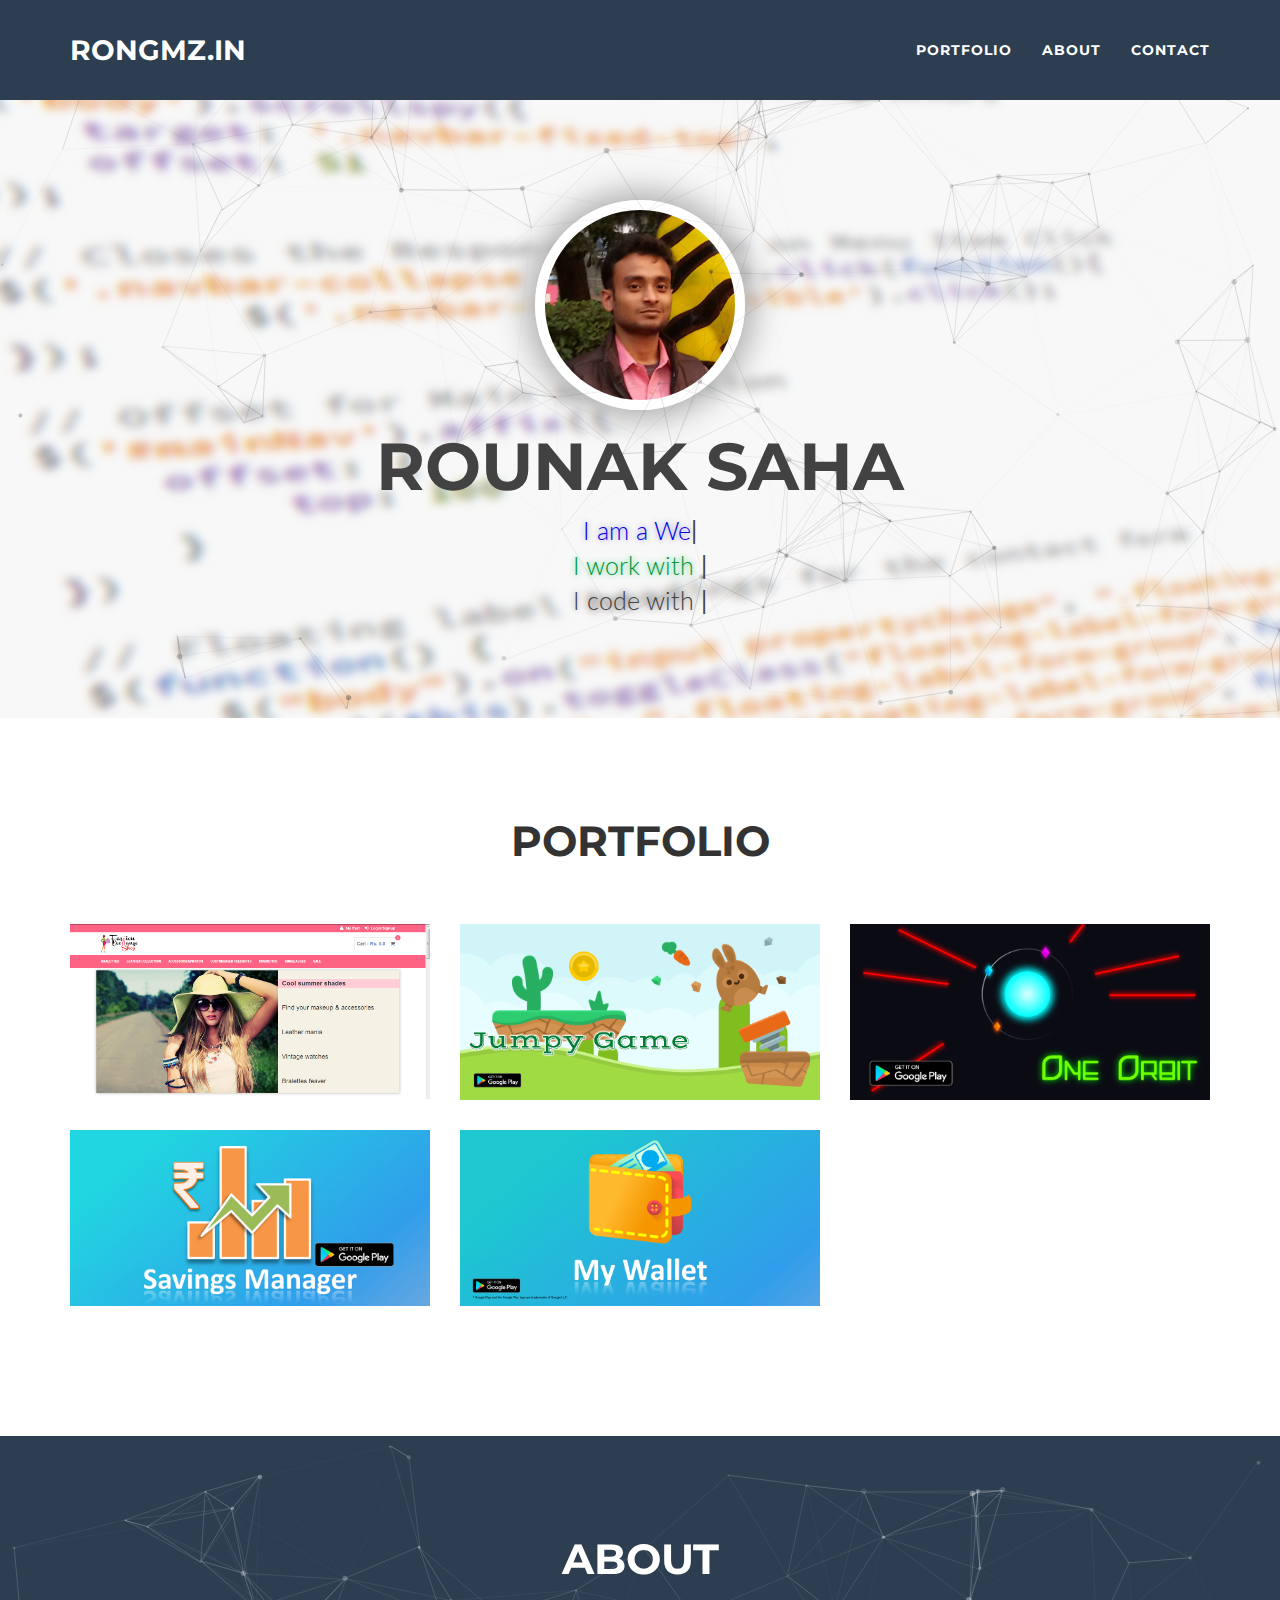
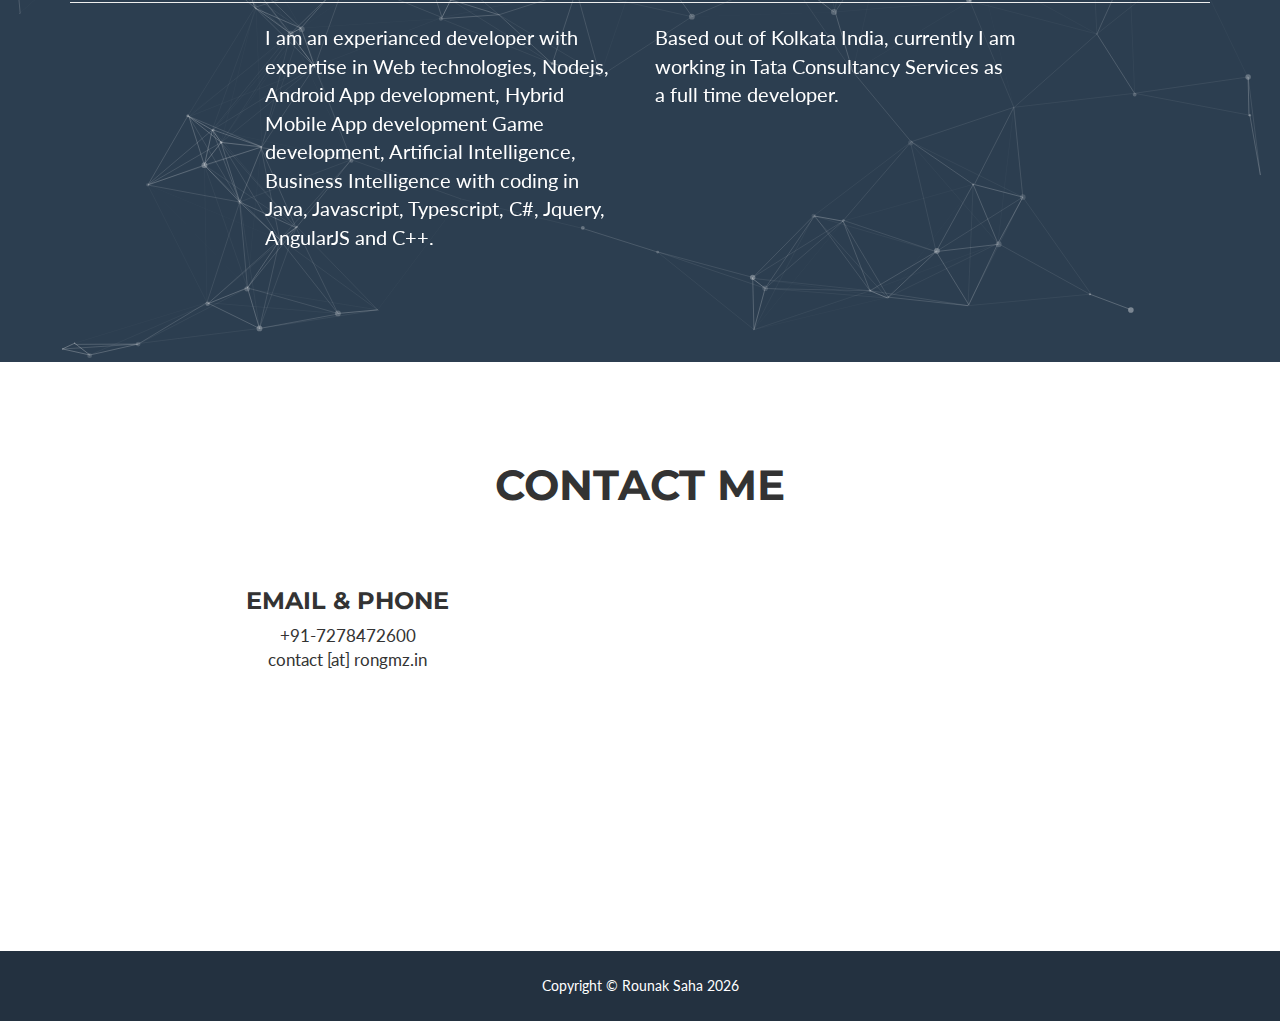
<file: index.html>
<!DOCTYPE html>
<html lang="en">
  
  <head>
    <meta charset="utf-8">
    <meta http-equiv="X-UA-Compatible" content="IE=edge">
    <meta name="viewport" content="width=device-width, initial-scale=1">
    <meta name="description" content="This is the personal website and blog for Rounak Saha from Kolkata, India. Rounak is a web developer/game developer/Nodejs developer/ and with many skill sets.">
    <meta name="author" content="Rounak Saha">
    <meta name="robots" content="noarchive,noodp,noydir,follow" >
    <meta NAME="keywords" CONTENT="This is the personal website and blog for Rounak Saha from Kolkata, India. RONGMZ is the developer id on google play. Rounak is a professional web developer, game developer, BI developer and many skill sets.">
    
    <meta name="google-site-verification" content="hsNBaybioWo4G3A70x2zA6dqnYrNxMYM-GBC-QmsoMU" />
    
    <link rel="icon" href="fevicon.png">
    
    <title>Welcome to the personal space of Rounak</title>

    <!-- Bootstrap Core CSS -->
    <link href="vendor/bootstrap/css/bootstrap.min.css" rel="stylesheet">

    <!-- Theme CSS -->
    <link href="css/freelancer.css" rel="stylesheet">
    <link href="css/style.css" rel="stylesheet" type="text/css">

    <!-- Custom Fonts -->
    <link href="vendor/font-awesome/css/font-awesome.min.css" rel="stylesheet" type="text/css">
    <link href="https://fonts.googleapis.com/css?family=Montserrat:400,700" rel="stylesheet" type="text/css">
    <link href="https://fonts.googleapis.com/css?family=Lato:400,700,400italic,700italic" rel="stylesheet" type="text/css">
    <link href="vendor/Computerfont/fonts.css" rel="stylesheet" type="text/css">

    <!-- HTML5 Shim and Respond.js IE8 support of HTML5 elements and media queries -->
    <!-- WARNING: Respond.js doesn't work if you view the page via file:// -->
    <!--[if lt IE 9]>
        <script src="https://oss.maxcdn.com/libs/html5shiv/3.7.0/html5shiv.js"></script>
        <script src="https://oss.maxcdn.com/libs/respond.js/1.4.2/respond.min.js"></script>
    <![endif]-->

    <!-- recaptcha api --> 
    <!--script src='https://www.google.com/recaptcha/api.js'></script-->
    
  </head>

  <body id="page-top" class="index">
    <div id="skipnav"><a href="#maincontent">Skip to main content</a></div>
    
    <!-- Navigation -->
    <nav id="mainNav" class="navbar navbar-default navbar-fixed-top navbar-custom">
        <div class="container">
            <!-- Brand and toggle get grouped for better mobile display -->
            <div class="navbar-header page-scroll">
                <button type="button" class="navbar-toggle" data-toggle="collapse" data-target="#bs-example-navbar-collapse-1">
                    <span class="sr-only">Toggle navigation</span> Menu <i class="fa fa-bars"></i>
                </button>
                <a class="navbar-brand my-small-font-nav" href="#page-top">RONGMZ.IN</a>
            </div>

            <!-- Collect the nav links, forms, and other content for toggling -->
            <div class="collapse navbar-collapse" id="bs-example-navbar-collapse-1">
                <ul class="nav navbar-nav navbar-right">
                    <li class="hidden">
                        <a href="#page-top"></a>
                    </li>
                    <li class="page-scroll">
                        <a href="#portfolio">Portfolio</a>
                    </li>
                    <li class="page-scroll">
                        <a href="#about">About</a>
                    </li>
                    <li class="page-scroll">
                        <a href="#contact">Contact</a>
                    </li>
                </ul>
            </div>
            <!-- /.navbar-collapse -->
        </div>
        <!-- /.container-fluid -->
    </nav>

    <!-- Header -->
    <header>
      <div class="container" id="maincontent" tabindex="-1">
        <div class="row">
          <div class="col-lg-12">
<!--            <div>-->
              <div class="img-cover">
                <img class="img-responsive" src="img/pic.jpg" alt=""> 
              </div>
<!--            </div>-->
            <!-- big name -->
            <!-- <h1 class="big-text my-font">RONGMZ</h1> -->
            <div class="intro-text">
              <h1 class="name">Rounak Saha</h1>
              <!-- <hr class="star-light"> -->
              <span class="skills">I am a </span>
              <span class="skills txt-anim"></span>
              <br>
              <span class="skills-tools">I work with </span>
              <span class="skills-tools txt-anim"></span>
              <br>
              <span class="skills-language">I code with </span>
              <span class="skills-language txt-anim"></span>
              <noscript>
                <span class="skills">Web Developer,Game Developer,Java Developer,.NET Developer,Javascript Professional</span>
                <span class="skills-tools">Android Studio, Nodejs,Visual Studio,Blender,Brackets,Photoshop,Unity,Eclipse</span>
                <span class="skills-language">Javascript,jQuery,Angular JS,Typescript,HTML5,CSS3,Java,C#,C++</span>
              </noscript>
            </div>
          </div>
        </div>
      </div>
      <div id="particles-js-head"></div> <!-- for rendering particle -->
    </header>

    <!-- Portfolio Grid Section -->
    <section id="portfolio">
        <div class="container">
            <div class="row">
                <div class="col-lg-12 text-center">
                    <h2>Portfolio</h2>
                    <!-- <hr class="star-primary"> -->
                    <hr class="bold-hr">
                </div>
            </div>
            <div class="row">
                <div class="col-sm-4 portfolio-item">
                    <a href="#portfolioModal2" class="portfolio-link" data-toggle="modal">
                        <div class="caption">
                            <div class="caption-content">
                                <i class="fa fa-search-plus fa-3x"></i>
                            </div>
                        </div>
                        <img src="img/fashion_exchage_shop.png" class="img-responsive" alt="Fashion Exchange Shop">
                    </a>
                </div>
                <div class="col-sm-4 portfolio-item">
                    <a href="#portfolioModal1" class="portfolio-link" data-toggle="modal">
                        <div class="caption">
                            <div class="caption-content">
                                <i class="fa fa-search-plus fa-3x"></i>
                            </div>
                        </div>
                        <img src="img/feature%20graphic_with_gplay_icon.png" class="img-responsive" alt="Jumpy Game">
                    </a>
                </div>
                <div class="col-sm-4 portfolio-item">
                    <a href="#portfolioModal3" class="portfolio-link" data-toggle="modal">
                        <div class="caption">
                            <div class="caption-content">
                                <i class="fa fa-search-plus fa-3x"></i>
                            </div>
                        </div>
                        <img src="img/oneorbit-feature%20graphic.gplay.png" class="img-responsive" alt="One Orbit Game">
                    </a>
                </div>
                <div class="col-sm-4 portfolio-item">
                    <a href="#portfolioModal4" class="portfolio-link" data-toggle="modal">
                        <div class="caption">
                            <div class="caption-content">
                                <i class="fa fa-search-plus fa-3x"></i>
                            </div>
                        </div>
                        <img src="img/savings-manager-feature%20graphic.gplay.png" class="img-responsive" alt="Savings Manager App">
                    </a>
                </div>
                <div class="col-sm-4 portfolio-item">
                    <a href="#portfolioModal5" class="portfolio-link" data-toggle="modal">
                        <div class="caption">
                            <div class="caption-content">
                                <i class="fa fa-search-plus fa-3x"></i>
                            </div>
                        </div>
                        <img src="img/my-wallet-feature-graphic.png" class="img-responsive" alt="My Wallet App">
                    </a>
                </div>
                
            </div>
        </div>
    </section>

    <!-- About Section -->
    <section class="success" id="about" style="position:relative;">
      <div id="particles-js"></div> <!-- for rendering particle -->
        <div class="container">
            <div class="row">
                <div class="col-lg-12 text-center">
                    <h2>About</h2>
                    <!-- <hr class="star-light"> -->
                    <hr >
                </div>
            </div>
            <div class="row">
                <div class="col-lg-4 col-lg-offset-2">
                    <p>
                      I am an experianced developer with expertise in Web technologies, Nodejs, Android App development, Hybrid Mobile App development
                      Game development, Artificial Intelligence, Business Intelligence with coding in Java, Javascript, Typescript, C#, Jquery, AngularJS and C++.  </p>
                </div>
                <div class="col-lg-4">
                  <p>
                    Based out of Kolkata India, currently I am working in Tata Consultancy Services as a full time developer. 
                  </p>
                </div>
            </div>
        </div>
    </section>

    <!-- Contact Section -->
    <section id="contact">
        <div class="container">
            <div class="row">
                <div class="col-lg-12 text-center">
                    <h2>Contact Me</h2>
                    <!--<hr class="star-primary">-->
                    <hr class="bold-hr">
                </div>
            </div>
            
            <div class="row">
            <div class="footer-col col-md-6 text-center">
              <h3>Email &amp; Phone</h3>
              <p style="font-size: 1.2em;">
                +91-7278472600<br>
                contact &#91;at&#93; rongmz.in
              </p>
              
              <p style="padding-top: 10px;">
               <iframe id="po" src="https://githubbadge.appspot.com/rongmz" style="border: 0;height: 142px;width: 200px;overflow: hidden;" frameBorder="0"></iframe>
              </p>
              
            </div>
            <div class="footer-col col-md-6">
              <iframe src="https://www.google.com/maps/embed?pb=!1m18!1m12!1m3!1d472142.43735900463!2d88.17077561247764!3d22.40595007047091!2m3!1f0!2f0!3f0!3m2!1i1024!2i768!4f13.1!3m3!1m2!1s0x39f882db4908f667%3A0x43e330e68f6c2cbc!2sKolkata%2C+West+Bengal!5e0!3m2!1sen!2sin!4v1492857692981" 
                      width="600" height="235" frameborder="0" style="border:0" allowfullscreen></iframe>
            </div>
          </div>
            
            <!-- <div class="row">
                <div class="col-lg-8 col-lg-offset-2">
                    <form name="sentMessage" id="contactForm" novalidate>
                        <div class="row control-group">
                            <div class="form-group col-xs-12 floating-label-form-group controls">
                                <label for="name">Name</label>
                                <input type="text" class="form-control" placeholder="Name" id="name" required data-validation-required-message="Please enter your name.">
                                <p class="help-block text-danger"></p>
                            </div>
                        </div>
                        <div class="row control-group">
                            <div class="form-group col-xs-12 floating-label-form-group controls">
                                <label for="email">Email Address</label>
                                <input type="email" class="form-control" placeholder="Email Address" id="email" required data-validation-required-message="Please enter your email address.">
                                <p class="help-block text-danger"></p>
                            </div>
                        </div>
                        <div class="row control-group">
                            <div class="form-group col-xs-12 floating-label-form-group controls">
                                <label for="phone">Phone Number</label>
                                <input type="tel" class="form-control" placeholder="Phone Number" id="phone" required data-validation-required-message="Please enter your phone number.">
                                <p class="help-block text-danger"></p>
                            </div>
                        </div>
                        <div class="row control-group">
                            <div class="form-group col-xs-12 floating-label-form-group controls">
                                <label for="message">Message</label>
                                <textarea rows="3" class="form-control" placeholder="Message" id="message" required data-validation-required-message="Please enter a message."></textarea>
                                <p class="help-block text-danger"></p>
                            </div>
                        </div>
                        <br>
                        <div id="success"></div>
                        <div class="row">
                          <div class="col-md-6">
                            <div class="g-recaptcha" data-sitekey="6LdyRhoUAAAAAJzqisbMyCdWEsBDwg0AjQ7cBpx8"></div>
                            <p class="help-block text-danger capchacheck">Please validate the captcha check.</p>
                          </div>
                            <div class="form-group col-md-6">
                                <button type="submit" class="btn btn-success btn-lg">Send</button>
                            </div>
                        </div>
                    </form>
                </div>
            </div> -->
        </div>
    </section>

    <!-- Footer -->
    <footer class="text-center">
      <!--<div class="footer-above">
        <div class="container">
          <div class="row">
            <div class="footer-col col-md-6">
              <h3>Email &amp; Phone</h3>
              <p style="font-size: 1.2em;">
                +91-7278472600<br>
                contact &#91;at&#93; rongmz.in
              </p>
            </div>
            <div class="footer-col col-md-6">
              <iframe src="https://www.google.com/maps/embed?pb=!1m18!1m12!1m3!1d472142.43735900463!2d88.17077561247764!3d22.40595007047091!2m3!1f0!2f0!3f0!3m2!1i1024!2i768!4f13.1!3m3!1m2!1s0x39f882db4908f667%3A0x43e330e68f6c2cbc!2sKolkata%2C+West+Bengal!5e0!3m2!1sen!2sin!4v1492857692981" 
                      width="600" height="200" frameborder="0" style="border:0" allowfullscreen></iframe>
            </div>
          </div>
        </div>
      </div>-->
      <div class="footer-below">
        <div class="container">
          <div class="row">
            <div class="col-lg-12">
              Copyright &copy; Rounak Saha 
              <script> //<!--
              document.write(new Date().getFullYear())
              //-->
              </script><noscript>2018</noscript>
            </div>
          </div>
        </div>
      </div>
    </footer>

    <!-- Scroll to Top Button (Only visible on small and extra-small screen sizes) -->
    <div class="scroll-top page-scroll" id="p--pok" style="display:none;">
        <a class="btn btn-primary" href="#page-top">
            <i class="fa fa-chevron-up"></i>
        </a>
    </div>

    <!-- Portfolio Modals -->
    <div class="portfolio-modal modal fade" id="portfolioModal1" tabindex="-1" role="dialog" aria-hidden="true">
      <div class="modal-content">
        <div class="close-modal" data-dismiss="modal">
          <div class="lr">
            <div class="rl">
            </div>
          </div>
        </div>
        <div class="container">
          <div class="row">
            <div class="col-lg-8 col-lg-offset-2">
              <div class="modal-body">
                <h2>Jumpy - Android Game</h2>
                <hr>
                <a href="https://play.google.com/store/apps/details?id=rongmz.jumpygame" 
                         target="_blank">
                  <img src="img/feature%20graphic_with_gplay_icon.png" class="img-responsive img-centered" alt="">
                </a>
                <p>
                  Jumpy Game is a fun game that can make you play for hours. Come Let's Jump!!
                  <br>This Android Game is based on a bunny trying to jump as higher as possible. 
                  And watch out of those moving grounds, they can really hurt you!
                  <br>Come, Play and have fun!!
                </p>
                <ul class="list-inline item-details">
                  <li>Date:
                    <strong>February, 2017
                    </strong>
                  </li>
                  <li>
                    <strong>
                      <a href="https://play.google.com/store/apps/developer?id=RONGMZ" 
                         target="_blank">Android Games developed by Rounak</a>
                    </strong>
                  </li>
                </ul>
                <button type="button" class="btn btn-default" data-dismiss="modal"><i class="fa fa-times"></i> Close</button>
              </div>
            </div>
          </div>
        </div>
      </div>
    </div>
    <div class="portfolio-modal modal fade" id="portfolioModal2" tabindex="-1" role="dialog" aria-hidden="true">
      <div class="modal-content">
        <div class="close-modal" data-dismiss="modal">
          <div class="lr">
            <div class="rl">
            </div>
          </div>
        </div>
        <div class="container">
          <div class="row">
            <div class="col-lg-8 col-lg-offset-2">
              <div class="modal-body">
                <h2>Fashion Exchange Shop</h2>
                <hr>
                <a href="http://sreestore.16mb.com/" 
                         target="_blank">
                  <img src="img/fashion_exchage_shop.png" class="img-responsive img-centered" alt="">
                </a>
                <p>
                  Fashion Exchange Shop is a online e-commerce site that sells women products, 
                  fabulous offers on our stunning range, from everyday styles to high-fashion products in every size.
                </p>
                <ul class="list-inline item-details">
                  <li>Date:
                    <strong>August, 2016
                    </strong>
                  </li>
                  <li>
                    <strong>
                      <a href="javascript:void(null);">Web Development</a>
                    </strong>
                  </li>
                </ul>
                <button type="button" class="btn btn-default" data-dismiss="modal"><i class="fa fa-times"></i> Close</button>
              </div>
            </div>
          </div>
        </div>
      </div>
    </div>
    <div class="portfolio-modal modal fade" id="portfolioModal3" tabindex="-1" role="dialog" aria-hidden="true">
      <div class="modal-content">
        <div class="close-modal" data-dismiss="modal">
          <div class="lr">
            <div class="rl">
            </div>
          </div>
        </div>
        <div class="container">
          <div class="row">
            <div class="col-lg-8 col-lg-offset-2">
              <div class="modal-body">
                <h2>One Orbit - Android Game</h2>
                <hr>
                <a href="https://play.google.com/store/apps/details?id=rongmz.oneorbit" 
                         target="_blank">
                  <img src="img/oneorbit-feature%20graphic.gplay.png" class="img-responsive img-centered" alt="One Orbit Game">
                </a>
                <p>
                  One Orbit is both fun and challenging game that can make you play for hours. 
                  You start off playing easy; gradually you speed up to win!! 
                  <br><br>
                  You just have to let your bubble grow to its maximum. But watch out those laser beams!! 
                  They can hit your bubble at the core, taking up the growth out of it. 
                  You have to draw lines to protect your bubble from these lasers.
                </p>
                <ul class="list-inline item-details">
                  <li>Date:
                    <strong>April, 2017
                    </strong>
                  </li>
                  <li>
                    <strong>
                      <a href="https://play.google.com/store/apps/developer?id=RONGMZ" 
                         target="_blank">Android Games developed by Rounak</a>
                    </strong>
                  </li>
                </ul>
                <button type="button" class="btn btn-default" data-dismiss="modal"><i class="fa fa-times"></i> Close</button>
              </div>
            </div>
          </div>
        </div>
      </div>
    </div>
    <div class="portfolio-modal modal fade" id="portfolioModal4" tabindex="-1" role="dialog" aria-hidden="true">
      <div class="modal-content">
        <div class="close-modal" data-dismiss="modal">
          <div class="lr">
            <div class="rl">
            </div>
          </div>
        </div>
        <div class="container">
          <div class="row">
            <div class="col-lg-8 col-lg-offset-2">
              <div class="modal-body">
                <h2>Savings Manager - Android App</h2>
                <hr>
                <a href="https://play.google.com/store/apps/details?id=rongmz.savingsmanager" 
                         target="_blank">
                  <img src="img/savings-manager-feature%20graphic.gplay.png" class="img-responsive img-centered" alt="Savings Manager App">
                </a>
                <p>
                  Savings Manager is an all in one app for your savings, incomes, expenditures along with reminders. 
                  <br><br>
                  A tool to figure out your savings among your expenses. 
                  Savings Manager is simple, intuitive, stable and feature-rich app that is just 
                  designed for you. Everything you need at your fingertips to manage your savings, expenditures, incomes.
                </p>
                <ul class="list-inline item-details">
                  <li>Date:
                    <strong>July, 2017
                    </strong>
                  </li>
                  <li>
                    <strong>
                      <a href="https://play.google.com/store/apps/developer?id=RONGMZ" 
                         target="_blank">Android Apps &amp; Games developed by Rounak</a>
                    </strong>
                  </li>
                </ul>
                <button type="button" class="btn btn-default" data-dismiss="modal"><i class="fa fa-times"></i> Close</button>
              </div>
            </div>
          </div>
        </div>
      </div>
    </div>
    <div class="portfolio-modal modal fade" id="portfolioModal5" tabindex="-1" role="dialog" aria-hidden="true">
      <div class="modal-content">
        <div class="close-modal" data-dismiss="modal">
          <div class="lr">
            <div class="rl">
            </div>
          </div>
        </div>
        <div class="container">
          <div class="row">
            <div class="col-lg-8 col-lg-offset-2">
              <div class="modal-body">
                <h2>My Wallet - Android App</h2>
                <hr>
                <a href="https://play.google.com/store/apps/details?id=rongmz.mywallet" 
                         target="_blank">
                  <img src="img/my-wallet-feature-graphic.png" class="img-responsive img-centered" alt="My Wallet App">
                </a>
                <p>
                  My Wallet is an all in one app for your passwords important documents and mutual fund investments. 
                  <br><br>
                  My Wallet app makes your daily task very easy, with simple, intuitive, stable yet <strong>HIGHLY SECURED</strong> design. It uses <strong>two-layer encryption</strong> with strong encryption algorithm to protect your data on the device, so that no one can extract your confidential passwords and documents from this app.
                </p>
                <ul class="list-inline item-details">
                  <li>Date:
                    <strong>January, 2019</strong>
                  </li>
                  <li>
                    <strong>
                      <a href="https://play.google.com/store/apps/developer?id=RONGMZ" 
                         target="_blank">Android Apps &amp; Games developed by Rounak</a>
                    </strong>
                  </li>
                </ul>
                <button type="button" class="btn btn-default" data-dismiss="modal"><i class="fa fa-times"></i> Close</button>
              </div>
            </div>
          </div>
        </div>
      </div>
    </div>
    
    <!-- jQuery -->
    <script src="vendor/jquery/jquery.min.js"></script>

    <!-- Bootstrap Core JavaScript -->
    <script src="vendor/bootstrap/js/bootstrap.min.js"></script>

    <!-- Plugin JavaScript -->
    <script src="vendor/jquery/jquery.easing.min.js"></script>
    
    <!-- particle js -->
    <script src="vendor/particles.min.js"></script>
    <script type="text/javascript">
      /* particlesJS.load(@dom-id, @path-json, @callback (optional)); */
      particlesJS.load('particles-js', 'js/particles.json', function() {
        console.log('callback - particles config loaded');
      });
      particlesJS.load('particles-js-head', 'js/particles-head.json', function() {
        console.log('callback - particles config loaded');
      });
    </script>

    <!-- Contact Form JavaScript -->
    <script src="js/jqBootstrapValidation.js"></script>
    <script src="js/contact_me.js"></script>

    <!-- Theme JavaScript -->
    <script src="js/freelancer.min.js"></script>
    
    <!-- my animation js -->
    <script src="vendor/typed.min.js"></script>
    <script src="js/anims.js"></script>
    
    <script>
      
      // scrolling top nav enable
      $(function(){
        $(window).scroll(function(){
          var top = $(window).scrollTop();
          if(top > 500) {
            $('#p--pok').show();
          }
          else {
            $('#p--pok').hide();
          }
        });
      });
      
    </script>
    
  </body>
  
</html>
</file>
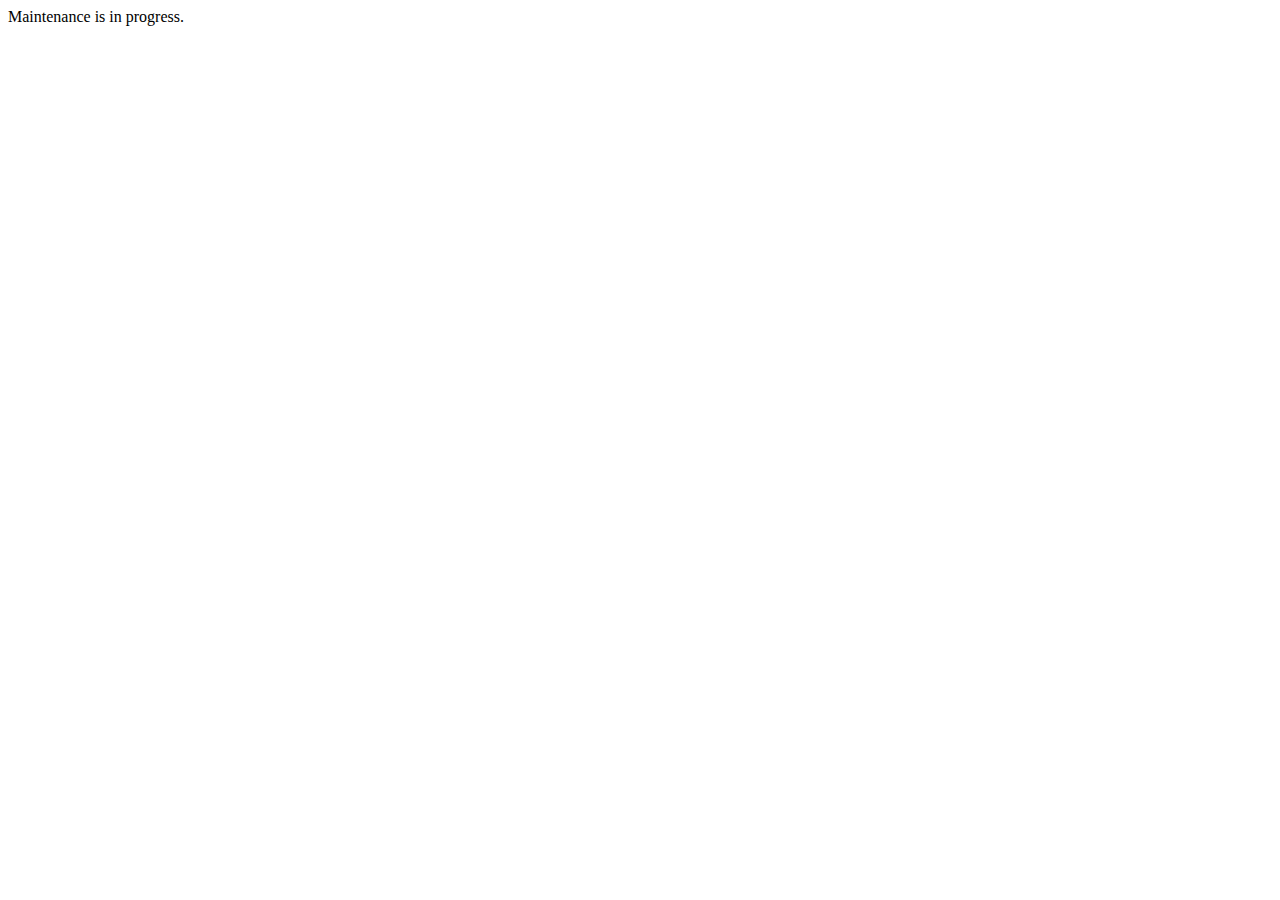
<file: index__.html>
<html>
<head>
    <meta charset="utf-8">
    <meta http-equiv="X-UA-Compatible" content="IE=edge">
    <meta name="viewport" content="width=device-width, initial-scale=1">
    <meta name="description" content="RONGMZ is a startup company based out of Kolkata, India. The main focus of the company is to make beautiful games, android apps &amp; websites.">
    <meta name="author" content="Rounak Saha">
    <meta name="robots" content="noarchive,noodp,noydir">
    <meta name="keywords" content="RONGMZ, Startup, Kolkata, India, Game Company, Softwares Development, App development, Websites development">
    
    <meta name="google-site-verification" content="hsNBaybioWo4G3A70x2zA6dqnYrNxMYM-GBC-QmsoMU">
    
    <link rel="icon" href="fevicon.png">
    
    <title>Welcome to RONGMZ</title>
  </head>
  <body>
    Maintenance is in progress.
  </body>
</html>
</file>
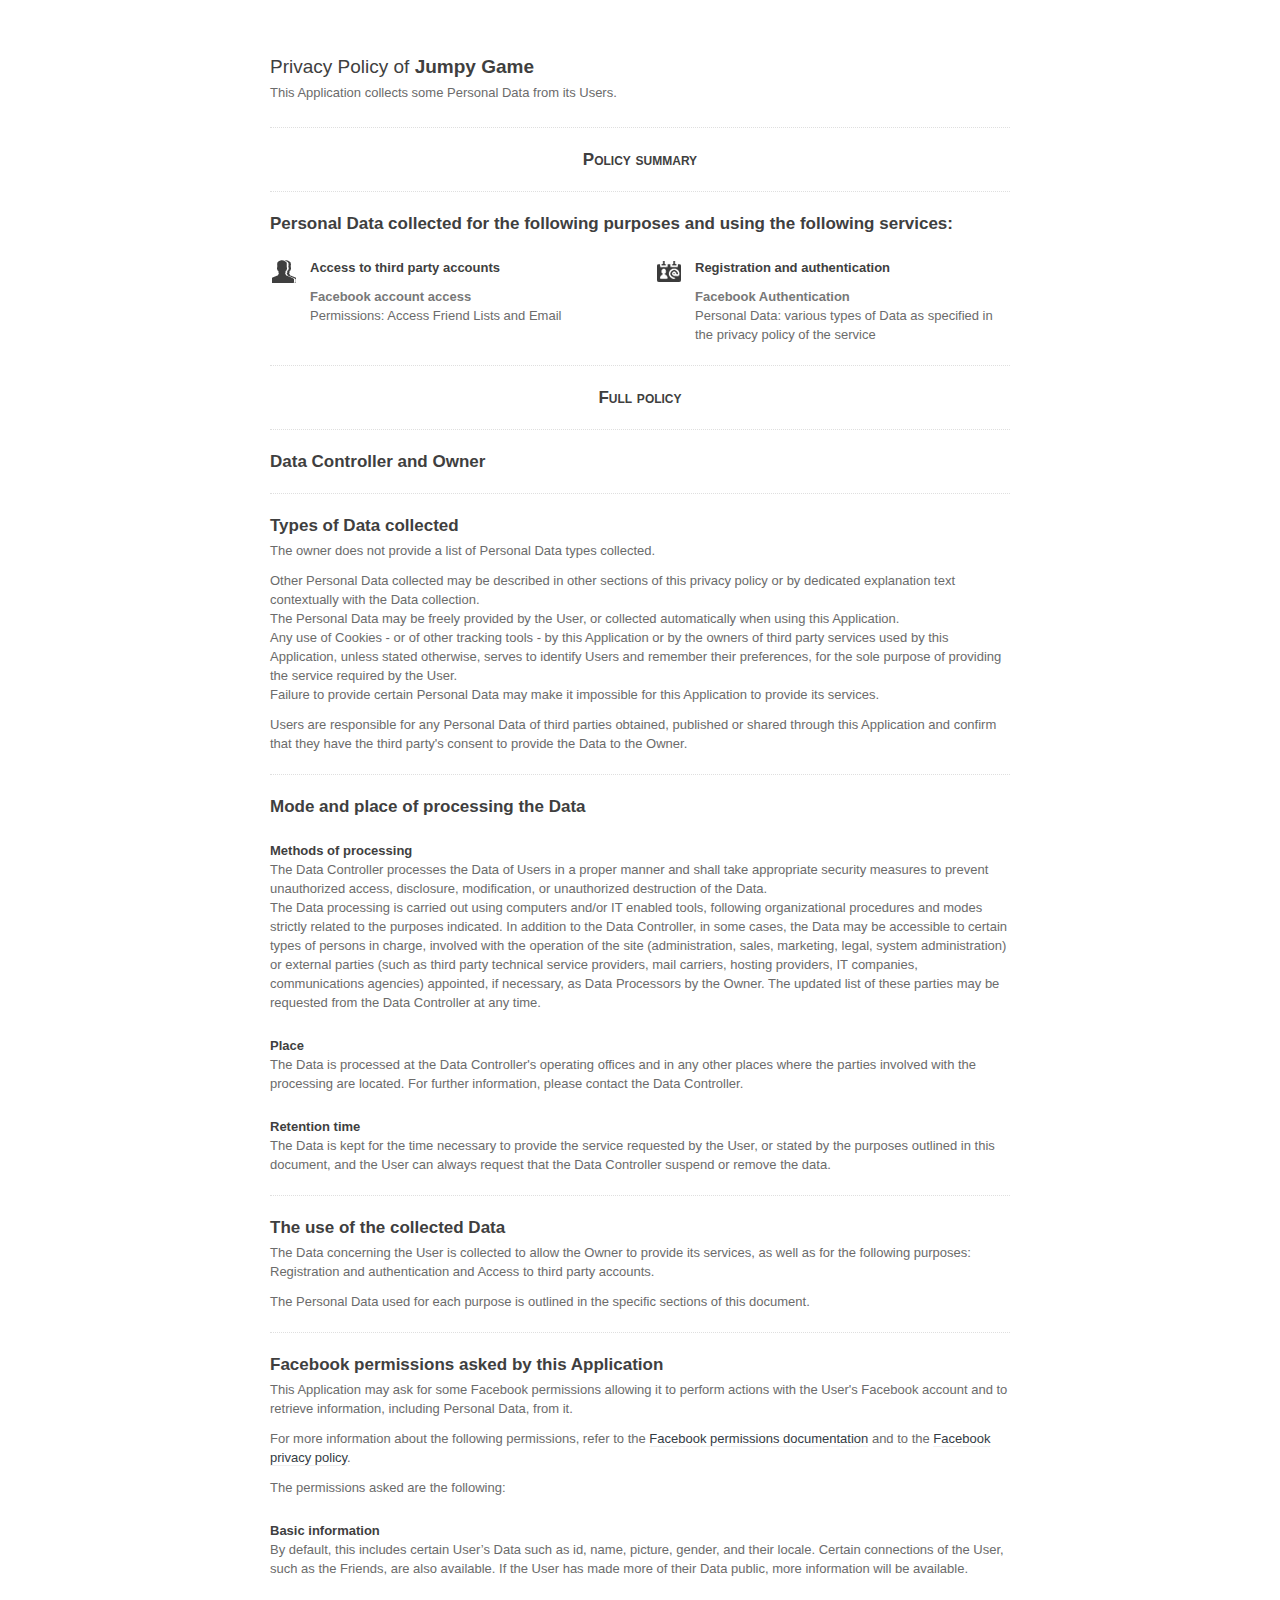
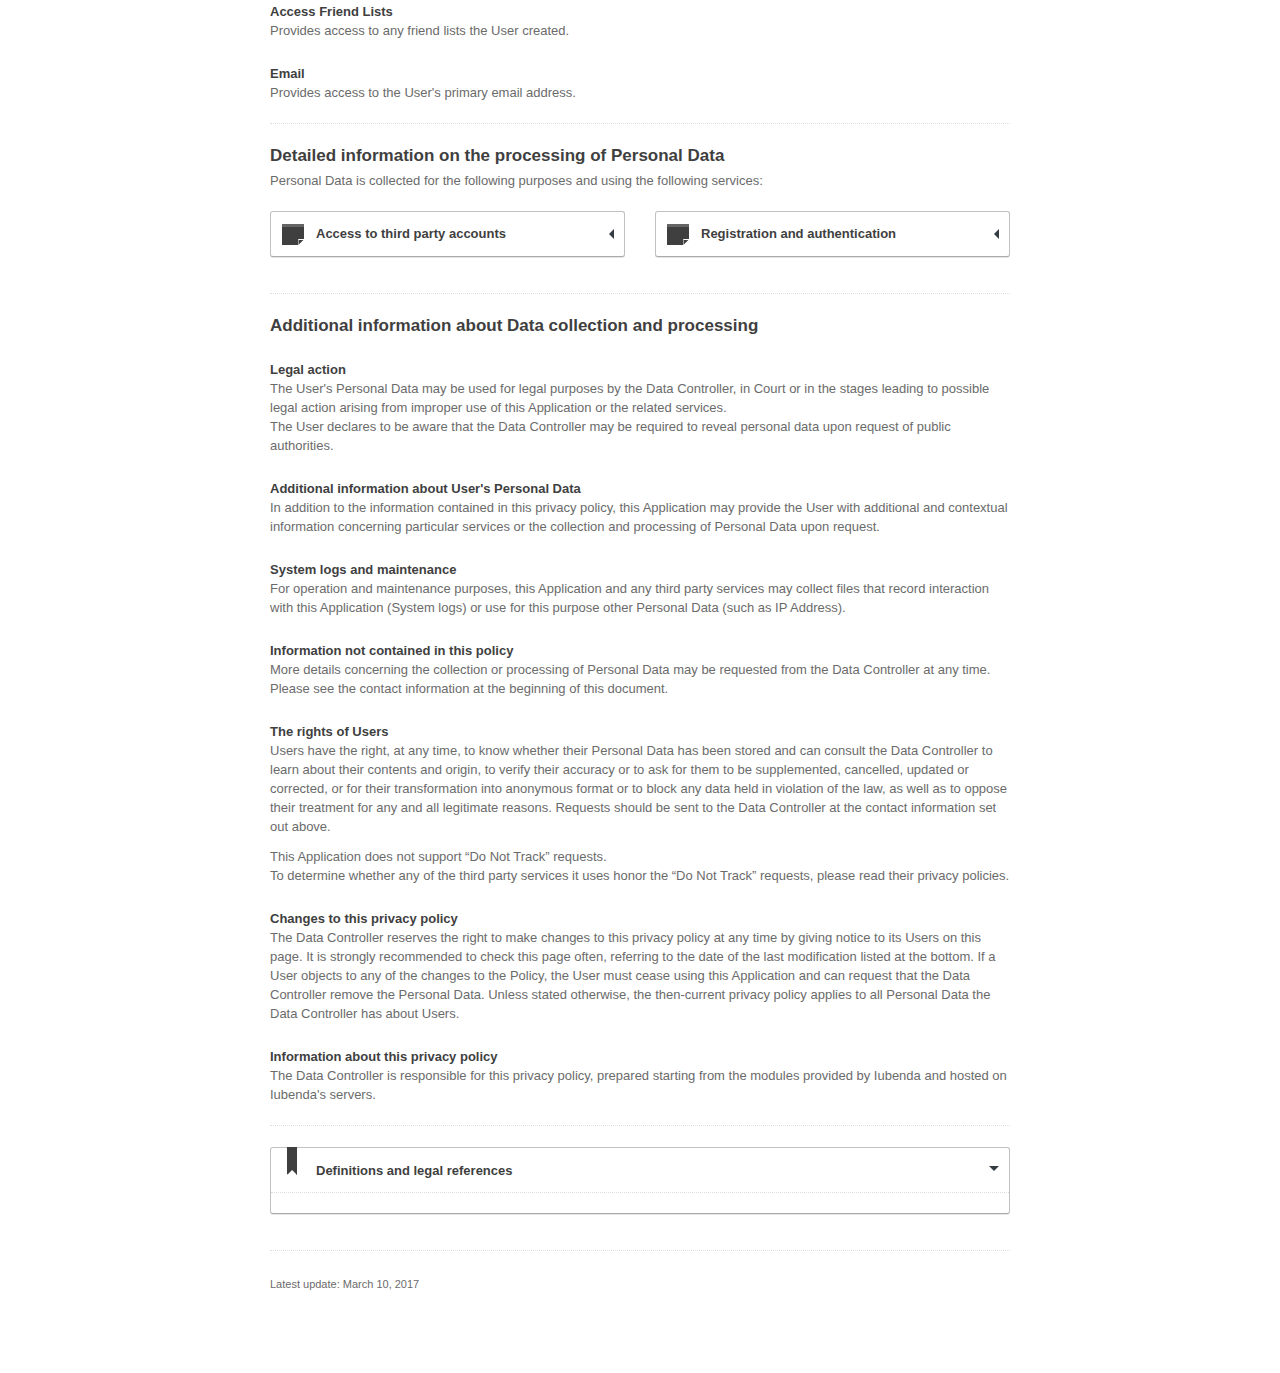
<file: policy/jumpygame_pp.htm>
<!DOCTYPE html PUBLIC "-//W3C//DTD HTML 4.01//EN" "http://www.w3.org/TR/html4/strict.dtd">
<html id="iubenda_policy" class="iubenda_fixed_policy"><head>


	
  <title>Privacy Policy of Jumpy Game</title>
	
	<meta content="This Application collects some Personal Data from its Users." name="description">
	<meta content="privacy policy" name="keywords">

  <meta http-equiv="Content-Language" content="en">
  <meta name="robots" content="noindex, follow">

	<meta http-equiv="Content-Type" content="text/html; charset=UTF-8">
<script type="text/javascript" src="Privacy%20Policy%20of%20Jumpy%20Game_files/cff3f9c950"></script><script src="Privacy%20Policy%20of%20Jumpy%20Game_files/nr-1026.js"></script><script type="text/javascript">window.NREUM||(NREUM={});NREUM.info={"beacon":"bam.nr-data.net","errorBeacon":"bam.nr-data.net","licenseKey":"cff3f9c950","applicationID":"541403","transactionName":"cF4LTEIMD1RURBdDWkdUSkhCChVZUk9nQFxfWAZBHxALV0Y=","queueTime":0,"applicationTime":204,"agent":""}</script>
<script type="text/javascript">(window.NREUM||(NREUM={})).loader_config={xpid:"XAUFU1VADQcBUFFR"};window.NREUM||(NREUM={}),__nr_require=function(t,n,e){function r(e){if(!n[e]){var o=n[e]={exports:{}};t[e][0].call(o.exports,function(n){var o=t[e][1][n];return r(o||n)},o,o.exports)}return n[e].exports}if("function"==typeof __nr_require)return __nr_require;for(var o=0;o<e.length;o++)r(e[o]);return r}({1:[function(t,n,e){function r(t){try{s.console&&console.log(t)}catch(n){}}var o,i=t("ee"),a=t(15),s={};try{o=localStorage.getItem("__nr_flags").split(","),console&&"function"==typeof console.log&&(s.console=!0,o.indexOf("dev")!==-1&&(s.dev=!0),o.indexOf("nr_dev")!==-1&&(s.nrDev=!0))}catch(c){}s.nrDev&&i.on("internal-error",function(t){r(t.stack)}),s.dev&&i.on("fn-err",function(t,n,e){r(e.stack)}),s.dev&&(r("NR AGENT IN DEVELOPMENT MODE"),r("flags: "+a(s,function(t,n){return t}).join(", ")))},{}],2:[function(t,n,e){function r(t,n,e,r,o){try{d?d-=1:i("err",[o||new UncaughtException(t,n,e)])}catch(s){try{i("ierr",[s,c.now(),!0])}catch(u){}}return"function"==typeof f&&f.apply(this,a(arguments))}function UncaughtException(t,n,e){this.message=t||"Uncaught error with no additional information",this.sourceURL=n,this.line=e}function o(t){i("err",[t,c.now()])}var i=t("handle"),a=t(16),s=t("ee"),c=t("loader"),f=window.onerror,u=!1,d=0;c.features.err=!0,t(1),window.onerror=r;try{throw new Error}catch(l){"stack"in l&&(t(8),t(7),"addEventListener"in window&&t(5),c.xhrWrappable&&t(9),u=!0)}s.on("fn-start",function(t,n,e){u&&(d+=1)}),s.on("fn-err",function(t,n,e){u&&(this.thrown=!0,o(e))}),s.on("fn-end",function(){u&&!this.thrown&&d>0&&(d-=1)}),s.on("internal-error",function(t){i("ierr",[t,c.now(),!0])})},{}],3:[function(t,n,e){t("loader").features.ins=!0},{}],4:[function(t,n,e){function r(t){}if(window.performance&&window.performance.timing&&window.performance.getEntriesByType){var o=t("ee"),i=t("handle"),a=t(8),s=t(7),c="learResourceTimings",f="addEventListener",u="resourcetimingbufferfull",d="bstResource",l="resource",p="-start",h="-end",m="fn"+p,w="fn"+h,v="bstTimer",y="pushState",g=t("loader");g.features.stn=!0,t(6);var b=NREUM.o.EV;o.on(m,function(t,n){var e=t[0];e instanceof b&&(this.bstStart=g.now())}),o.on(w,function(t,n){var e=t[0];e instanceof b&&i("bst",[e,n,this.bstStart,g.now()])}),a.on(m,function(t,n,e){this.bstStart=g.now(),this.bstType=e}),a.on(w,function(t,n){i(v,[n,this.bstStart,g.now(),this.bstType])}),s.on(m,function(){this.bstStart=g.now()}),s.on(w,function(t,n){i(v,[n,this.bstStart,g.now(),"requestAnimationFrame"])}),o.on(y+p,function(t){this.time=g.now(),this.startPath=location.pathname+location.hash}),o.on(y+h,function(t){i("bstHist",[location.pathname+location.hash,this.startPath,this.time])}),f in window.performance&&(window.performance["c"+c]?window.performance[f](u,function(t){i(d,[window.performance.getEntriesByType(l)]),window.performance["c"+c]()},!1):window.performance[f]("webkit"+u,function(t){i(d,[window.performance.getEntriesByType(l)]),window.performance["webkitC"+c]()},!1)),document[f]("scroll",r,{passive:!0}),document[f]("keypress",r,!1),document[f]("click",r,!1)}},{}],5:[function(t,n,e){function r(t){for(var n=t;n&&!n.hasOwnProperty(u);)n=Object.getPrototypeOf(n);n&&o(n)}function o(t){s.inPlace(t,[u,d],"-",i)}function i(t,n){return t[1]}var a=t("ee").get("events"),s=t(18)(a,!0),c=t("gos"),f=XMLHttpRequest,u="addEventListener",d="removeEventListener";n.exports=a,"getPrototypeOf"in Object?(r(document),r(window),r(f.prototype)):f.prototype.hasOwnProperty(u)&&(o(window),o(f.prototype)),a.on(u+"-start",function(t,n){var e=t[1],r=c(e,"nr@wrapped",function(){function t(){if("function"==typeof e.handleEvent)return e.handleEvent.apply(e,arguments)}var n={object:t,"function":e}[typeof e];return n?s(n,"fn-",null,n.name||"anonymous"):e});this.wrapped=t[1]=r}),a.on(d+"-start",function(t){t[1]=this.wrapped||t[1]})},{}],6:[function(t,n,e){var r=t("ee").get("history"),o=t(18)(r);n.exports=r,o.inPlace(window.history,["pushState","replaceState"],"-")},{}],7:[function(t,n,e){var r=t("ee").get("raf"),o=t(18)(r),i="equestAnimationFrame";n.exports=r,o.inPlace(window,["r"+i,"mozR"+i,"webkitR"+i,"msR"+i],"raf-"),r.on("raf-start",function(t){t[0]=o(t[0],"fn-")})},{}],8:[function(t,n,e){function r(t,n,e){t[0]=a(t[0],"fn-",null,e)}function o(t,n,e){this.method=e,this.timerDuration="number"==typeof t[1]?t[1]:0,t[0]=a(t[0],"fn-",this,e)}var i=t("ee").get("timer"),a=t(18)(i),s="setTimeout",c="setInterval",f="clearTimeout",u="-start",d="-";n.exports=i,a.inPlace(window,[s,"setImmediate"],s+d),a.inPlace(window,[c],c+d),a.inPlace(window,[f,"clearImmediate"],f+d),i.on(c+u,r),i.on(s+u,o)},{}],9:[function(t,n,e){function r(t,n){d.inPlace(n,["onreadystatechange"],"fn-",s)}function o(){var t=this,n=u.context(t);t.readyState>3&&!n.resolved&&(n.resolved=!0,u.emit("xhr-resolved",[],t)),d.inPlace(t,w,"fn-",s)}function i(t){v.push(t),h&&(g=-g,b.data=g)}function a(){for(var t=0;t<v.length;t++)r([],v[t]);v.length&&(v=[])}function s(t,n){return n}function c(t,n){for(var e in t)n[e]=t[e];return n}t(5);var f=t("ee"),u=f.get("xhr"),d=t(18)(u),l=NREUM.o,p=l.XHR,h=l.MO,m="readystatechange",w=["onload","onerror","onabort","onloadstart","onloadend","onprogress","ontimeout"],v=[];n.exports=u;var y=window.XMLHttpRequest=function(t){var n=new p(t);try{u.emit("new-xhr",[n],n),n.addEventListener(m,o,!1)}catch(e){try{u.emit("internal-error",[e])}catch(r){}}return n};if(c(p,y),y.prototype=p.prototype,d.inPlace(y.prototype,["open","send"],"-xhr-",s),u.on("send-xhr-start",function(t,n){r(t,n),i(n)}),u.on("open-xhr-start",r),h){var g=1,b=document.createTextNode(g);new h(a).observe(b,{characterData:!0})}else f.on("fn-end",function(t){t[0]&&t[0].type===m||a()})},{}],10:[function(t,n,e){function r(t){var n=this.params,e=this.metrics;if(!this.ended){this.ended=!0;for(var r=0;r<d;r++)t.removeEventListener(u[r],this.listener,!1);if(!n.aborted){if(e.duration=a.now()-this.startTime,4===t.readyState){n.status=t.status;var i=o(t,this.lastSize);if(i&&(e.rxSize=i),this.sameOrigin){var c=t.getResponseHeader("X-NewRelic-App-Data");c&&(n.cat=c.split(", ").pop())}}else n.status=0;e.cbTime=this.cbTime,f.emit("xhr-done",[t],t),s("xhr",[n,e,this.startTime])}}}function o(t,n){var e=t.responseType;if("json"===e&&null!==n)return n;var r="arraybuffer"===e||"blob"===e||"json"===e?t.response:t.responseText;return h(r)}function i(t,n){var e=c(n),r=t.params;r.host=e.hostname+":"+e.port,r.pathname=e.pathname,t.sameOrigin=e.sameOrigin}var a=t("loader");if(a.xhrWrappable){var s=t("handle"),c=t(11),f=t("ee"),u=["load","error","abort","timeout"],d=u.length,l=t("id"),p=t(14),h=t(13),m=window.XMLHttpRequest;a.features.xhr=!0,t(9),f.on("new-xhr",function(t){var n=this;n.totalCbs=0,n.called=0,n.cbTime=0,n.end=r,n.ended=!1,n.xhrGuids={},n.lastSize=null,p&&(p>34||p<10)||window.opera||t.addEventListener("progress",function(t){n.lastSize=t.loaded},!1)}),f.on("open-xhr-start",function(t){this.params={method:t[0]},i(this,t[1]),this.metrics={}}),f.on("open-xhr-end",function(t,n){"loader_config"in NREUM&&"xpid"in NREUM.loader_config&&this.sameOrigin&&n.setRequestHeader("X-NewRelic-ID",NREUM.loader_config.xpid)}),f.on("send-xhr-start",function(t,n){var e=this.metrics,r=t[0],o=this;if(e&&r){var i=h(r);i&&(e.txSize=i)}this.startTime=a.now(),this.listener=function(t){try{"abort"===t.type&&(o.params.aborted=!0),("load"!==t.type||o.called===o.totalCbs&&(o.onloadCalled||"function"!=typeof n.onload))&&o.end(n)}catch(e){try{f.emit("internal-error",[e])}catch(r){}}};for(var s=0;s<d;s++)n.addEventListener(u[s],this.listener,!1)}),f.on("xhr-cb-time",function(t,n,e){this.cbTime+=t,n?this.onloadCalled=!0:this.called+=1,this.called!==this.totalCbs||!this.onloadCalled&&"function"==typeof e.onload||this.end(e)}),f.on("xhr-load-added",function(t,n){var e=""+l(t)+!!n;this.xhrGuids&&!this.xhrGuids[e]&&(this.xhrGuids[e]=!0,this.totalCbs+=1)}),f.on("xhr-load-removed",function(t,n){var e=""+l(t)+!!n;this.xhrGuids&&this.xhrGuids[e]&&(delete this.xhrGuids[e],this.totalCbs-=1)}),f.on("addEventListener-end",function(t,n){n instanceof m&&"load"===t[0]&&f.emit("xhr-load-added",[t[1],t[2]],n)}),f.on("removeEventListener-end",function(t,n){n instanceof m&&"load"===t[0]&&f.emit("xhr-load-removed",[t[1],t[2]],n)}),f.on("fn-start",function(t,n,e){n instanceof m&&("onload"===e&&(this.onload=!0),("load"===(t[0]&&t[0].type)||this.onload)&&(this.xhrCbStart=a.now()))}),f.on("fn-end",function(t,n){this.xhrCbStart&&f.emit("xhr-cb-time",[a.now()-this.xhrCbStart,this.onload,n],n)})}},{}],11:[function(t,n,e){n.exports=function(t){var n=document.createElement("a"),e=window.location,r={};n.href=t,r.port=n.port;var o=n.href.split("://");!r.port&&o[1]&&(r.port=o[1].split("/")[0].split("@").pop().split(":")[1]),r.port&&"0"!==r.port||(r.port="https"===o[0]?"443":"80"),r.hostname=n.hostname||e.hostname,r.pathname=n.pathname,r.protocol=o[0],"/"!==r.pathname.charAt(0)&&(r.pathname="/"+r.pathname);var i=!n.protocol||":"===n.protocol||n.protocol===e.protocol,a=n.hostname===document.domain&&n.port===e.port;return r.sameOrigin=i&&(!n.hostname||a),r}},{}],12:[function(t,n,e){function r(){}function o(t,n,e){return function(){return i(t,[f.now()].concat(s(arguments)),n?null:this,e),n?void 0:this}}var i=t("handle"),a=t(15),s=t(16),c=t("ee").get("tracer"),f=t("loader"),u=NREUM;"undefined"==typeof window.newrelic&&(newrelic=u);var d=["setPageViewName","setCustomAttribute","setErrorHandler","finished","addToTrace","inlineHit","addRelease"],l="api-",p=l+"ixn-";a(d,function(t,n){u[n]=o(l+n,!0,"api")}),u.addPageAction=o(l+"addPageAction",!0),u.setCurrentRouteName=o(l+"routeName",!0),n.exports=newrelic,u.interaction=function(){return(new r).get()};var h=r.prototype={createTracer:function(t,n){var e={},r=this,o="function"==typeof n;return i(p+"tracer",[f.now(),t,e],r),function(){if(c.emit((o?"":"no-")+"fn-start",[f.now(),r,o],e),o)try{return n.apply(this,arguments)}finally{c.emit("fn-end",[f.now()],e)}}}};a("setName,setAttribute,save,ignore,onEnd,getContext,end,get".split(","),function(t,n){h[n]=o(p+n)}),newrelic.noticeError=function(t){"string"==typeof t&&(t=new Error(t)),i("err",[t,f.now()])}},{}],13:[function(t,n,e){n.exports=function(t){if("string"==typeof t&&t.length)return t.length;if("object"==typeof t){if("undefined"!=typeof ArrayBuffer&&t instanceof ArrayBuffer&&t.byteLength)return t.byteLength;if("undefined"!=typeof Blob&&t instanceof Blob&&t.size)return t.size;if(!("undefined"!=typeof FormData&&t instanceof FormData))try{return JSON.stringify(t).length}catch(n){return}}}},{}],14:[function(t,n,e){var r=0,o=navigator.userAgent.match(/Firefox[\/\s](\d+\.\d+)/);o&&(r=+o[1]),n.exports=r},{}],15:[function(t,n,e){function r(t,n){var e=[],r="",i=0;for(r in t)o.call(t,r)&&(e[i]=n(r,t[r]),i+=1);return e}var o=Object.prototype.hasOwnProperty;n.exports=r},{}],16:[function(t,n,e){function r(t,n,e){n||(n=0),"undefined"==typeof e&&(e=t?t.length:0);for(var r=-1,o=e-n||0,i=Array(o<0?0:o);++r<o;)i[r]=t[n+r];return i}n.exports=r},{}],17:[function(t,n,e){n.exports={exists:"undefined"!=typeof window.performance&&window.performance.timing&&"undefined"!=typeof window.performance.timing.navigationStart}},{}],18:[function(t,n,e){function r(t){return!(t&&t instanceof Function&&t.apply&&!t[a])}var o=t("ee"),i=t(16),a="nr@original",s=Object.prototype.hasOwnProperty,c=!1;n.exports=function(t,n){function e(t,n,e,o){function nrWrapper(){var r,a,s,c;try{a=this,r=i(arguments),s="function"==typeof e?e(r,a):e||{}}catch(f){l([f,"",[r,a,o],s])}u(n+"start",[r,a,o],s);try{return c=t.apply(a,r)}catch(d){throw u(n+"err",[r,a,d],s),d}finally{u(n+"end",[r,a,c],s)}}return r(t)?t:(n||(n=""),nrWrapper[a]=t,d(t,nrWrapper),nrWrapper)}function f(t,n,o,i){o||(o="");var a,s,c,f="-"===o.charAt(0);for(c=0;c<n.length;c++)s=n[c],a=t[s],r(a)||(t[s]=e(a,f?s+o:o,i,s))}function u(e,r,o){if(!c||n){var i=c;c=!0;try{t.emit(e,r,o,n)}catch(a){l([a,e,r,o])}c=i}}function d(t,n){if(Object.defineProperty&&Object.keys)try{var e=Object.keys(t);return e.forEach(function(e){Object.defineProperty(n,e,{get:function(){return t[e]},set:function(n){return t[e]=n,n}})}),n}catch(r){l([r])}for(var o in t)s.call(t,o)&&(n[o]=t[o]);return n}function l(n){try{t.emit("internal-error",n)}catch(e){}}return t||(t=o),e.inPlace=f,e.flag=a,e}},{}],ee:[function(t,n,e){function r(){}function o(t){function n(t){return t&&t instanceof r?t:t?c(t,s,i):i()}function e(e,r,o,i){if(!l.aborted||i){t&&t(e,r,o);for(var a=n(o),s=h(e),c=s.length,f=0;f<c;f++)s[f].apply(a,r);var d=u[y[e]];return d&&d.push([g,e,r,a]),a}}function p(t,n){v[t]=h(t).concat(n)}function h(t){return v[t]||[]}function m(t){return d[t]=d[t]||o(e)}function w(t,n){f(t,function(t,e){n=n||"feature",y[e]=n,n in u||(u[n]=[])})}var v={},y={},g={on:p,emit:e,get:m,listeners:h,context:n,buffer:w,abort:a,aborted:!1};return g}function i(){return new r}function a(){(u.api||u.feature)&&(l.aborted=!0,u=l.backlog={})}var s="nr@context",c=t("gos"),f=t(15),u={},d={},l=n.exports=o();l.backlog=u},{}],gos:[function(t,n,e){function r(t,n,e){if(o.call(t,n))return t[n];var r=e();if(Object.defineProperty&&Object.keys)try{return Object.defineProperty(t,n,{value:r,writable:!0,enumerable:!1}),r}catch(i){}return t[n]=r,r}var o=Object.prototype.hasOwnProperty;n.exports=r},{}],handle:[function(t,n,e){function r(t,n,e,r){o.buffer([t],r),o.emit(t,n,e)}var o=t("ee").get("handle");n.exports=r,r.ee=o},{}],id:[function(t,n,e){function r(t){var n=typeof t;return!t||"object"!==n&&"function"!==n?-1:t===window?0:a(t,i,function(){return o++})}var o=1,i="nr@id",a=t("gos");n.exports=r},{}],loader:[function(t,n,e){function r(){if(!x++){var t=b.info=NREUM.info,n=l.getElementsByTagName("script")[0];if(setTimeout(u.abort,3e4),!(t&&t.licenseKey&&t.applicationID&&n))return u.abort();f(y,function(n,e){t[n]||(t[n]=e)}),c("mark",["onload",a()+b.offset],null,"api");var e=l.createElement("script");e.src="https://"+t.agent,n.parentNode.insertBefore(e,n)}}function o(){"complete"===l.readyState&&i()}function i(){c("mark",["domContent",a()+b.offset],null,"api")}function a(){return E.exists&&performance.now?Math.round(performance.now()):(s=Math.max((new Date).getTime(),s))-b.offset}var s=(new Date).getTime(),c=t("handle"),f=t(15),u=t("ee"),d=window,l=d.document,p="addEventListener",h="attachEvent",m=d.XMLHttpRequest,w=m&&m.prototype;NREUM.o={ST:setTimeout,CT:clearTimeout,XHR:m,REQ:d.Request,EV:d.Event,PR:d.Promise,MO:d.MutationObserver};var v=""+location,y={beacon:"bam.nr-data.net",errorBeacon:"bam.nr-data.net",agent:"js-agent.newrelic.com/nr-1026.min.js"},g=m&&w&&w[p]&&!/CriOS/.test(navigator.userAgent),b=n.exports={offset:s,now:a,origin:v,features:{},xhrWrappable:g};t(12),l[p]?(l[p]("DOMContentLoaded",i,!1),d[p]("load",r,!1)):(l[h]("onreadystatechange",o),d[h]("onload",r)),c("mark",["firstbyte",s],null,"api");var x=0,E=t(17)},{}]},{},["loader",2,10,4,3]);</script>
	<meta http-equiv="date" content="2017-03-10">
	<meta http-equiv="last-modified" content="2017-03-10">
	<meta property="og:title" content="Privacy Policy of Jumpy Game">
	<meta property="og:type" content="website">
	<meta property="og:image" content="https://www.iubenda.com/images/site/fb-image.png">
	<meta property="og:site_name" content="iubenda">
	<meta property="fb:app_id" content="190131204371223">
	<link rel="image_src" href="https://www.iubenda.com/images/site/fb-image.png">

  <meta name="viewport" content="width=device-width">

  <link href="Privacy%20Policy%20of%20Jumpy%20Game_files/privacy_policy-68e108a4d920ec894c9623041ac2b44b.css" media="screen" rel="stylesheet" type="text/css">
  <script src="Privacy%20Policy%20of%20Jumpy%20Game_files/privacy_policy-8d4bd4976bc7da7aa31d07fab367b627.js" type="text/javascript"></script>

<style type="text/css">#iubenda_policy .close {display: none;}
#iubenda_policy #wbars {   overflow-y: auto;   -webkit-box-shadow: none;   -moz-box-shadow: none;   box-shadow: none;   height: auto; }
#iubenda_policy .iub_container {  margin-top: 30px;  margin-bottom: 30px; }
#iubenda_policy .iub_container > .iub_footer {  -webkit-box-shadow: none;  -moz-box-shadow: none;  box-shadow: none;  -webkit-border-radius: none;  -moz-border-radius: none;  border-radius: none; }
</style></head>
<body>

  


    <div id="wbars_all">
      <div class="iub_container iub_base_container">
        <div id="wbars">
          <div class="iub_content legal_pp">


            
<div class="iub_header">

    <h1>Privacy Policy of <strong>Jumpy Game</strong></h1>

      <p>This Application collects some Personal Data from its Users.</p>
</div> <!-- /header -->

	
	              <div class="simple_pp">
	
	                <div class="one_line_col">
	
	                  <h2 style="text-align: center; font-variant:small-caps;">Policy summary</h2>
	
	                </div> <!-- /one_line_col -->

	                



    <h2>Personal Data collected for the following purposes and using the following services:</h2>

    <ul class="for_boxes cf">

      <li class="one_line_col">
        <ul class="for_boxes">


            <li>

              <div class="iconed policyicon_purpose_16">

                <h3>Access to third party accounts</h3>


                <ul>



                    <li>
                      <h3>Facebook account access</h3>
                      <p>Permissions: Access Friend Lists and Email</p>
                    </li>



                </ul>

              </div>

            </li>

          
            <li>

              <div class="iconed policyicon_purpose_9">

                <h3>Registration and authentication</h3>


                <ul>




                    <li>
                      <h3>Facebook Authentication</h3>
                      <p>Personal Data: various types of Data as specified in the privacy policy of the service</p>
                    </li>


                </ul>

              </div>

            </li>

           

        </ul>
      </li>

    </ul>
   

 





	
	              </div> <!-- /simple_pp -->
	
	              <div class="one_line_col">
	
	                <h2 style="text-align: center; font-variant:small-caps;">Full policy</h2>
	
	              </div> <!-- /one_line_col -->
	
	             
             

            
<div class="one_line_col">

  <h2>Data Controller and Owner</h2>


</div> <!-- /one_line_col -->


<div class="one_line_col">

  <h2>Types of Data collected</h2>

 		<p>The owner does not provide a list of Personal Data types collected.</p>
   

  <p>Other Personal Data collected may be described in other sections of
 this privacy policy or by dedicated explanation text contextually with 
the Data collection.<br>The Personal Data may be freely provided by the User, or collected automatically when using this Application.<br>Any
 use of Cookies - or of other tracking tools - by this Application or by
 the owners of third party services used by this Application, unless 
stated otherwise, serves to identify Users and remember their 
preferences, for the sole purpose of providing the service required by 
the User.<br>Failure to provide certain Personal Data may make it impossible for this Application to provide its services.</p>
  <p>Users are responsible for any Personal Data of third parties 
obtained, published or shared through this Application and confirm that 
they have the third party's consent to provide the Data to the Owner.</p>

</div> <!-- /one_line_col -->


<div class="one_line_col">

  <h2>Mode and place of processing the Data</h2>

  <h3>Methods of processing</h3>

  <p>The Data Controller processes the Data of Users in a proper manner 
and shall take appropriate security measures to prevent unauthorized 
access, disclosure, modification, or unauthorized destruction of the 
Data.<br>The Data processing is carried out using computers and/or IT 
enabled tools, following organizational procedures and modes strictly 
related to the purposes indicated. In addition to the Data Controller, 
in some cases, the Data may be accessible to certain types of persons in
 charge, involved with the operation of the site (administration, sales,
 marketing, legal, system administration) or external parties (such as 
third party technical service providers, mail carriers, hosting 
providers, IT companies, communications agencies) appointed, if 
necessary, as Data Processors by the Owner. The updated list of these 
parties may be requested from the Data Controller at any time.</p>

  <h3>Place</h3>

  <p>The Data is processed at the Data Controller's operating offices 
and in any other places where the parties involved with the processing 
are located. For further information, please contact the Data 
Controller.</p>

  <h3>Retention time</h3>

  <p>The Data is kept for the time necessary to provide the service 
requested by the User, or stated by the purposes outlined in this 
document, and the User can always request that the Data Controller 
suspend or remove the data.</p>

</div> <!-- /one_line_col -->



  <div class="one_line_col">

    <h2>The use of the collected Data</h2>

      <p>
      The Data concerning the User is collected to allow the Owner to 
provide its services, as well as for the following purposes:
         Registration and authentication and Access to third party 
accounts.
      </p>
     

    <p>The Personal Data used for each purpose is outlined in the specific sections of this document.</p>


  </div> <!-- /one_line_col -->
 

	<div class="one_line_col">
		
		<h2>Facebook permissions asked by this Application</h2>
		<p>This Application may ask for some Facebook permissions allowing it 
to perform actions with the User's Facebook account and to retrieve 
information, including Personal Data, from it.</p>
		<p>For more information about the following permissions, refer to the <a href="https://developers.facebook.com/docs/authentication/permissions/" target="_blank">Facebook permissions documentation</a> and to the <a href="https://www.facebook.com/about/privacy/" target="_blank">Facebook privacy policy</a>.</p>


      <p>The permissions asked are the following:</p>

      <h3>Basic information</h3>
      <p>By default, this includes certain User’s Data such as id, name,
 picture, gender, and their locale. Certain connections of the User, 
such as the Friends, are also available. If the User has made more of 
their Data public, more information will be available.</p>


        <h3>Access Friend Lists</h3>
        <p>Provides access to any friend lists the User created.</p>



        <h3>Email</h3>
        <p>Provides access to the User's primary email address.</p>




	</div> <!-- /one_line_col -->



    <div class="one_line_col">

      <h2>Detailed information on the processing of Personal Data</h2>
      <p>Personal Data is collected for the following purposes and using the following services:</p>

      <ul class="for_boxes">


           <li>
            <div class="box_primary box_10 expand collapsed">
               <h3 class="expand-click w_icon_24 policyicon_purpose_3526576">Access to third party accounts</h3>
               <div class="expand-content" style="display: none;">

                   <p>This type of service allows this Application to 
access Data from your account on a third party service and perform 
actions with it.<br>
These services are not activated automatically, but require explicit authorization by the User.</p>


                   <h4>Facebook account access (This Application)</h4>

                   <p>This service allows this Application to connect 
with the User's account on the Facebook social network, provided by 
Facebook, Inc.</p>



                     <p>
                      Permissions asked:
                       Access Friend Lists and Email.
                     </p>


									   <p>

												 Place of processing: US
													 –

												 <a href="https://www.facebook.com/policy.php" target="_blank">Privacy Policy</a>


									   </p>

                  

               </div> <!-- /expand-content -->
             </div> <!-- /expand -->
           </li>

        
           <li>
            <div class="box_primary box_10 expand collapsed">
               <h3 class="expand-click w_icon_24 policyicon_purpose_3526571">Registration and authentication</h3>
               <div class="expand-content" style="display: none;">

                   <p>By registering or authenticating, Users allow this Application to identify them and give them access to dedicated services.<br>
Depending on what is described below, third parties may provide 
registration and authentication services. In this case, this Application
 will be able to access some Data, stored by these third party services,
 for registration or identification purposes.</p>


                   <h4>Facebook Authentication (Facebook, Inc.)</h4>

                   <p>Facebook Authentication is a registration and 
authentication service provided by Facebook, Inc. and is connected to 
the Facebook social network.</p>



                     <p>
                      Personal Data collected:
                       various types of Data as specified in the privacy policy of the service.
                     </p>


									   <p>

												 Place of processing: US
													 –

												 <a href="https://www.facebook.com/help/405977429438260" target="_blank">Privacy Policy</a>


									   </p>

                  

               </div> <!-- /expand-content -->
             </div> <!-- /expand -->
           </li>

         

      </ul>

    </div> <!-- /one_line_col -->

   

 



 

	

<div class="one_line_col">

  <h2>Additional information about Data collection and processing</h2>

  <h3>Legal action</h3>
  <p>
    The User's Personal Data may be used for legal purposes by the Data 
Controller, in Court or in the stages leading to possible legal action 
arising from improper use of this Application or the related services.<br>The
 User declares to be aware that the Data Controller may be required to 
reveal personal data upon request of public authorities.
  </p>

  <h3>Additional information about User's Personal Data</h3>
  <p>
    In addition to the information contained in this privacy policy, 
this Application may provide the User with additional and contextual 
information concerning particular services or the collection and 
processing of Personal Data upon request.
  </p>

  <h3>System logs and maintenance</h3>
  <p>
    For operation and maintenance purposes, this Application and any 
third party services may collect files that record interaction with this
 Application (System logs) or use for this purpose other Personal Data 
(such as IP Address).
  </p>

  <h3>Information not contained in this policy</h3>
  <p>
    More details concerning the collection or processing of Personal 
Data may be requested from the Data Controller at any time. Please see 
the contact information at the beginning of this document.
  </p>

  <h3>The rights of Users</h3>
  <p>
    Users have the right, at any time, to know whether their Personal 
Data has been stored and can consult the Data Controller to learn about 
their contents and origin, to verify their accuracy or to ask for them 
to be supplemented, cancelled, updated or corrected, or for their 
transformation into anonymous format or to block any data held in 
violation of the law, as well as to oppose their treatment for any and 
all legitimate reasons. Requests should be sent to the Data Controller 
at the contact information set out above.
  </p>
	  <p>
	    This Application does not support “Do Not Track” requests.<br>To 
determine whether any of the third party services it uses honor the “Do 
Not Track” requests, please read their privacy policies.
	  </p>

  <h3>Changes to this privacy policy</h3>
  <p>
    The Data Controller reserves the right to make changes to this 
privacy policy at any time by giving notice to its Users on this page. 
It is strongly recommended to check this page often, referring to the 
date of the last modification listed at the bottom. If a User objects to
 any of the changes to the Policy, the User must cease using this 
Application and can request that the Data Controller remove the Personal
 Data. Unless stated otherwise, the then-current privacy policy applies 
to all Personal Data the Data Controller has about Users.
  </p>

  <h3>Information about this privacy policy</h3>
  <p>
    The Data Controller is responsible for this privacy policy, prepared
 starting from the modules provided by Iubenda and hosted on Iubenda's 
servers.
  </p>

</div> <!-- /one_line_col -->

<div class="one_line_col">

  <div class="box_primary box_10 definitions expand expanded">

    <h3 class="expand-click w_icon_24 icon_ribbon">
    	Definitions and legal references
    </h3>

    <div class="expand-content" style="display: block;">

      <h4>Personal Data (or Data)</h4>
      <p>Any information regarding a natural person, a legal person, an 
institution or an association, which is, or can be, identified, even 
indirectly, by reference to any other information, including a personal 
identification number.</p>

      <h4>Usage Data</h4>
      <p>Information collected automatically from this Application (or 
third party services employed in this Application), which can include: 
the IP addresses or domain names of the computers utilized by the Users 
who use this Application, the URI addresses (Uniform Resource 
Identifier), the time of the request, the method utilized to submit the 
request to the server, the size of the file received in response, the 
numerical code indicating the status of the server's answer (successful 
outcome, error, etc.), the country of origin, the features of the 
browser and the operating system utilized by the User, the various time 
details per visit (e.g., the time spent on each page within the 
Application) and the details about the path followed within the 
Application with special reference to the sequence of pages visited, and
 other parameters about the device operating system and/or the User's IT
 environment.</p>

      <h4>User</h4>
      <p>The individual using this Application, which must coincide with
 or be authorized by the Data Subject, to whom the Personal Data refers.</p>

      <h4>Data Subject</h4>
      <p>The legal or natural person to whom the Personal Data refers.</p>

      <h4>Data Processor (or Data Supervisor)</h4>
      <p>The natural person, legal person, public administration or any 
other body, association or organization authorized by the Data 
Controller to process the Personal Data in compliance with this privacy 
policy.</p>

      <h4>Data Controller (or Owner)</h4>
      <p>The natural person, legal person, public administration or any 
other body, association or organization with the right, also jointly 
with another Data Controller, to make decisions regarding the purposes, 
and the methods of processing of Personal Data and the means used, 
including the security measures concerning the operation and use of this
 Application. The Data Controller, unless otherwise specified, is the 
Owner of this Application.</p>

      <h4>This Application</h4>
      <p>The hardware or software tool by which the Personal Data of the User is collected.</p>


      <hr>

      <h4>Legal information</h4>
      <p>Notice to European Users: this privacy statement has been 
prepared in fulfillment of the obligations under Art. 10 of EC Directive
 n. 95/46/EC, and under the provisions of Directive 2002/58/EC, as 
revised by Directive 2009/136/EC, on the subject of Cookies.</p>
      <p>This privacy policy relates solely to this Application.</p>

    </div> <!-- /expand-content -->

  </div> <!-- /box_primary -->

</div> <!-- /one_line_col -->


           

          <div class="iub_footer">

  <p>
    Latest update: March 10, 2017
  </p>

	 
		<!--p>
			<a href="https://www.iubenda.com/" title="iubenda - Privacy Policy generator" target="_blank">iubenda</a> hosts this page and collects
			<a href="https://www.iubenda.com/privacy-policy/877900" target="_blank">some Personal Data</a> about Users
		</p-->


</div> <!-- /footer -->

<script type="text/javascript">
  function tryFunc(fName,args){
    if(typeof window[fName]==='function'){
      window[fName](args);
    }else{
      if(args){
        /* default behaviour is link */
        if(args.href){
          /* default link is target='_blank' */
          window.open(args.href)
        }
      }
    }
    return false; /* inhibit default behaviour */
  }
</script>


	      </div> <!-- /content -->
	    </div> <!-- /wbars -->


	  </div> <!-- /container base_container -->
	</div> <!-- /wbars_wrapper -->



	
 

  <script type="text/javascript">

    var privacyPolicy = new PrivacyPolicy({
      id:791984,
      noBrand:true
    })

    $(document).ready(function() {

      privacyPolicy.start();

			$(".expand-content").hide();
			$(".expand").addClass("collapsed");
			$(".expand .expand-click").click(function () {
				$(this).parents(".expand").toggleClass("collapsed");
				$(this).parents(".expand").toggleClass("expanded");
				$(this).parents(".expand-item").toggleClass("hover");
				$(this).children('.icon-17').toggleClass("icon-expand");
				$(this).children('.icon-17').toggleClass("icon-collapse");
				$(this).parents('.expand').children('.expand-content').slideToggle("fast");
			});

    });

  </script>



</body></html>
</file>
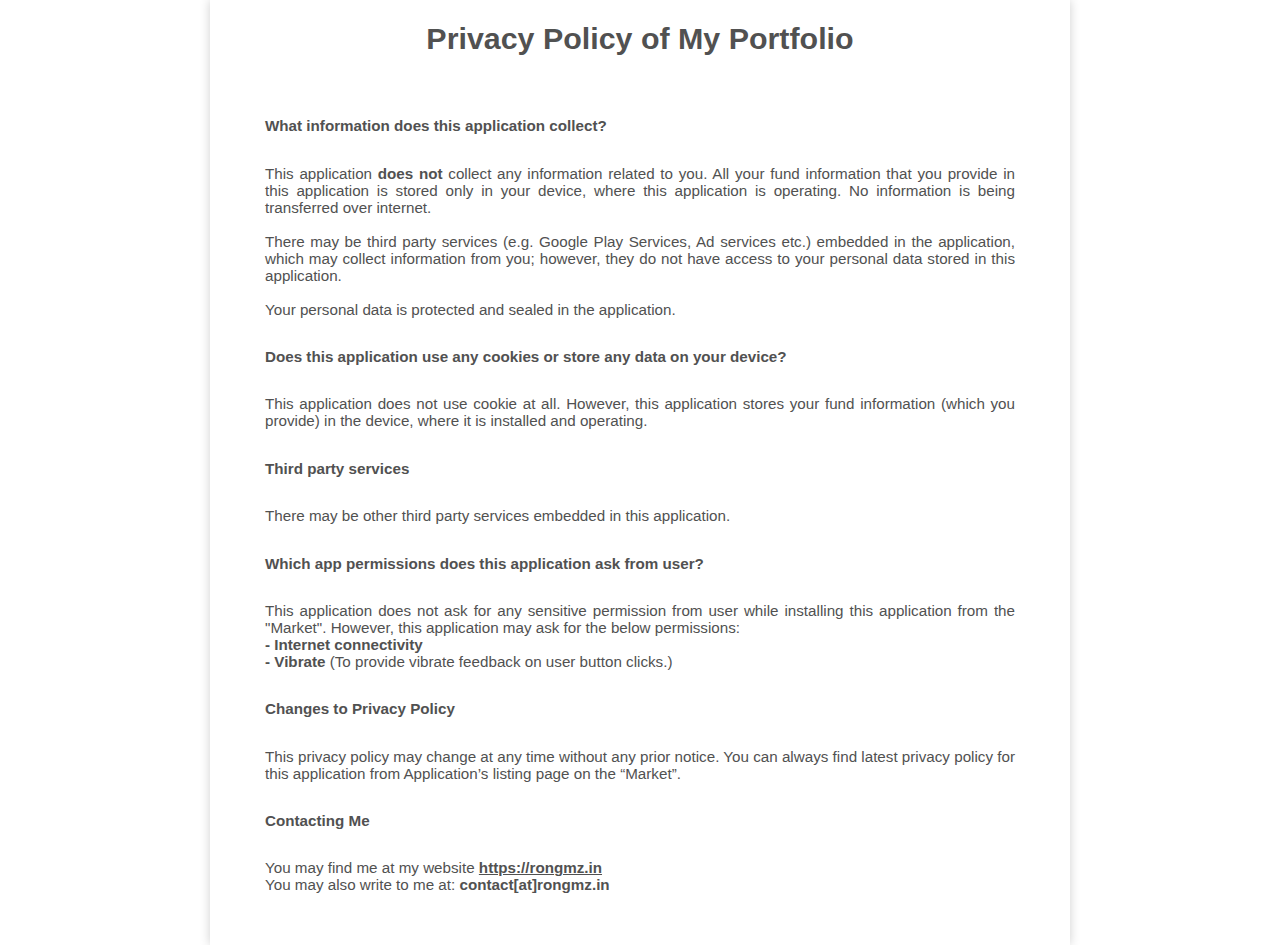
<file: policy/my-portfolio-policy.html>
<!DOCTYPE html>
<html>

<head>
  <title>Privacy Policy of My Portfolio</title>
  <meta name="author" content="Rounak Saha">
  <meta name="keywords" content="Privacy policy of My Portfolio">
  <style type="text/css">
    * {
      text-decoration: none;
      color: #515151;
    }

    a {
      text-decoration: underline;
      font-weight: bold;
    }

    body {
      font-family: "Source Sans Pro", sans-serif;
      text-decoration: none;
      text-align: justify;
      max-width: 750px;
      margin: 0 auto 0;
      box-shadow: 0 0 10px 0px #cfcfcf;
      padding: 1px 55px;
      font-size: 0.95em;
    }

    h1 {
      text-align: center;
      margin-bottom: 2em;
      font-size: 2em;
    }

    .qstn {
      font-weight: bold;
      margin: 2em 0;
    }

    p {
      margin: 0;
    }
  </style>
</head>

<body>
  <h1>Privacy Policy of My Portfolio</h1>
<p class="qstn">What information does this application collect?</p>
<p class="ans">This application <strong>does not</strong> collect any information related to you. All your fund information that you provide in this application is stored only in your device, where this application is operating. No information is being transferred over internet.<br /><br /> There may be third party services (e.g. Google Play Services, Ad services etc.) embedded in the application, which may collect information from you; however, they do not have access to your personal data stored in this application. <br /><br /> Your personal data is protected and sealed in the application.</p>
<p class="qstn">Does this application use any cookies or store any data on your device?</p>
<p class="ans">This application does not use cookie at all. However, this application stores your fund information (which you provide) in the device, where it is installed and operating.</p>
<p class="qstn">Third party services</p>
<p class="ans">There may be other third party services embedded in this application.</p>
<p class="qstn">Which app permissions does this application ask from user?</p>
<p class="ans">This application does not ask for any sensitive permission from user while installing this application from the "Market". However, this application may ask for the below permissions: <br /> <strong>- Internet connectivity</strong><br /> <strong>- Vibrate</strong> (To provide vibrate feedback on user button clicks.)</p>
<p class="qstn">Changes to Privacy Policy</p>
<p class="ans">This privacy policy may change at any time without any prior notice. You can always find latest privacy policy for this application from Application&rsquo;s listing page on the &ldquo;Market&rdquo;.</p>
<p class="qstn">Contacting Me</p>
<p class="ans" style="text-align: left;">You may find me at my website <a href="https://rongmz.in/">https://rongmz.in</a> <br />You may also write to me at: <strong>contact[at]rongmz.in</strong> <br /> <br /> <br /> <br /> </p>
</body>

</html>
</file>
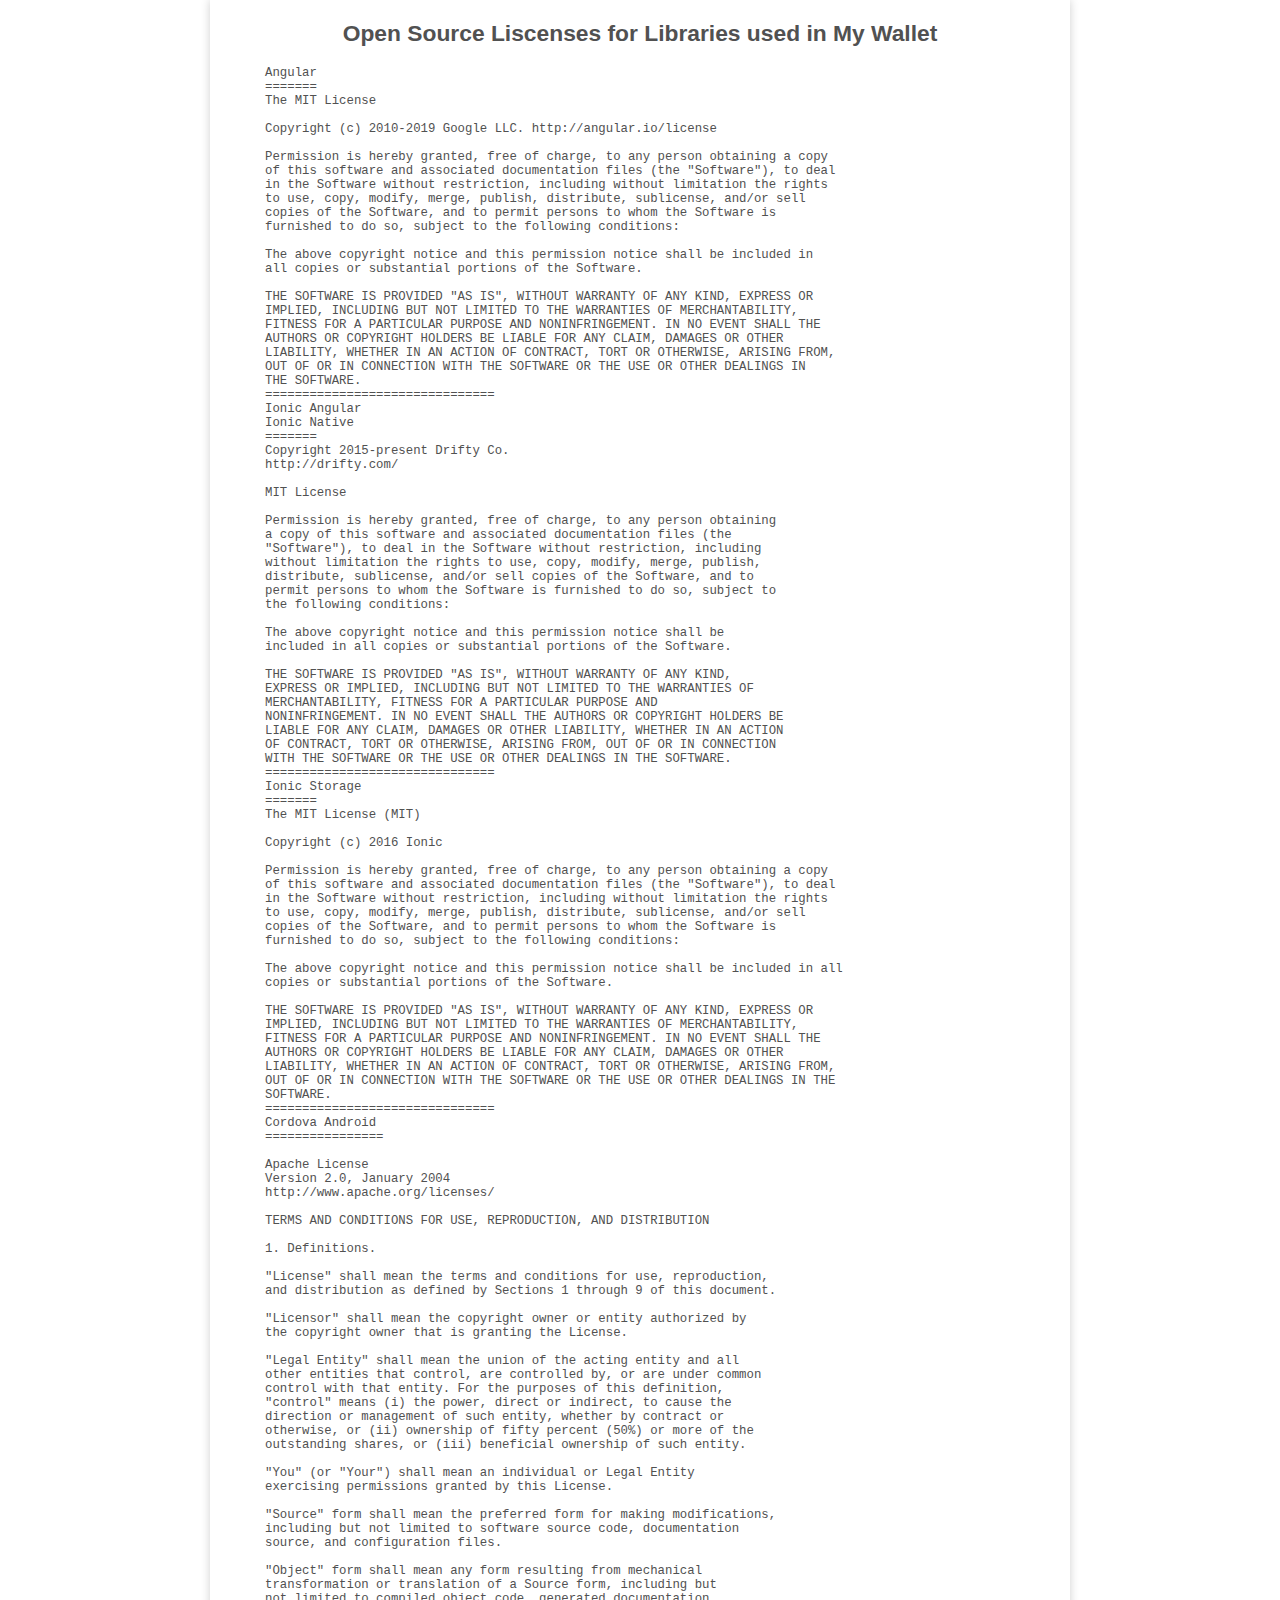
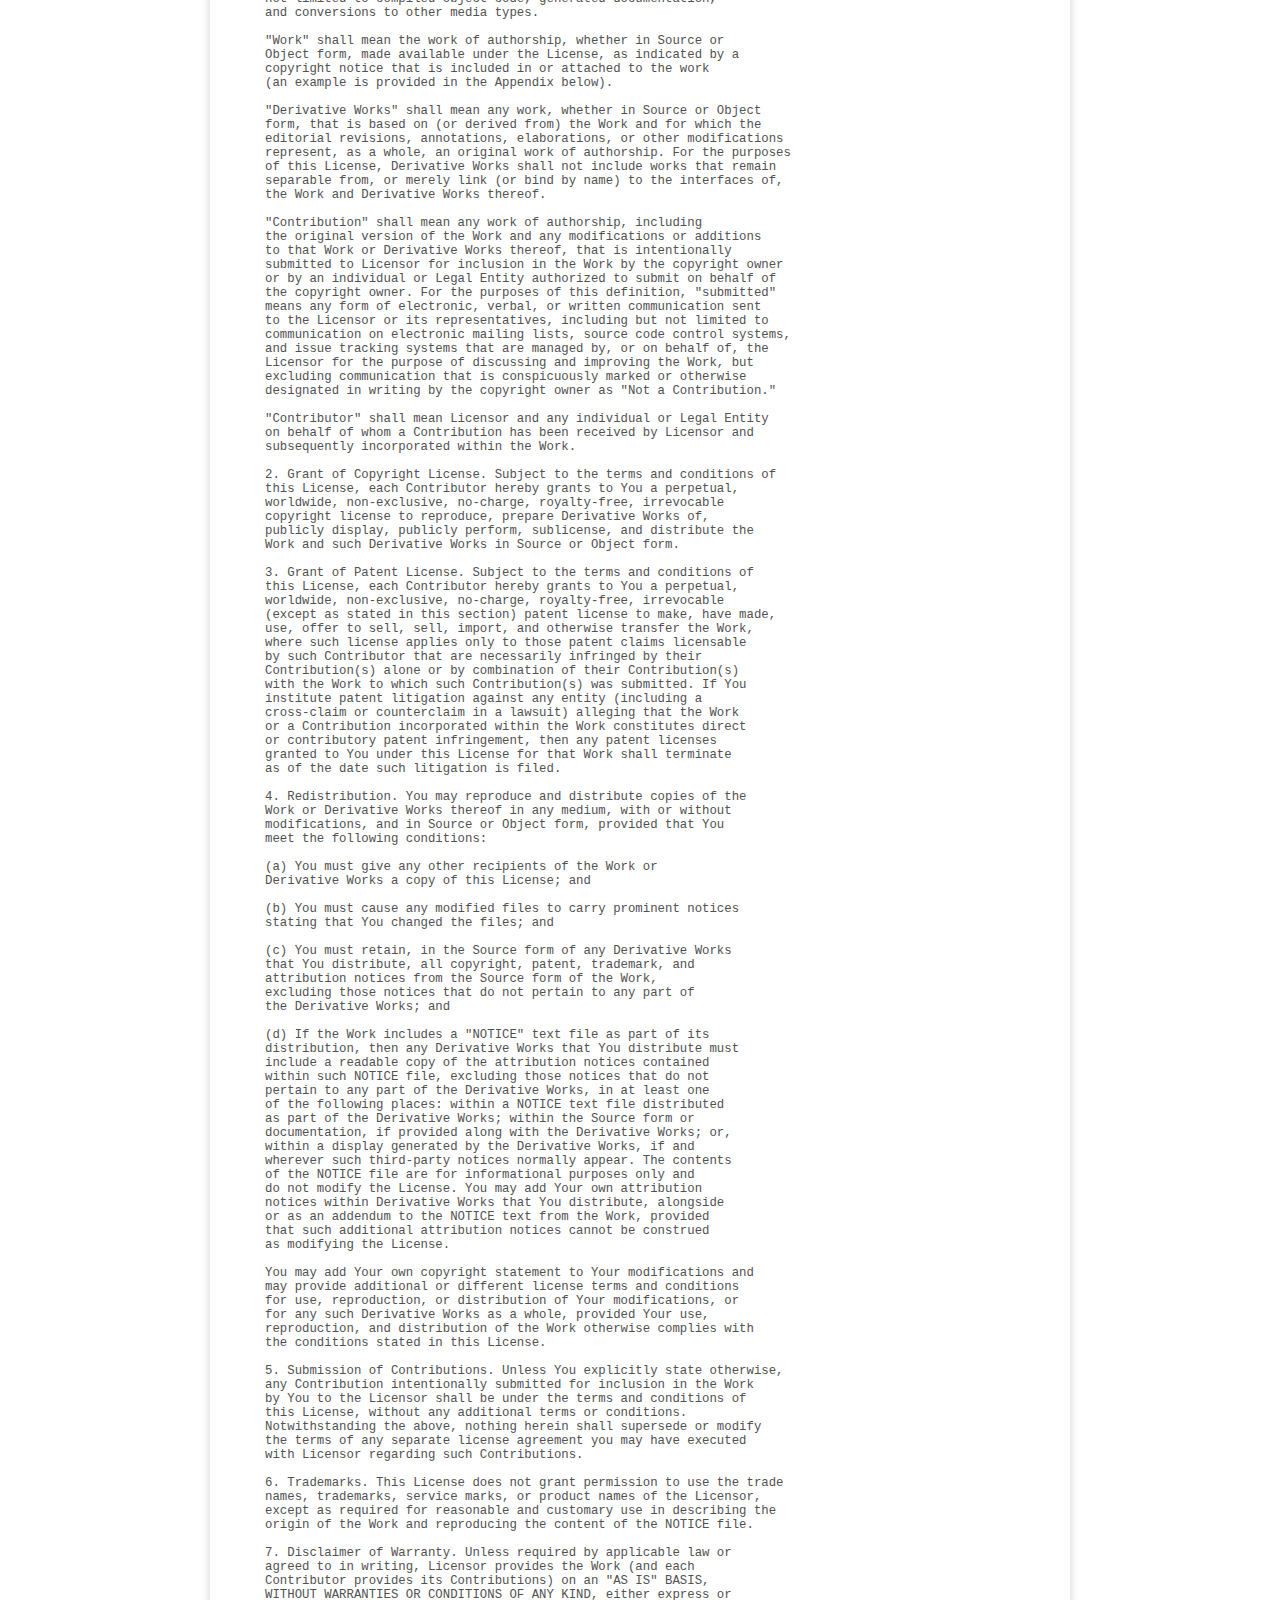
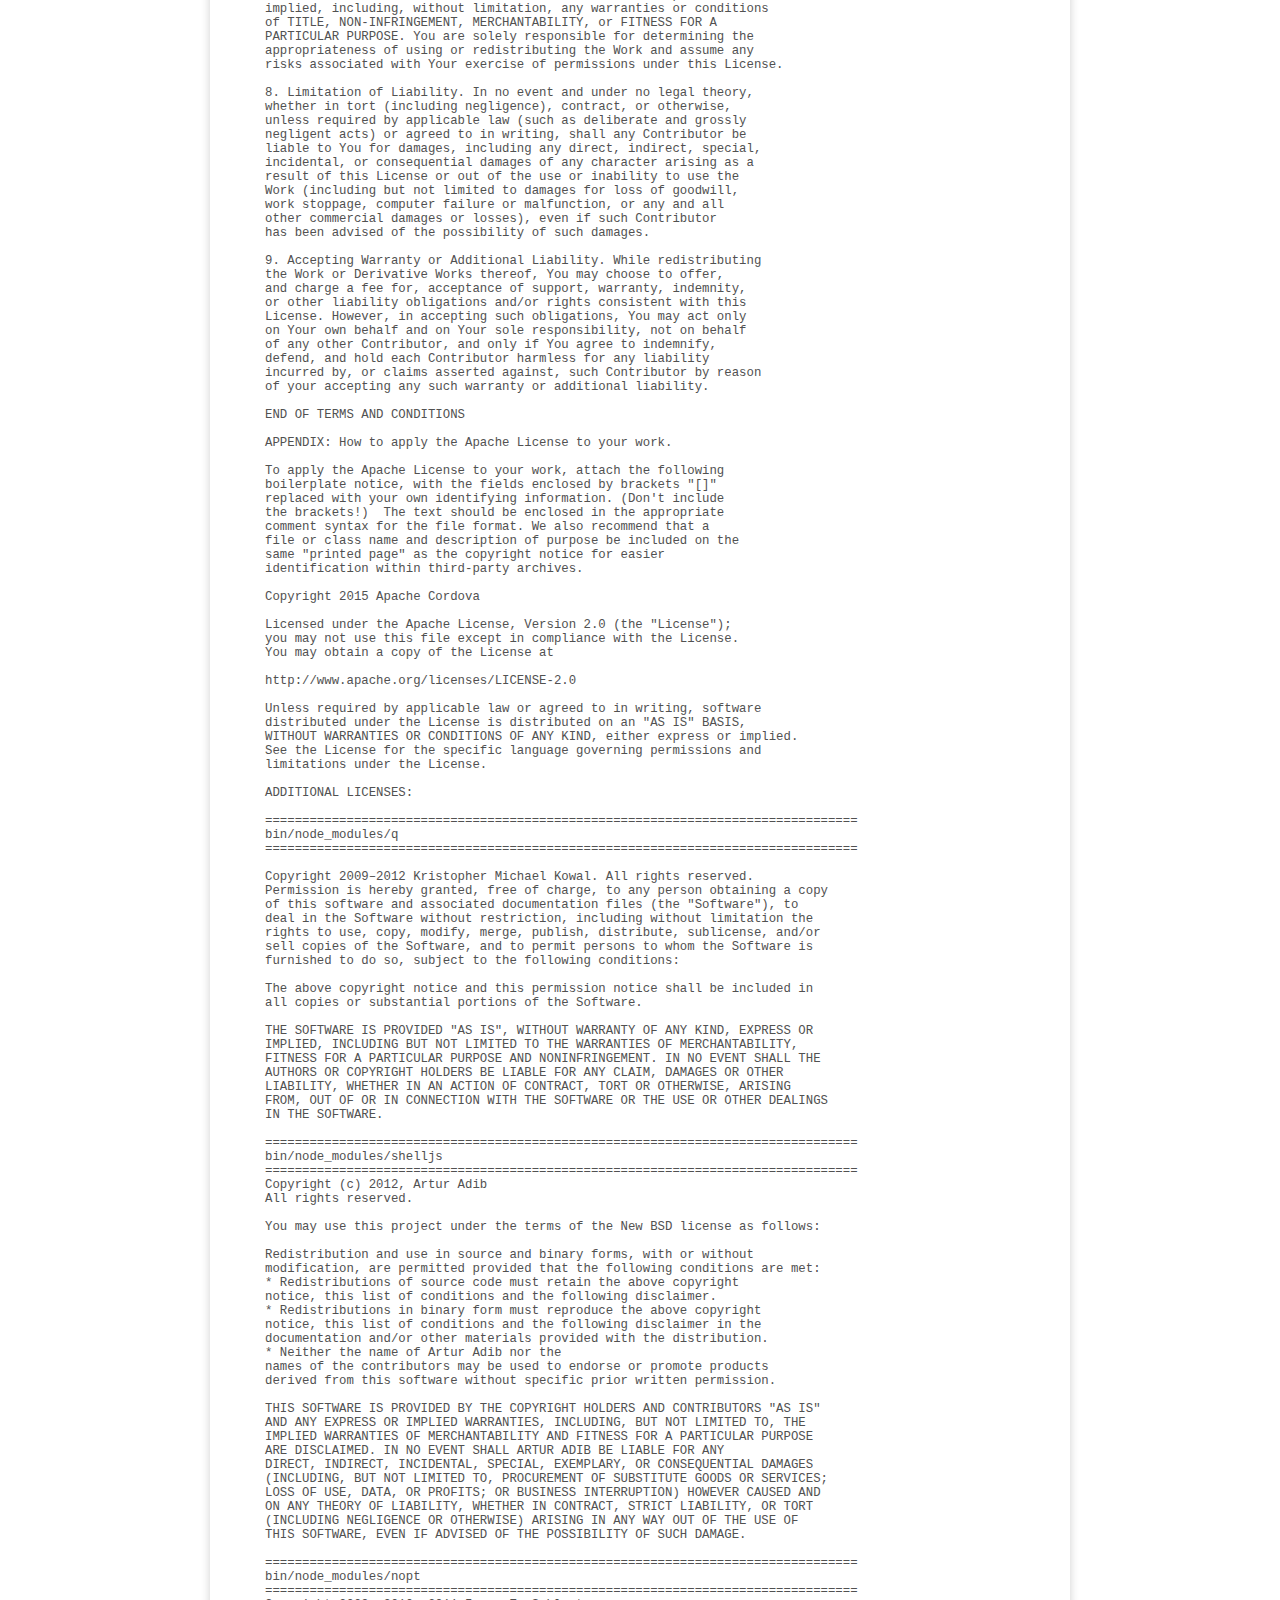
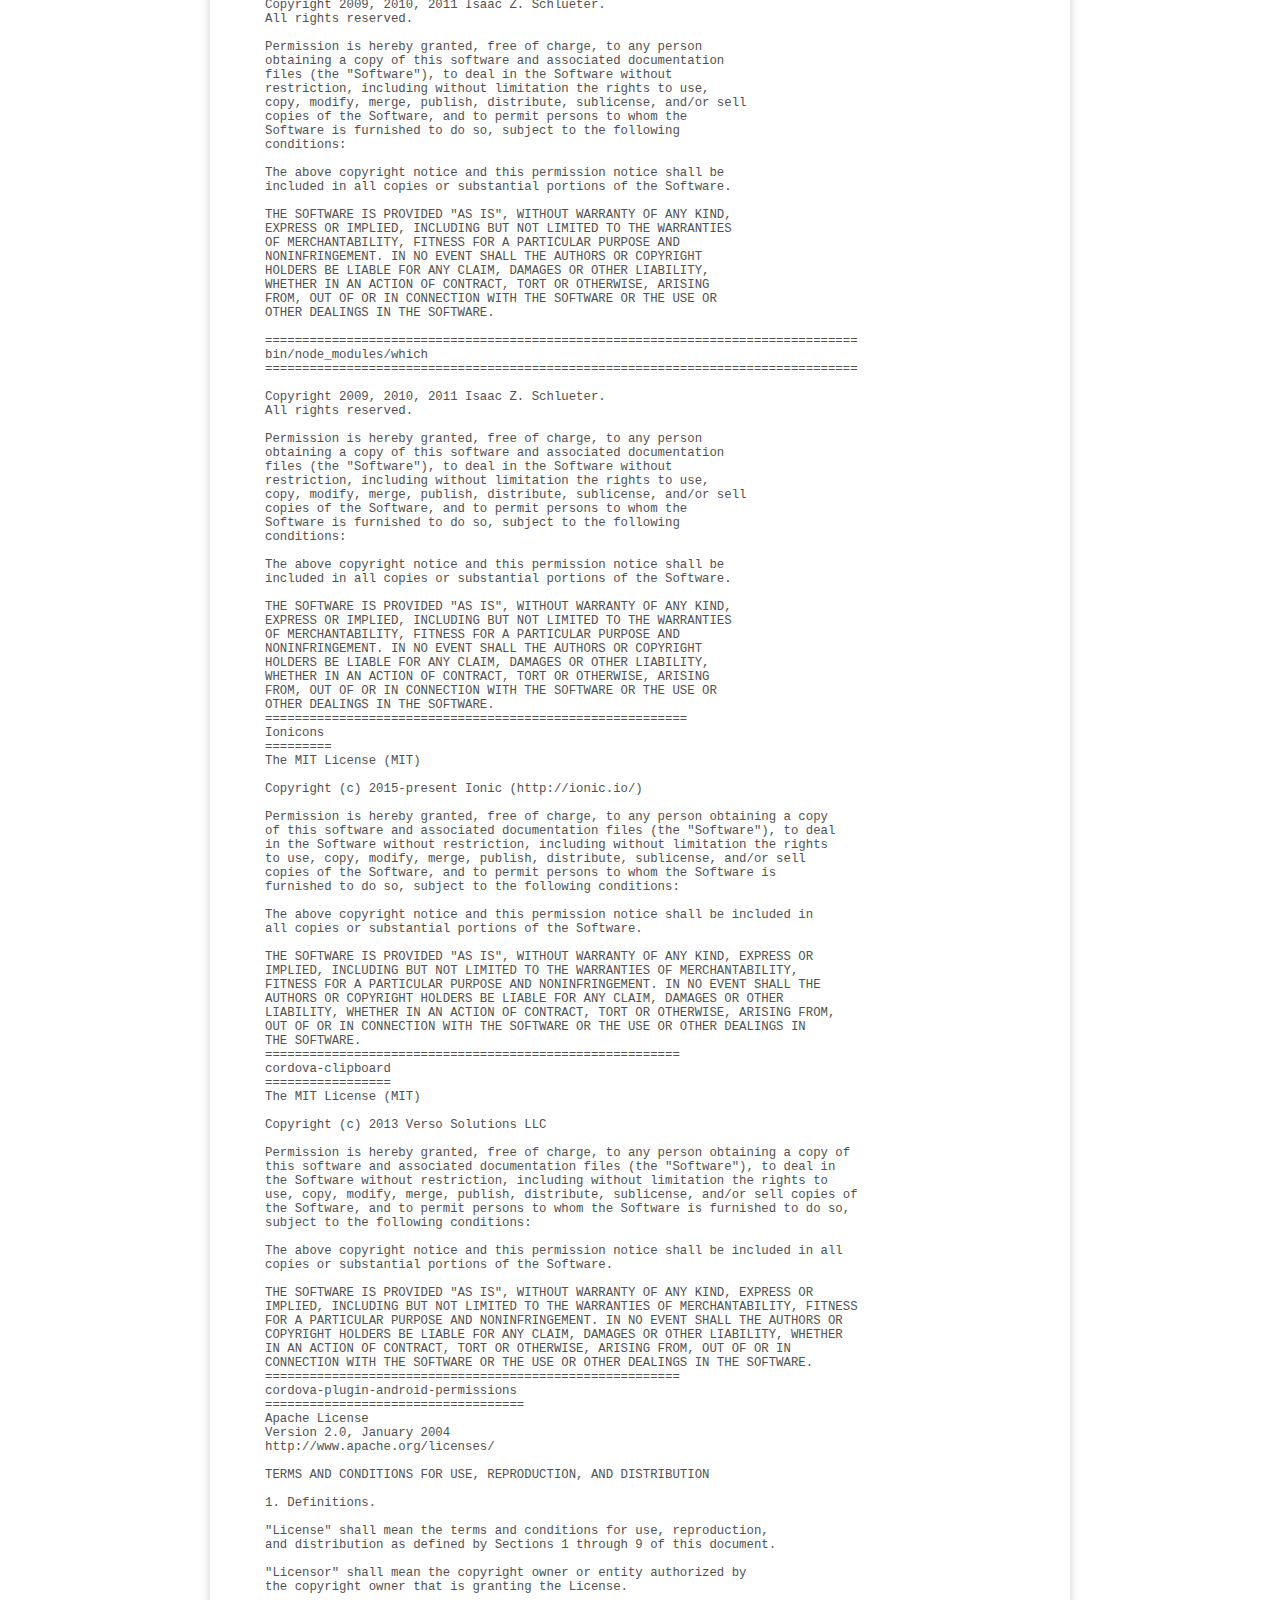
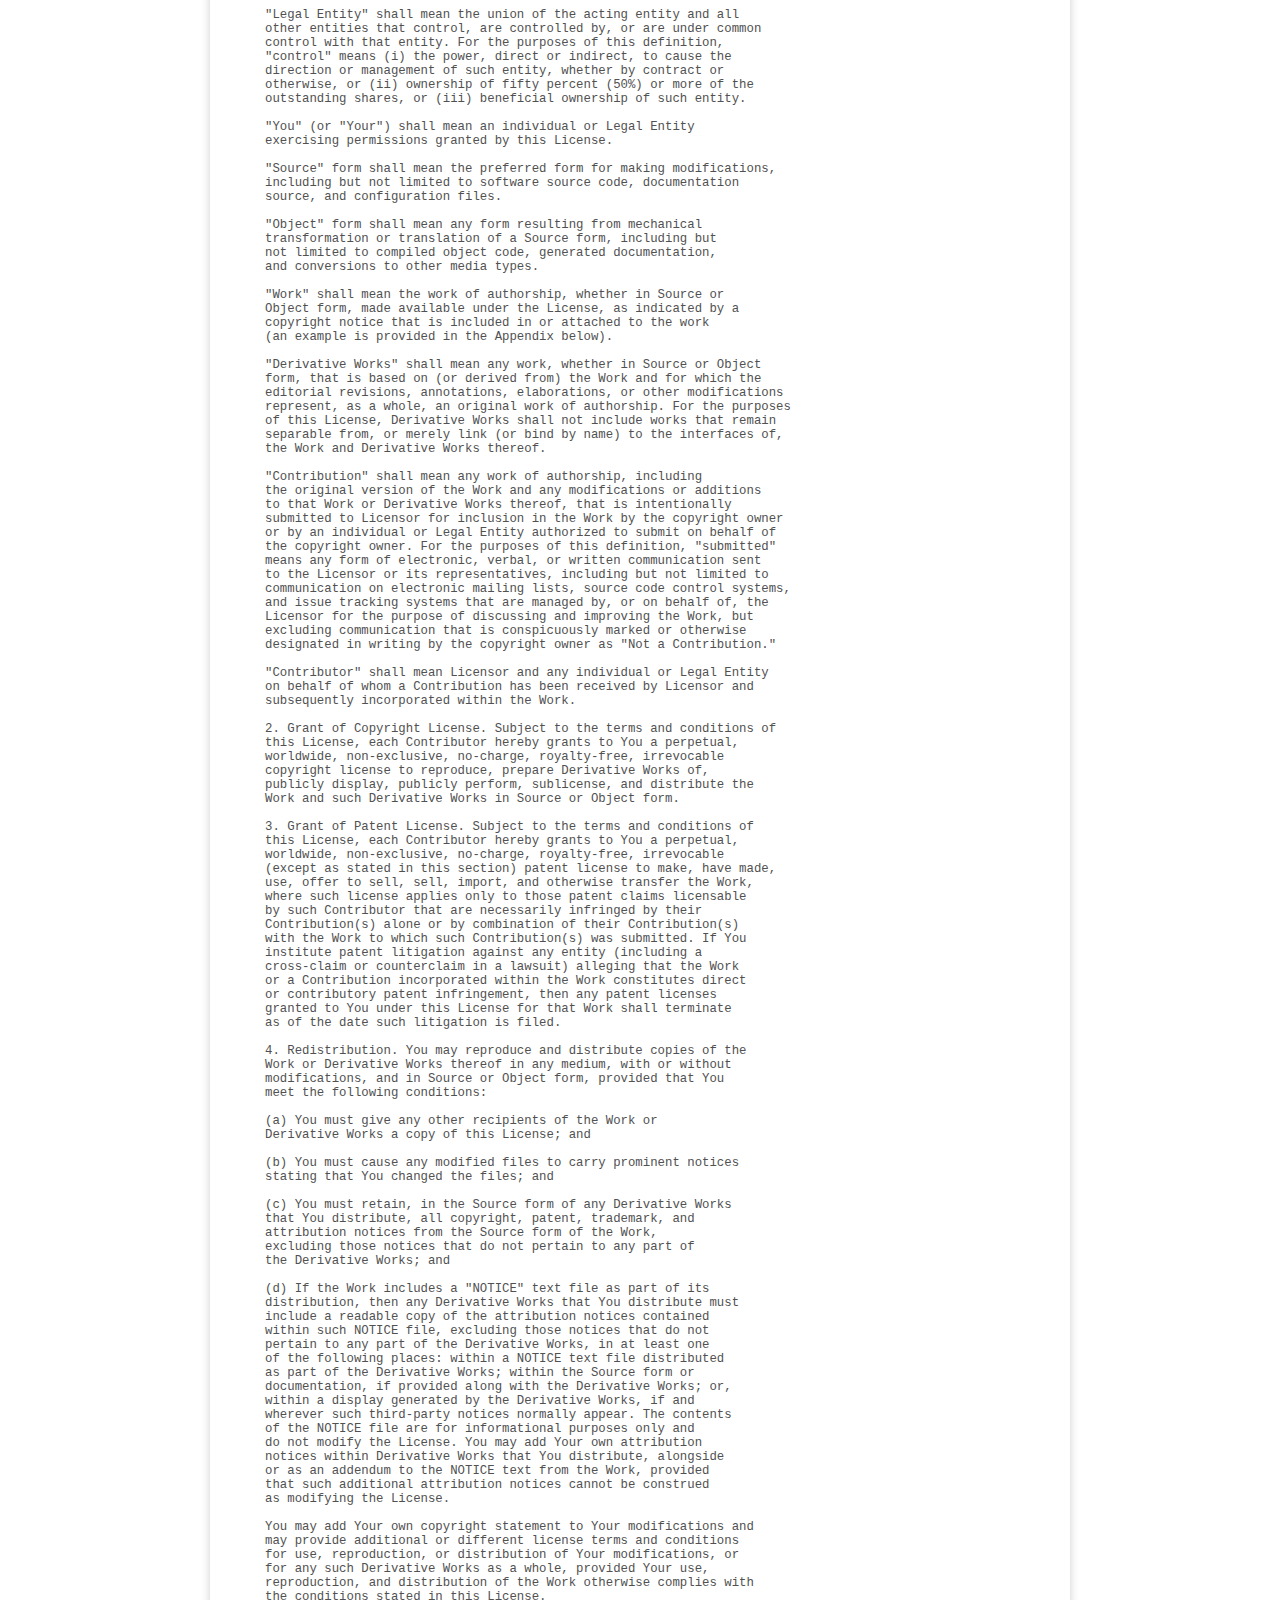
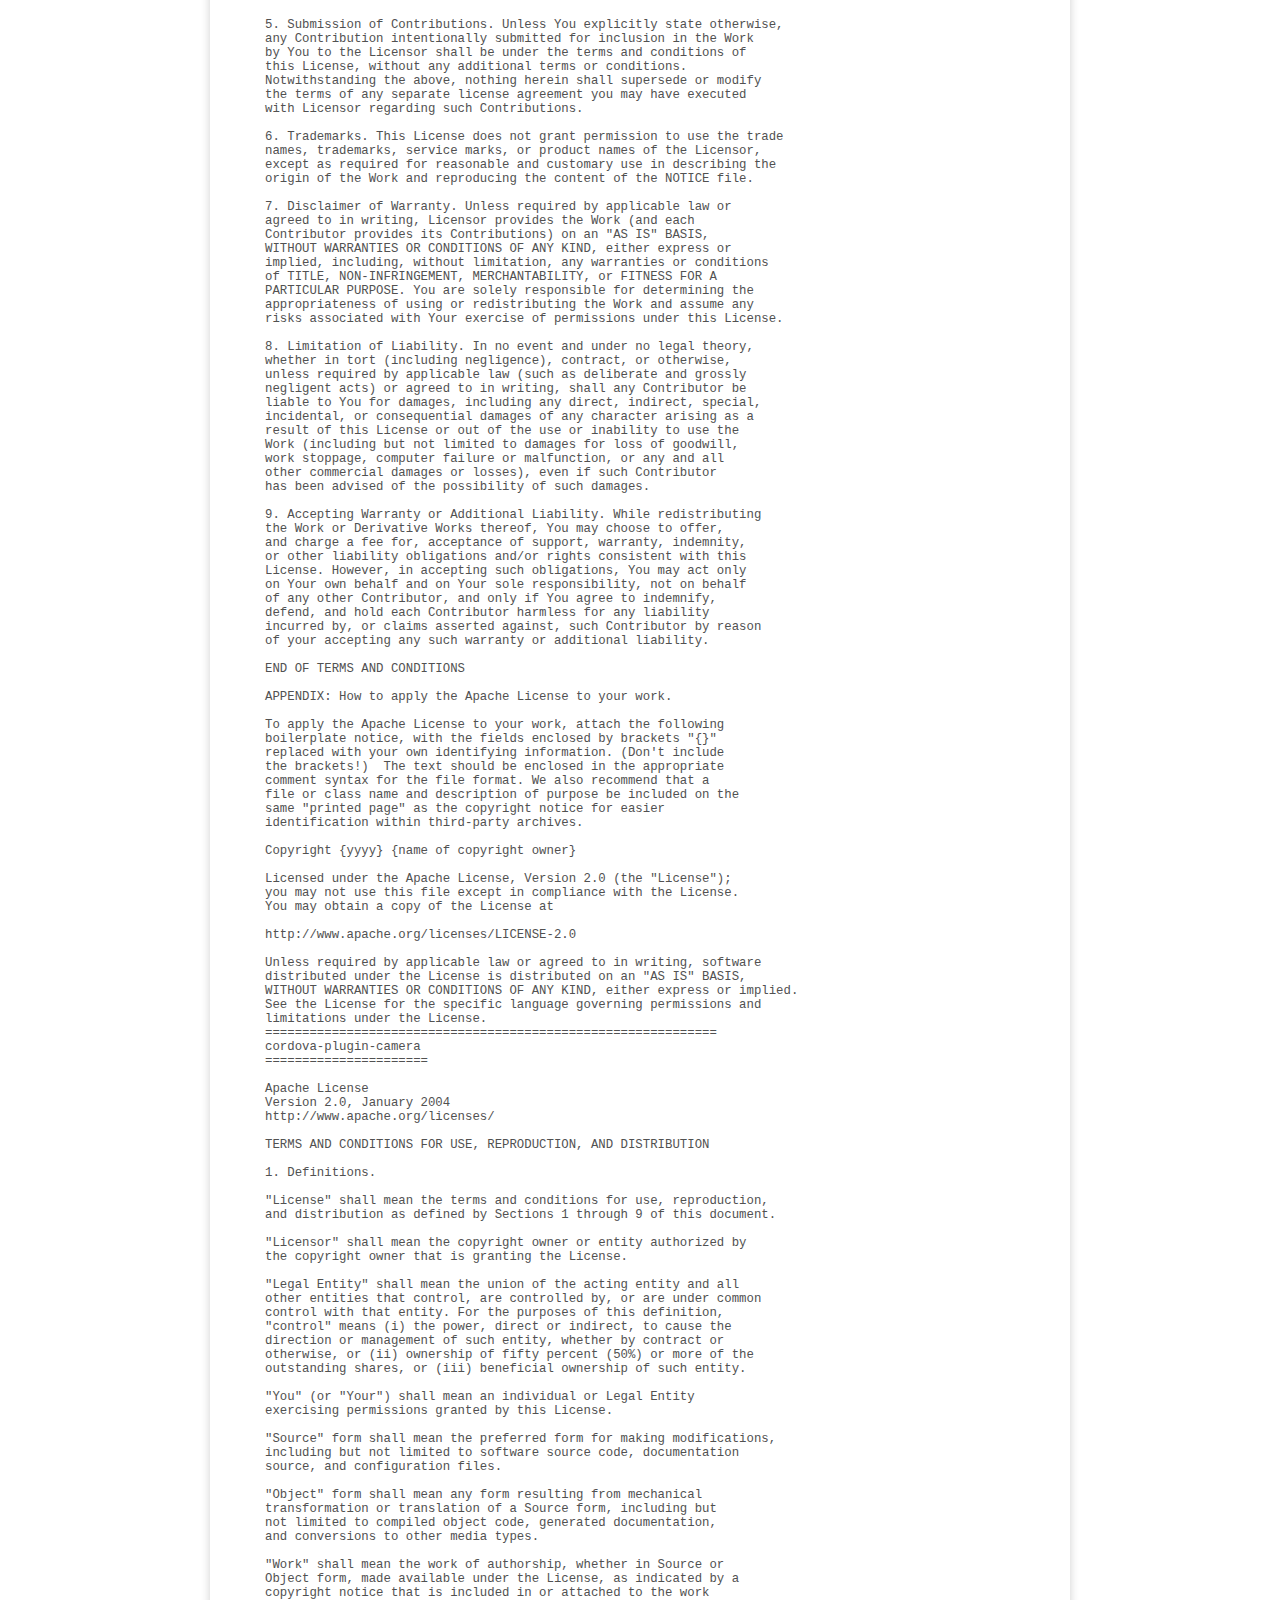
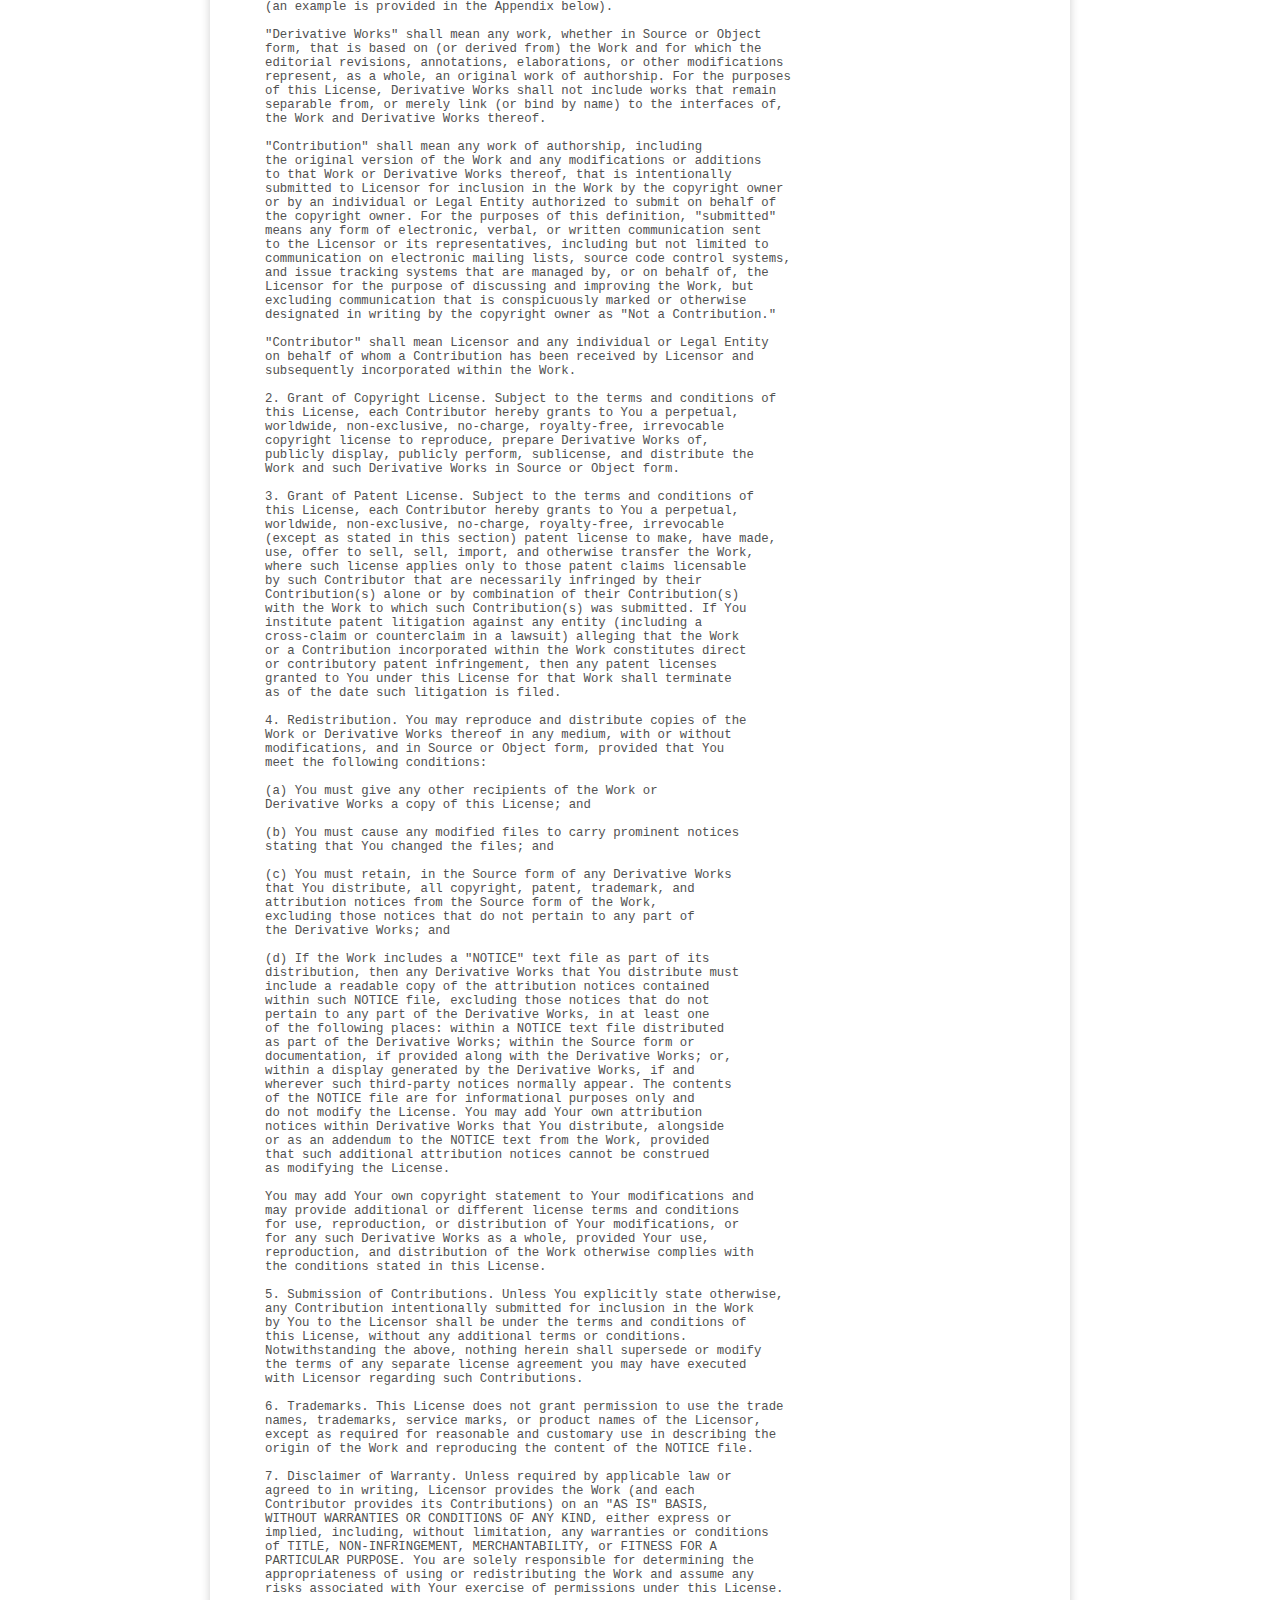
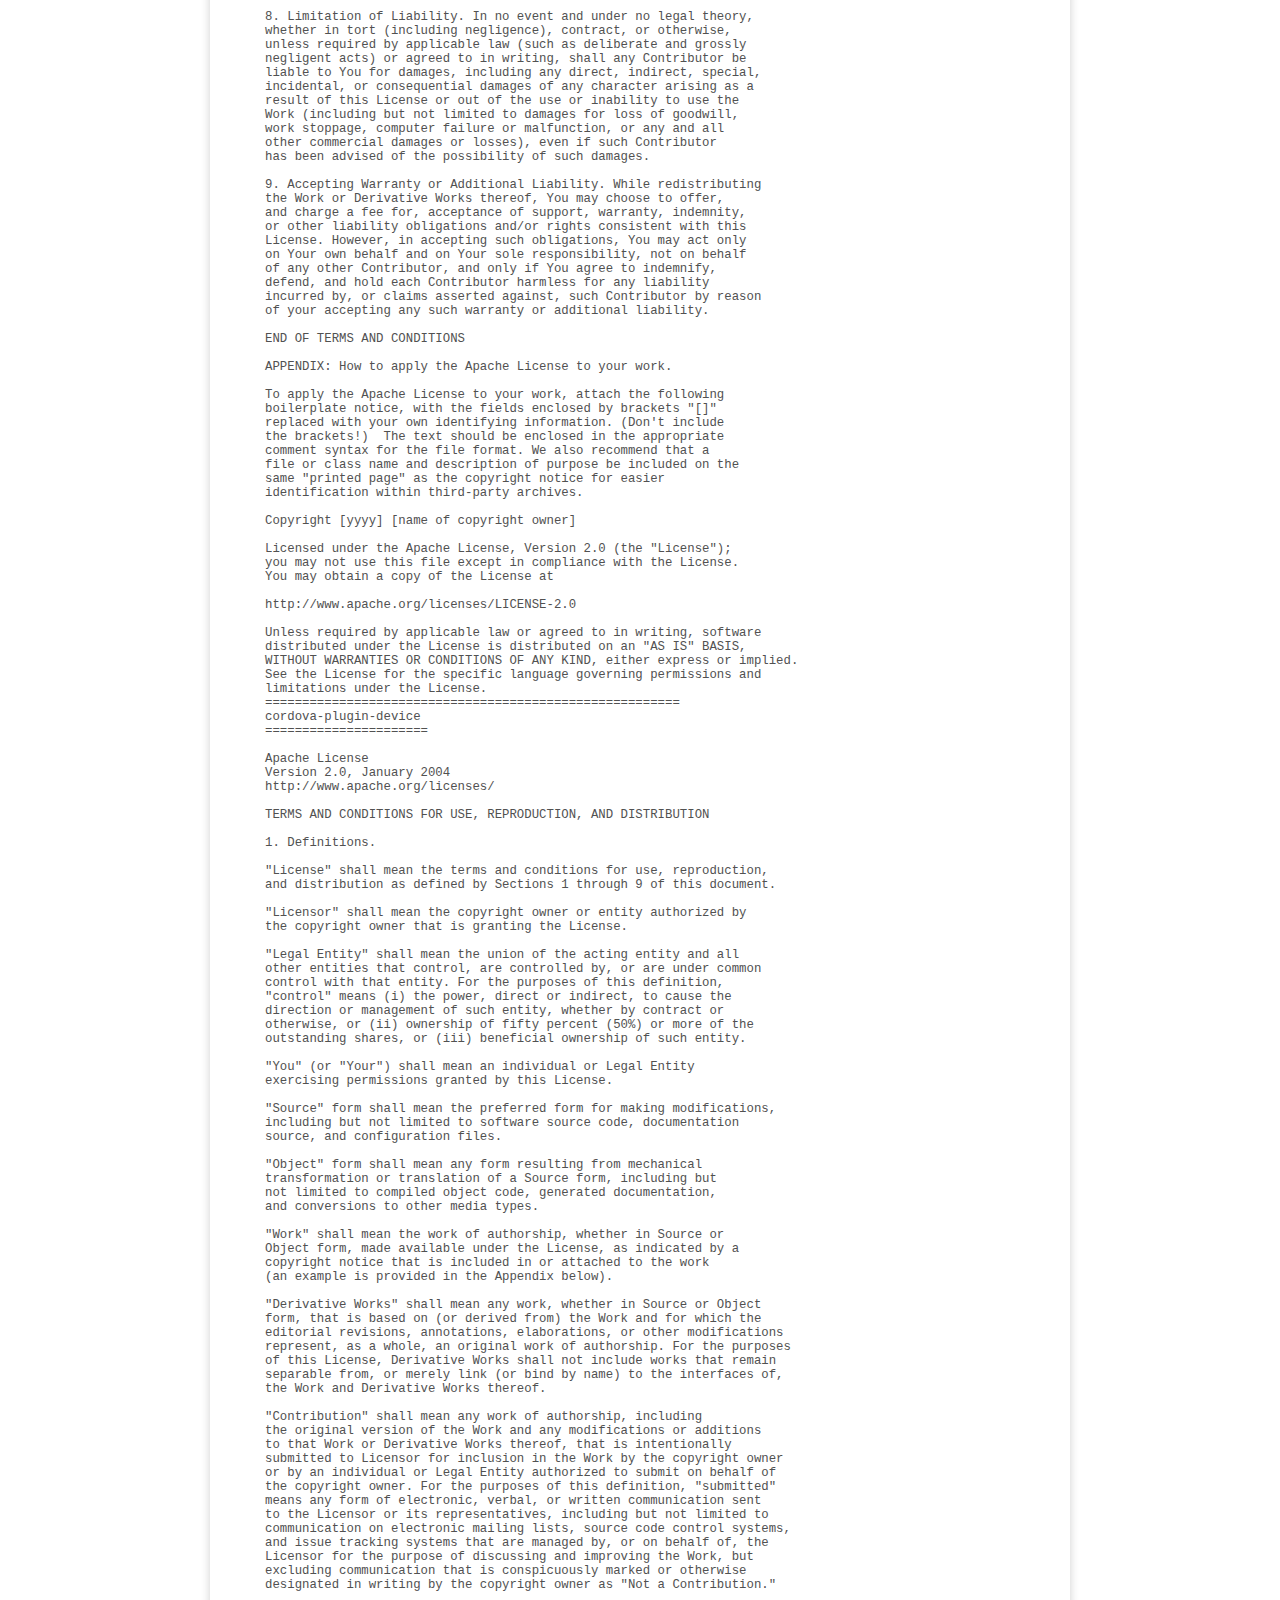
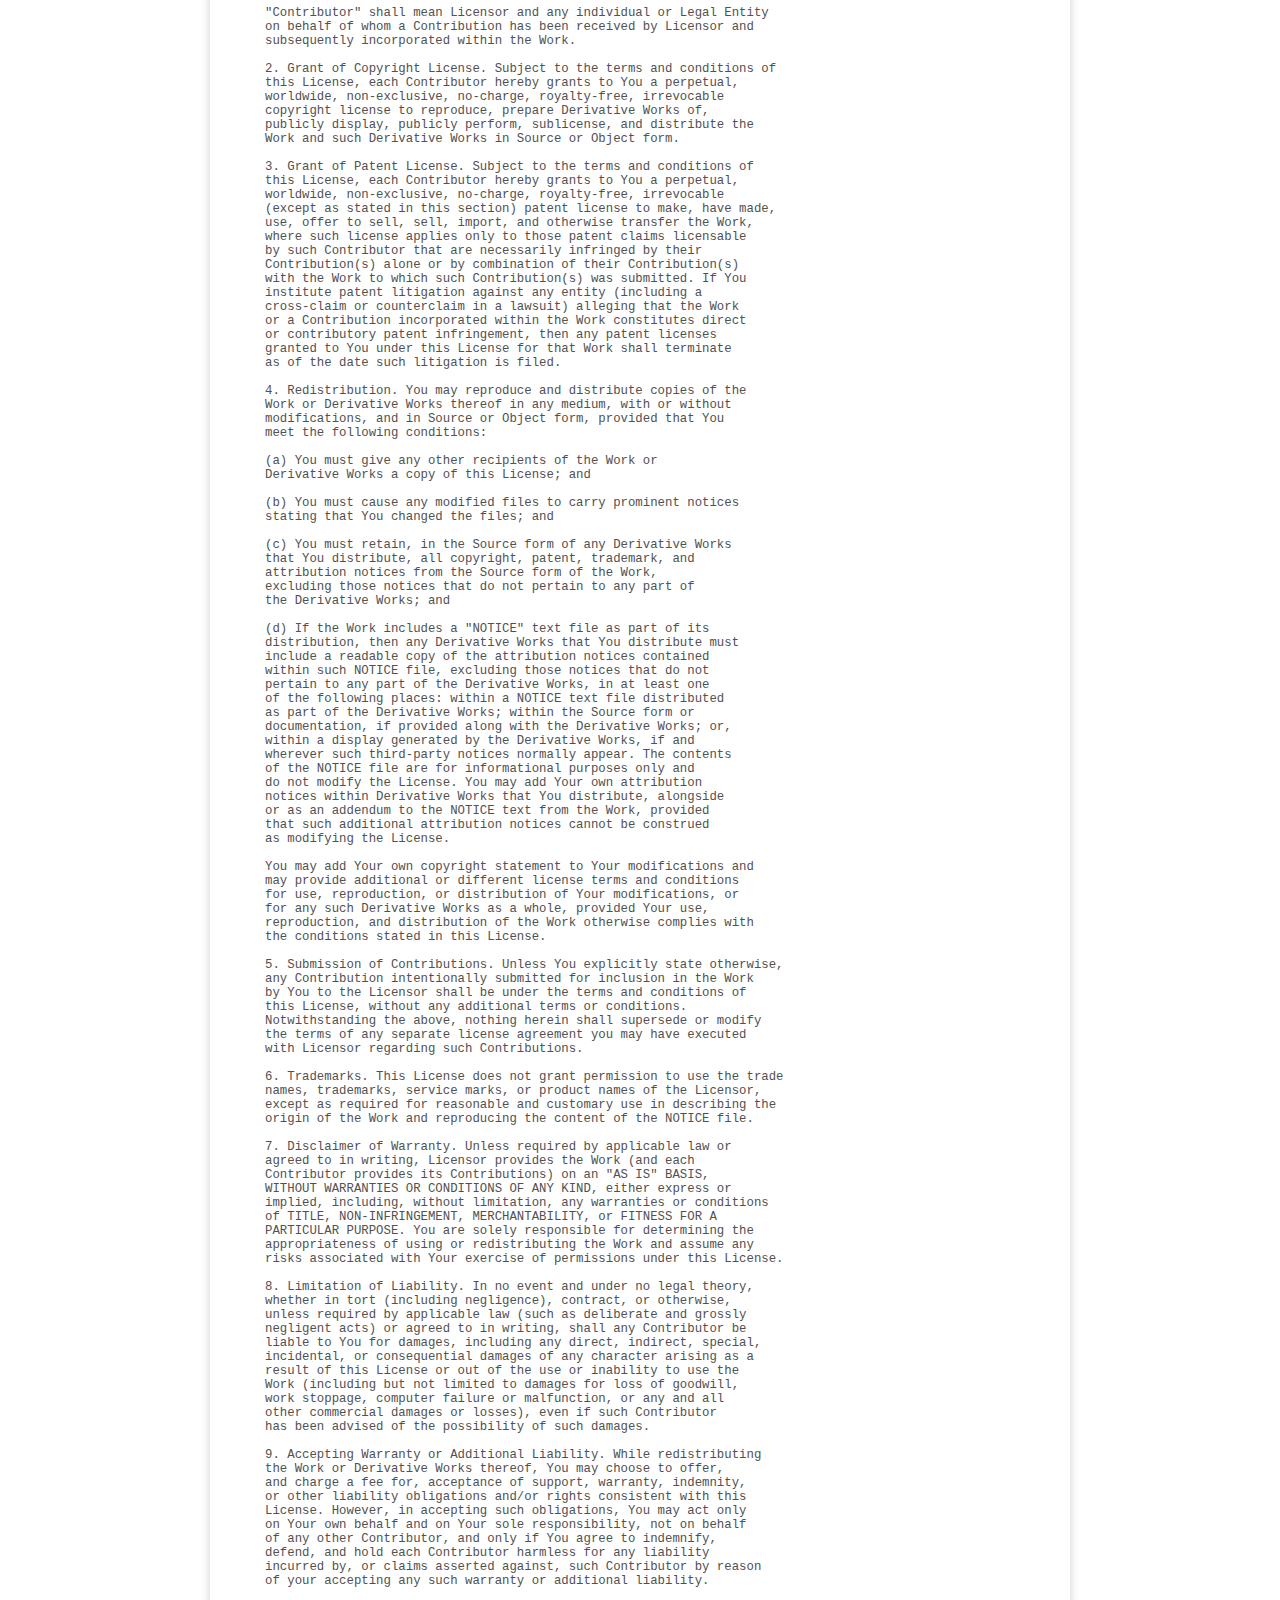
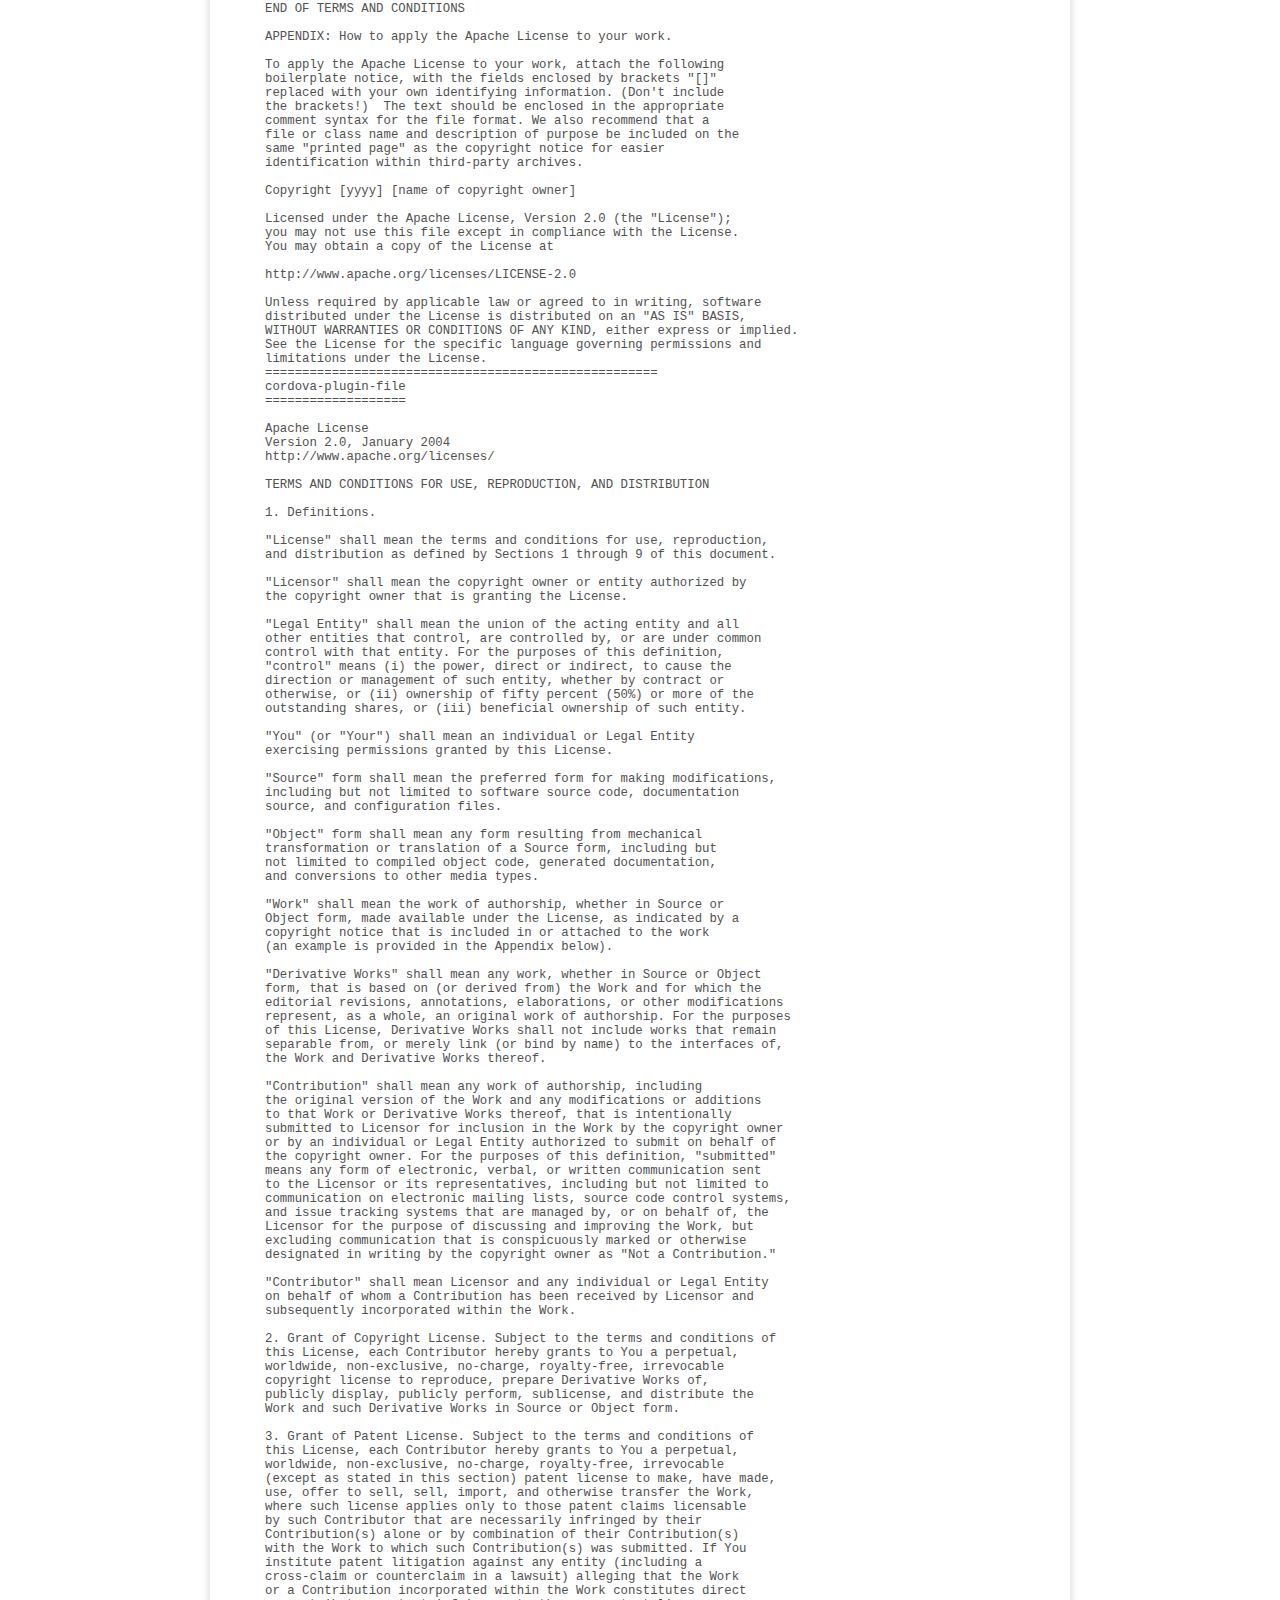
<file: policy/my-wallet-osl.html>
<!DOCTYPE html>
<html>

<head>
  <title>Open Source Liscenses for Libraries used in My Wallet</title>
  <meta name="author" content="Rounak Saha">
  <meta name="keywords" content="Privacy policy of Savings Manager">
  <style type="text/css">
    pre {
      max-width: 750px;
      /*white-space: normal;*/
    }
    * {
      text-decoration: none;
      color: #515151;
    }

    a {
      text-decoration: underline;
      font-weight: bold;
    }

    body {
      font-family: "Source Sans Pro", sans-serif;
      text-decoration: none;
      text-align: justify;
      max-width: 750px;
      margin: 0 auto 0;
      box-shadow: 0 0 10px 0px #cfcfcf;
      padding: 1px 55px;
      font-size: 0.95em;
    }

    h1 {
      text-align: center;
      margin-bottom: 2em;
      font-size: 2em;
    }

    .qstn {
      font-weight: bold;
      margin: 2em 0;
    }

    p {
      margin: 0;
    }
  </style>
</head>

<body>
  <h2 style="text-align:center">Open Source Liscenses for Libraries used in My Wallet</h2>
<pre>
Angular
=======
The MIT License

Copyright (c) 2010-2019 Google LLC. http://angular.io/license

Permission is hereby granted, free of charge, to any person obtaining a copy
of this software and associated documentation files (the "Software"), to deal
in the Software without restriction, including without limitation the rights
to use, copy, modify, merge, publish, distribute, sublicense, and/or sell
copies of the Software, and to permit persons to whom the Software is
furnished to do so, subject to the following conditions:

The above copyright notice and this permission notice shall be included in
all copies or substantial portions of the Software.

THE SOFTWARE IS PROVIDED "AS IS", WITHOUT WARRANTY OF ANY KIND, EXPRESS OR
IMPLIED, INCLUDING BUT NOT LIMITED TO THE WARRANTIES OF MERCHANTABILITY,
FITNESS FOR A PARTICULAR PURPOSE AND NONINFRINGEMENT. IN NO EVENT SHALL THE
AUTHORS OR COPYRIGHT HOLDERS BE LIABLE FOR ANY CLAIM, DAMAGES OR OTHER
LIABILITY, WHETHER IN AN ACTION OF CONTRACT, TORT OR OTHERWISE, ARISING FROM,
OUT OF OR IN CONNECTION WITH THE SOFTWARE OR THE USE OR OTHER DEALINGS IN
THE SOFTWARE.
===============================
Ionic Angular
Ionic Native
=======
Copyright 2015-present Drifty Co.
http://drifty.com/

MIT License

Permission is hereby granted, free of charge, to any person obtaining
a copy of this software and associated documentation files (the
"Software"), to deal in the Software without restriction, including
without limitation the rights to use, copy, modify, merge, publish,
distribute, sublicense, and/or sell copies of the Software, and to
permit persons to whom the Software is furnished to do so, subject to
the following conditions:

The above copyright notice and this permission notice shall be
included in all copies or substantial portions of the Software.

THE SOFTWARE IS PROVIDED "AS IS", WITHOUT WARRANTY OF ANY KIND,
EXPRESS OR IMPLIED, INCLUDING BUT NOT LIMITED TO THE WARRANTIES OF
MERCHANTABILITY, FITNESS FOR A PARTICULAR PURPOSE AND
NONINFRINGEMENT. IN NO EVENT SHALL THE AUTHORS OR COPYRIGHT HOLDERS BE
LIABLE FOR ANY CLAIM, DAMAGES OR OTHER LIABILITY, WHETHER IN AN ACTION
OF CONTRACT, TORT OR OTHERWISE, ARISING FROM, OUT OF OR IN CONNECTION
WITH THE SOFTWARE OR THE USE OR OTHER DEALINGS IN THE SOFTWARE.
===============================
Ionic Storage
=======
The MIT License (MIT)

Copyright (c) 2016 Ionic

Permission is hereby granted, free of charge, to any person obtaining a copy
of this software and associated documentation files (the "Software"), to deal
in the Software without restriction, including without limitation the rights
to use, copy, modify, merge, publish, distribute, sublicense, and/or sell
copies of the Software, and to permit persons to whom the Software is
furnished to do so, subject to the following conditions:

The above copyright notice and this permission notice shall be included in all
copies or substantial portions of the Software.

THE SOFTWARE IS PROVIDED "AS IS", WITHOUT WARRANTY OF ANY KIND, EXPRESS OR
IMPLIED, INCLUDING BUT NOT LIMITED TO THE WARRANTIES OF MERCHANTABILITY,
FITNESS FOR A PARTICULAR PURPOSE AND NONINFRINGEMENT. IN NO EVENT SHALL THE
AUTHORS OR COPYRIGHT HOLDERS BE LIABLE FOR ANY CLAIM, DAMAGES OR OTHER
LIABILITY, WHETHER IN AN ACTION OF CONTRACT, TORT OR OTHERWISE, ARISING FROM,
OUT OF OR IN CONNECTION WITH THE SOFTWARE OR THE USE OR OTHER DEALINGS IN THE
SOFTWARE.
===============================
Cordova Android
================

Apache License
Version 2.0, January 2004
http://www.apache.org/licenses/

TERMS AND CONDITIONS FOR USE, REPRODUCTION, AND DISTRIBUTION

1. Definitions.

"License" shall mean the terms and conditions for use, reproduction,
and distribution as defined by Sections 1 through 9 of this document.

"Licensor" shall mean the copyright owner or entity authorized by
the copyright owner that is granting the License.

"Legal Entity" shall mean the union of the acting entity and all
other entities that control, are controlled by, or are under common
control with that entity. For the purposes of this definition,
"control" means (i) the power, direct or indirect, to cause the
direction or management of such entity, whether by contract or
otherwise, or (ii) ownership of fifty percent (50%) or more of the
outstanding shares, or (iii) beneficial ownership of such entity.

"You" (or "Your") shall mean an individual or Legal Entity
exercising permissions granted by this License.

"Source" form shall mean the preferred form for making modifications,
including but not limited to software source code, documentation
source, and configuration files.

"Object" form shall mean any form resulting from mechanical
transformation or translation of a Source form, including but
not limited to compiled object code, generated documentation,
and conversions to other media types.

"Work" shall mean the work of authorship, whether in Source or
Object form, made available under the License, as indicated by a
copyright notice that is included in or attached to the work
(an example is provided in the Appendix below).

"Derivative Works" shall mean any work, whether in Source or Object
form, that is based on (or derived from) the Work and for which the
editorial revisions, annotations, elaborations, or other modifications
represent, as a whole, an original work of authorship. For the purposes
of this License, Derivative Works shall not include works that remain
separable from, or merely link (or bind by name) to the interfaces of,
the Work and Derivative Works thereof.

"Contribution" shall mean any work of authorship, including
the original version of the Work and any modifications or additions
to that Work or Derivative Works thereof, that is intentionally
submitted to Licensor for inclusion in the Work by the copyright owner
or by an individual or Legal Entity authorized to submit on behalf of
the copyright owner. For the purposes of this definition, "submitted"
means any form of electronic, verbal, or written communication sent
to the Licensor or its representatives, including but not limited to
communication on electronic mailing lists, source code control systems,
and issue tracking systems that are managed by, or on behalf of, the
Licensor for the purpose of discussing and improving the Work, but
excluding communication that is conspicuously marked or otherwise
designated in writing by the copyright owner as "Not a Contribution."

"Contributor" shall mean Licensor and any individual or Legal Entity
on behalf of whom a Contribution has been received by Licensor and
subsequently incorporated within the Work.

2. Grant of Copyright License. Subject to the terms and conditions of
this License, each Contributor hereby grants to You a perpetual,
worldwide, non-exclusive, no-charge, royalty-free, irrevocable
copyright license to reproduce, prepare Derivative Works of,
publicly display, publicly perform, sublicense, and distribute the
Work and such Derivative Works in Source or Object form.

3. Grant of Patent License. Subject to the terms and conditions of
this License, each Contributor hereby grants to You a perpetual,
worldwide, non-exclusive, no-charge, royalty-free, irrevocable
(except as stated in this section) patent license to make, have made,
use, offer to sell, sell, import, and otherwise transfer the Work,
where such license applies only to those patent claims licensable
by such Contributor that are necessarily infringed by their
Contribution(s) alone or by combination of their Contribution(s)
with the Work to which such Contribution(s) was submitted. If You
institute patent litigation against any entity (including a
cross-claim or counterclaim in a lawsuit) alleging that the Work
or a Contribution incorporated within the Work constitutes direct
or contributory patent infringement, then any patent licenses
granted to You under this License for that Work shall terminate
as of the date such litigation is filed.

4. Redistribution. You may reproduce and distribute copies of the
Work or Derivative Works thereof in any medium, with or without
modifications, and in Source or Object form, provided that You
meet the following conditions:

(a) You must give any other recipients of the Work or
Derivative Works a copy of this License; and

(b) You must cause any modified files to carry prominent notices
stating that You changed the files; and

(c) You must retain, in the Source form of any Derivative Works
that You distribute, all copyright, patent, trademark, and
attribution notices from the Source form of the Work,
excluding those notices that do not pertain to any part of
the Derivative Works; and

(d) If the Work includes a "NOTICE" text file as part of its
distribution, then any Derivative Works that You distribute must
include a readable copy of the attribution notices contained
within such NOTICE file, excluding those notices that do not
pertain to any part of the Derivative Works, in at least one
of the following places: within a NOTICE text file distributed
as part of the Derivative Works; within the Source form or
documentation, if provided along with the Derivative Works; or,
within a display generated by the Derivative Works, if and
wherever such third-party notices normally appear. The contents
of the NOTICE file are for informational purposes only and
do not modify the License. You may add Your own attribution
notices within Derivative Works that You distribute, alongside
or as an addendum to the NOTICE text from the Work, provided
that such additional attribution notices cannot be construed
as modifying the License.

You may add Your own copyright statement to Your modifications and
may provide additional or different license terms and conditions
for use, reproduction, or distribution of Your modifications, or
for any such Derivative Works as a whole, provided Your use,
reproduction, and distribution of the Work otherwise complies with
the conditions stated in this License.

5. Submission of Contributions. Unless You explicitly state otherwise,
any Contribution intentionally submitted for inclusion in the Work
by You to the Licensor shall be under the terms and conditions of
this License, without any additional terms or conditions.
Notwithstanding the above, nothing herein shall supersede or modify
the terms of any separate license agreement you may have executed
with Licensor regarding such Contributions.

6. Trademarks. This License does not grant permission to use the trade
names, trademarks, service marks, or product names of the Licensor,
except as required for reasonable and customary use in describing the
origin of the Work and reproducing the content of the NOTICE file.

7. Disclaimer of Warranty. Unless required by applicable law or
agreed to in writing, Licensor provides the Work (and each
Contributor provides its Contributions) on an "AS IS" BASIS,
WITHOUT WARRANTIES OR CONDITIONS OF ANY KIND, either express or
implied, including, without limitation, any warranties or conditions
of TITLE, NON-INFRINGEMENT, MERCHANTABILITY, or FITNESS FOR A
PARTICULAR PURPOSE. You are solely responsible for determining the
appropriateness of using or redistributing the Work and assume any
risks associated with Your exercise of permissions under this License.

8. Limitation of Liability. In no event and under no legal theory,
whether in tort (including negligence), contract, or otherwise,
unless required by applicable law (such as deliberate and grossly
negligent acts) or agreed to in writing, shall any Contributor be
liable to You for damages, including any direct, indirect, special,
incidental, or consequential damages of any character arising as a
result of this License or out of the use or inability to use the
Work (including but not limited to damages for loss of goodwill,
work stoppage, computer failure or malfunction, or any and all
other commercial damages or losses), even if such Contributor
has been advised of the possibility of such damages.

9. Accepting Warranty or Additional Liability. While redistributing
the Work or Derivative Works thereof, You may choose to offer,
and charge a fee for, acceptance of support, warranty, indemnity,
or other liability obligations and/or rights consistent with this
License. However, in accepting such obligations, You may act only
on Your own behalf and on Your sole responsibility, not on behalf
of any other Contributor, and only if You agree to indemnify,
defend, and hold each Contributor harmless for any liability
incurred by, or claims asserted against, such Contributor by reason
of your accepting any such warranty or additional liability.

END OF TERMS AND CONDITIONS

APPENDIX: How to apply the Apache License to your work.

To apply the Apache License to your work, attach the following
boilerplate notice, with the fields enclosed by brackets "[]"
replaced with your own identifying information. (Don't include
the brackets!)  The text should be enclosed in the appropriate
comment syntax for the file format. We also recommend that a
file or class name and description of purpose be included on the
same "printed page" as the copyright notice for easier
identification within third-party archives.

Copyright 2015 Apache Cordova

Licensed under the Apache License, Version 2.0 (the "License");
you may not use this file except in compliance with the License.
You may obtain a copy of the License at

http://www.apache.org/licenses/LICENSE-2.0

Unless required by applicable law or agreed to in writing, software
distributed under the License is distributed on an "AS IS" BASIS,
WITHOUT WARRANTIES OR CONDITIONS OF ANY KIND, either express or implied.
See the License for the specific language governing permissions and
limitations under the License.

ADDITIONAL LICENSES:

================================================================================
bin/node_modules/q
================================================================================

Copyright 2009–2012 Kristopher Michael Kowal. All rights reserved.
Permission is hereby granted, free of charge, to any person obtaining a copy
of this software and associated documentation files (the "Software"), to
deal in the Software without restriction, including without limitation the
rights to use, copy, modify, merge, publish, distribute, sublicense, and/or
sell copies of the Software, and to permit persons to whom the Software is
furnished to do so, subject to the following conditions:

The above copyright notice and this permission notice shall be included in
all copies or substantial portions of the Software.

THE SOFTWARE IS PROVIDED "AS IS", WITHOUT WARRANTY OF ANY KIND, EXPRESS OR
IMPLIED, INCLUDING BUT NOT LIMITED TO THE WARRANTIES OF MERCHANTABILITY,
FITNESS FOR A PARTICULAR PURPOSE AND NONINFRINGEMENT. IN NO EVENT SHALL THE
AUTHORS OR COPYRIGHT HOLDERS BE LIABLE FOR ANY CLAIM, DAMAGES OR OTHER
LIABILITY, WHETHER IN AN ACTION OF CONTRACT, TORT OR OTHERWISE, ARISING
FROM, OUT OF OR IN CONNECTION WITH THE SOFTWARE OR THE USE OR OTHER DEALINGS
IN THE SOFTWARE.

================================================================================
bin/node_modules/shelljs
================================================================================
Copyright (c) 2012, Artur Adib <aadib@mozilla.com>
All rights reserved.

You may use this project under the terms of the New BSD license as follows:

Redistribution and use in source and binary forms, with or without
modification, are permitted provided that the following conditions are met:
* Redistributions of source code must retain the above copyright
notice, this list of conditions and the following disclaimer.
* Redistributions in binary form must reproduce the above copyright
notice, this list of conditions and the following disclaimer in the
documentation and/or other materials provided with the distribution.
* Neither the name of Artur Adib nor the
names of the contributors may be used to endorse or promote products
derived from this software without specific prior written permission.

THIS SOFTWARE IS PROVIDED BY THE COPYRIGHT HOLDERS AND CONTRIBUTORS "AS IS"
AND ANY EXPRESS OR IMPLIED WARRANTIES, INCLUDING, BUT NOT LIMITED TO, THE
IMPLIED WARRANTIES OF MERCHANTABILITY AND FITNESS FOR A PARTICULAR PURPOSE
ARE DISCLAIMED. IN NO EVENT SHALL ARTUR ADIB BE LIABLE FOR ANY
DIRECT, INDIRECT, INCIDENTAL, SPECIAL, EXEMPLARY, OR CONSEQUENTIAL DAMAGES
(INCLUDING, BUT NOT LIMITED TO, PROCUREMENT OF SUBSTITUTE GOODS OR SERVICES;
LOSS OF USE, DATA, OR PROFITS; OR BUSINESS INTERRUPTION) HOWEVER CAUSED AND
ON ANY THEORY OF LIABILITY, WHETHER IN CONTRACT, STRICT LIABILITY, OR TORT
(INCLUDING NEGLIGENCE OR OTHERWISE) ARISING IN ANY WAY OUT OF THE USE OF
THIS SOFTWARE, EVEN IF ADVISED OF THE POSSIBILITY OF SUCH DAMAGE.

================================================================================
bin/node_modules/nopt
================================================================================
Copyright 2009, 2010, 2011 Isaac Z. Schlueter.
All rights reserved.

Permission is hereby granted, free of charge, to any person
obtaining a copy of this software and associated documentation
files (the "Software"), to deal in the Software without
restriction, including without limitation the rights to use,
copy, modify, merge, publish, distribute, sublicense, and/or sell
copies of the Software, and to permit persons to whom the
Software is furnished to do so, subject to the following
conditions:

The above copyright notice and this permission notice shall be
included in all copies or substantial portions of the Software.

THE SOFTWARE IS PROVIDED "AS IS", WITHOUT WARRANTY OF ANY KIND,
EXPRESS OR IMPLIED, INCLUDING BUT NOT LIMITED TO THE WARRANTIES
OF MERCHANTABILITY, FITNESS FOR A PARTICULAR PURPOSE AND
NONINFRINGEMENT. IN NO EVENT SHALL THE AUTHORS OR COPYRIGHT
HOLDERS BE LIABLE FOR ANY CLAIM, DAMAGES OR OTHER LIABILITY,
WHETHER IN AN ACTION OF CONTRACT, TORT OR OTHERWISE, ARISING
FROM, OUT OF OR IN CONNECTION WITH THE SOFTWARE OR THE USE OR
OTHER DEALINGS IN THE SOFTWARE.

================================================================================
bin/node_modules/which
================================================================================

Copyright 2009, 2010, 2011 Isaac Z. Schlueter.
All rights reserved.

Permission is hereby granted, free of charge, to any person
obtaining a copy of this software and associated documentation
files (the "Software"), to deal in the Software without
restriction, including without limitation the rights to use,
copy, modify, merge, publish, distribute, sublicense, and/or sell
copies of the Software, and to permit persons to whom the
Software is furnished to do so, subject to the following
conditions:

The above copyright notice and this permission notice shall be
included in all copies or substantial portions of the Software.

THE SOFTWARE IS PROVIDED "AS IS", WITHOUT WARRANTY OF ANY KIND,
EXPRESS OR IMPLIED, INCLUDING BUT NOT LIMITED TO THE WARRANTIES
OF MERCHANTABILITY, FITNESS FOR A PARTICULAR PURPOSE AND
NONINFRINGEMENT. IN NO EVENT SHALL THE AUTHORS OR COPYRIGHT
HOLDERS BE LIABLE FOR ANY CLAIM, DAMAGES OR OTHER LIABILITY,
WHETHER IN AN ACTION OF CONTRACT, TORT OR OTHERWISE, ARISING
FROM, OUT OF OR IN CONNECTION WITH THE SOFTWARE OR THE USE OR
OTHER DEALINGS IN THE SOFTWARE.
=========================================================
Ionicons
=========
The MIT License (MIT)

Copyright (c) 2015-present Ionic (http://ionic.io/)

Permission is hereby granted, free of charge, to any person obtaining a copy
of this software and associated documentation files (the "Software"), to deal
in the Software without restriction, including without limitation the rights
to use, copy, modify, merge, publish, distribute, sublicense, and/or sell
copies of the Software, and to permit persons to whom the Software is
furnished to do so, subject to the following conditions:

The above copyright notice and this permission notice shall be included in
all copies or substantial portions of the Software.

THE SOFTWARE IS PROVIDED "AS IS", WITHOUT WARRANTY OF ANY KIND, EXPRESS OR
IMPLIED, INCLUDING BUT NOT LIMITED TO THE WARRANTIES OF MERCHANTABILITY,
FITNESS FOR A PARTICULAR PURPOSE AND NONINFRINGEMENT. IN NO EVENT SHALL THE
AUTHORS OR COPYRIGHT HOLDERS BE LIABLE FOR ANY CLAIM, DAMAGES OR OTHER
LIABILITY, WHETHER IN AN ACTION OF CONTRACT, TORT OR OTHERWISE, ARISING FROM,
OUT OF OR IN CONNECTION WITH THE SOFTWARE OR THE USE OR OTHER DEALINGS IN
THE SOFTWARE.
========================================================
cordova-clipboard
=================
The MIT License (MIT)

Copyright (c) 2013 Verso Solutions LLC

Permission is hereby granted, free of charge, to any person obtaining a copy of
this software and associated documentation files (the "Software"), to deal in
the Software without restriction, including without limitation the rights to
use, copy, modify, merge, publish, distribute, sublicense, and/or sell copies of
the Software, and to permit persons to whom the Software is furnished to do so,
subject to the following conditions:

The above copyright notice and this permission notice shall be included in all
copies or substantial portions of the Software.

THE SOFTWARE IS PROVIDED "AS IS", WITHOUT WARRANTY OF ANY KIND, EXPRESS OR
IMPLIED, INCLUDING BUT NOT LIMITED TO THE WARRANTIES OF MERCHANTABILITY, FITNESS
FOR A PARTICULAR PURPOSE AND NONINFRINGEMENT. IN NO EVENT SHALL THE AUTHORS OR
COPYRIGHT HOLDERS BE LIABLE FOR ANY CLAIM, DAMAGES OR OTHER LIABILITY, WHETHER
IN AN ACTION OF CONTRACT, TORT OR OTHERWISE, ARISING FROM, OUT OF OR IN
CONNECTION WITH THE SOFTWARE OR THE USE OR OTHER DEALINGS IN THE SOFTWARE.
========================================================
cordova-plugin-android-permissions
===================================
Apache License
Version 2.0, January 2004
http://www.apache.org/licenses/

TERMS AND CONDITIONS FOR USE, REPRODUCTION, AND DISTRIBUTION

1. Definitions.

"License" shall mean the terms and conditions for use, reproduction,
and distribution as defined by Sections 1 through 9 of this document.

"Licensor" shall mean the copyright owner or entity authorized by
the copyright owner that is granting the License.

"Legal Entity" shall mean the union of the acting entity and all
other entities that control, are controlled by, or are under common
control with that entity. For the purposes of this definition,
"control" means (i) the power, direct or indirect, to cause the
direction or management of such entity, whether by contract or
otherwise, or (ii) ownership of fifty percent (50%) or more of the
outstanding shares, or (iii) beneficial ownership of such entity.

"You" (or "Your") shall mean an individual or Legal Entity
exercising permissions granted by this License.

"Source" form shall mean the preferred form for making modifications,
including but not limited to software source code, documentation
source, and configuration files.

"Object" form shall mean any form resulting from mechanical
transformation or translation of a Source form, including but
not limited to compiled object code, generated documentation,
and conversions to other media types.

"Work" shall mean the work of authorship, whether in Source or
Object form, made available under the License, as indicated by a
copyright notice that is included in or attached to the work
(an example is provided in the Appendix below).

"Derivative Works" shall mean any work, whether in Source or Object
form, that is based on (or derived from) the Work and for which the
editorial revisions, annotations, elaborations, or other modifications
represent, as a whole, an original work of authorship. For the purposes
of this License, Derivative Works shall not include works that remain
separable from, or merely link (or bind by name) to the interfaces of,
the Work and Derivative Works thereof.

"Contribution" shall mean any work of authorship, including
the original version of the Work and any modifications or additions
to that Work or Derivative Works thereof, that is intentionally
submitted to Licensor for inclusion in the Work by the copyright owner
or by an individual or Legal Entity authorized to submit on behalf of
the copyright owner. For the purposes of this definition, "submitted"
means any form of electronic, verbal, or written communication sent
to the Licensor or its representatives, including but not limited to
communication on electronic mailing lists, source code control systems,
and issue tracking systems that are managed by, or on behalf of, the
Licensor for the purpose of discussing and improving the Work, but
excluding communication that is conspicuously marked or otherwise
designated in writing by the copyright owner as "Not a Contribution."

"Contributor" shall mean Licensor and any individual or Legal Entity
on behalf of whom a Contribution has been received by Licensor and
subsequently incorporated within the Work.

2. Grant of Copyright License. Subject to the terms and conditions of
this License, each Contributor hereby grants to You a perpetual,
worldwide, non-exclusive, no-charge, royalty-free, irrevocable
copyright license to reproduce, prepare Derivative Works of,
publicly display, publicly perform, sublicense, and distribute the
Work and such Derivative Works in Source or Object form.

3. Grant of Patent License. Subject to the terms and conditions of
this License, each Contributor hereby grants to You a perpetual,
worldwide, non-exclusive, no-charge, royalty-free, irrevocable
(except as stated in this section) patent license to make, have made,
use, offer to sell, sell, import, and otherwise transfer the Work,
where such license applies only to those patent claims licensable
by such Contributor that are necessarily infringed by their
Contribution(s) alone or by combination of their Contribution(s)
with the Work to which such Contribution(s) was submitted. If You
institute patent litigation against any entity (including a
cross-claim or counterclaim in a lawsuit) alleging that the Work
or a Contribution incorporated within the Work constitutes direct
or contributory patent infringement, then any patent licenses
granted to You under this License for that Work shall terminate
as of the date such litigation is filed.

4. Redistribution. You may reproduce and distribute copies of the
Work or Derivative Works thereof in any medium, with or without
modifications, and in Source or Object form, provided that You
meet the following conditions:

(a) You must give any other recipients of the Work or
Derivative Works a copy of this License; and

(b) You must cause any modified files to carry prominent notices
stating that You changed the files; and

(c) You must retain, in the Source form of any Derivative Works
that You distribute, all copyright, patent, trademark, and
attribution notices from the Source form of the Work,
excluding those notices that do not pertain to any part of
the Derivative Works; and

(d) If the Work includes a "NOTICE" text file as part of its
distribution, then any Derivative Works that You distribute must
include a readable copy of the attribution notices contained
within such NOTICE file, excluding those notices that do not
pertain to any part of the Derivative Works, in at least one
of the following places: within a NOTICE text file distributed
as part of the Derivative Works; within the Source form or
documentation, if provided along with the Derivative Works; or,
within a display generated by the Derivative Works, if and
wherever such third-party notices normally appear. The contents
of the NOTICE file are for informational purposes only and
do not modify the License. You may add Your own attribution
notices within Derivative Works that You distribute, alongside
or as an addendum to the NOTICE text from the Work, provided
that such additional attribution notices cannot be construed
as modifying the License.

You may add Your own copyright statement to Your modifications and
may provide additional or different license terms and conditions
for use, reproduction, or distribution of Your modifications, or
for any such Derivative Works as a whole, provided Your use,
reproduction, and distribution of the Work otherwise complies with
the conditions stated in this License.

5. Submission of Contributions. Unless You explicitly state otherwise,
any Contribution intentionally submitted for inclusion in the Work
by You to the Licensor shall be under the terms and conditions of
this License, without any additional terms or conditions.
Notwithstanding the above, nothing herein shall supersede or modify
the terms of any separate license agreement you may have executed
with Licensor regarding such Contributions.

6. Trademarks. This License does not grant permission to use the trade
names, trademarks, service marks, or product names of the Licensor,
except as required for reasonable and customary use in describing the
origin of the Work and reproducing the content of the NOTICE file.

7. Disclaimer of Warranty. Unless required by applicable law or
agreed to in writing, Licensor provides the Work (and each
Contributor provides its Contributions) on an "AS IS" BASIS,
WITHOUT WARRANTIES OR CONDITIONS OF ANY KIND, either express or
implied, including, without limitation, any warranties or conditions
of TITLE, NON-INFRINGEMENT, MERCHANTABILITY, or FITNESS FOR A
PARTICULAR PURPOSE. You are solely responsible for determining the
appropriateness of using or redistributing the Work and assume any
risks associated with Your exercise of permissions under this License.

8. Limitation of Liability. In no event and under no legal theory,
whether in tort (including negligence), contract, or otherwise,
unless required by applicable law (such as deliberate and grossly
negligent acts) or agreed to in writing, shall any Contributor be
liable to You for damages, including any direct, indirect, special,
incidental, or consequential damages of any character arising as a
result of this License or out of the use or inability to use the
Work (including but not limited to damages for loss of goodwill,
work stoppage, computer failure or malfunction, or any and all
other commercial damages or losses), even if such Contributor
has been advised of the possibility of such damages.

9. Accepting Warranty or Additional Liability. While redistributing
the Work or Derivative Works thereof, You may choose to offer,
and charge a fee for, acceptance of support, warranty, indemnity,
or other liability obligations and/or rights consistent with this
License. However, in accepting such obligations, You may act only
on Your own behalf and on Your sole responsibility, not on behalf
of any other Contributor, and only if You agree to indemnify,
defend, and hold each Contributor harmless for any liability
incurred by, or claims asserted against, such Contributor by reason
of your accepting any such warranty or additional liability.

END OF TERMS AND CONDITIONS

APPENDIX: How to apply the Apache License to your work.

To apply the Apache License to your work, attach the following
boilerplate notice, with the fields enclosed by brackets "{}"
replaced with your own identifying information. (Don't include
the brackets!)  The text should be enclosed in the appropriate
comment syntax for the file format. We also recommend that a
file or class name and description of purpose be included on the
same "printed page" as the copyright notice for easier
identification within third-party archives.

Copyright {yyyy} {name of copyright owner}

Licensed under the Apache License, Version 2.0 (the "License");
you may not use this file except in compliance with the License.
You may obtain a copy of the License at

http://www.apache.org/licenses/LICENSE-2.0

Unless required by applicable law or agreed to in writing, software
distributed under the License is distributed on an "AS IS" BASIS,
WITHOUT WARRANTIES OR CONDITIONS OF ANY KIND, either express or implied.
See the License for the specific language governing permissions and
limitations under the License.
=============================================================
cordova-plugin-camera
======================

Apache License
Version 2.0, January 2004
http://www.apache.org/licenses/

TERMS AND CONDITIONS FOR USE, REPRODUCTION, AND DISTRIBUTION

1. Definitions.

"License" shall mean the terms and conditions for use, reproduction,
and distribution as defined by Sections 1 through 9 of this document.

"Licensor" shall mean the copyright owner or entity authorized by
the copyright owner that is granting the License.

"Legal Entity" shall mean the union of the acting entity and all
other entities that control, are controlled by, or are under common
control with that entity. For the purposes of this definition,
"control" means (i) the power, direct or indirect, to cause the
direction or management of such entity, whether by contract or
otherwise, or (ii) ownership of fifty percent (50%) or more of the
outstanding shares, or (iii) beneficial ownership of such entity.

"You" (or "Your") shall mean an individual or Legal Entity
exercising permissions granted by this License.

"Source" form shall mean the preferred form for making modifications,
including but not limited to software source code, documentation
source, and configuration files.

"Object" form shall mean any form resulting from mechanical
transformation or translation of a Source form, including but
not limited to compiled object code, generated documentation,
and conversions to other media types.

"Work" shall mean the work of authorship, whether in Source or
Object form, made available under the License, as indicated by a
copyright notice that is included in or attached to the work
(an example is provided in the Appendix below).

"Derivative Works" shall mean any work, whether in Source or Object
form, that is based on (or derived from) the Work and for which the
editorial revisions, annotations, elaborations, or other modifications
represent, as a whole, an original work of authorship. For the purposes
of this License, Derivative Works shall not include works that remain
separable from, or merely link (or bind by name) to the interfaces of,
the Work and Derivative Works thereof.

"Contribution" shall mean any work of authorship, including
the original version of the Work and any modifications or additions
to that Work or Derivative Works thereof, that is intentionally
submitted to Licensor for inclusion in the Work by the copyright owner
or by an individual or Legal Entity authorized to submit on behalf of
the copyright owner. For the purposes of this definition, "submitted"
means any form of electronic, verbal, or written communication sent
to the Licensor or its representatives, including but not limited to
communication on electronic mailing lists, source code control systems,
and issue tracking systems that are managed by, or on behalf of, the
Licensor for the purpose of discussing and improving the Work, but
excluding communication that is conspicuously marked or otherwise
designated in writing by the copyright owner as "Not a Contribution."

"Contributor" shall mean Licensor and any individual or Legal Entity
on behalf of whom a Contribution has been received by Licensor and
subsequently incorporated within the Work.

2. Grant of Copyright License. Subject to the terms and conditions of
this License, each Contributor hereby grants to You a perpetual,
worldwide, non-exclusive, no-charge, royalty-free, irrevocable
copyright license to reproduce, prepare Derivative Works of,
publicly display, publicly perform, sublicense, and distribute the
Work and such Derivative Works in Source or Object form.

3. Grant of Patent License. Subject to the terms and conditions of
this License, each Contributor hereby grants to You a perpetual,
worldwide, non-exclusive, no-charge, royalty-free, irrevocable
(except as stated in this section) patent license to make, have made,
use, offer to sell, sell, import, and otherwise transfer the Work,
where such license applies only to those patent claims licensable
by such Contributor that are necessarily infringed by their
Contribution(s) alone or by combination of their Contribution(s)
with the Work to which such Contribution(s) was submitted. If You
institute patent litigation against any entity (including a
cross-claim or counterclaim in a lawsuit) alleging that the Work
or a Contribution incorporated within the Work constitutes direct
or contributory patent infringement, then any patent licenses
granted to You under this License for that Work shall terminate
as of the date such litigation is filed.

4. Redistribution. You may reproduce and distribute copies of the
Work or Derivative Works thereof in any medium, with or without
modifications, and in Source or Object form, provided that You
meet the following conditions:

(a) You must give any other recipients of the Work or
Derivative Works a copy of this License; and

(b) You must cause any modified files to carry prominent notices
stating that You changed the files; and

(c) You must retain, in the Source form of any Derivative Works
that You distribute, all copyright, patent, trademark, and
attribution notices from the Source form of the Work,
excluding those notices that do not pertain to any part of
the Derivative Works; and

(d) If the Work includes a "NOTICE" text file as part of its
distribution, then any Derivative Works that You distribute must
include a readable copy of the attribution notices contained
within such NOTICE file, excluding those notices that do not
pertain to any part of the Derivative Works, in at least one
of the following places: within a NOTICE text file distributed
as part of the Derivative Works; within the Source form or
documentation, if provided along with the Derivative Works; or,
within a display generated by the Derivative Works, if and
wherever such third-party notices normally appear. The contents
of the NOTICE file are for informational purposes only and
do not modify the License. You may add Your own attribution
notices within Derivative Works that You distribute, alongside
or as an addendum to the NOTICE text from the Work, provided
that such additional attribution notices cannot be construed
as modifying the License.

You may add Your own copyright statement to Your modifications and
may provide additional or different license terms and conditions
for use, reproduction, or distribution of Your modifications, or
for any such Derivative Works as a whole, provided Your use,
reproduction, and distribution of the Work otherwise complies with
the conditions stated in this License.

5. Submission of Contributions. Unless You explicitly state otherwise,
any Contribution intentionally submitted for inclusion in the Work
by You to the Licensor shall be under the terms and conditions of
this License, without any additional terms or conditions.
Notwithstanding the above, nothing herein shall supersede or modify
the terms of any separate license agreement you may have executed
with Licensor regarding such Contributions.

6. Trademarks. This License does not grant permission to use the trade
names, trademarks, service marks, or product names of the Licensor,
except as required for reasonable and customary use in describing the
origin of the Work and reproducing the content of the NOTICE file.

7. Disclaimer of Warranty. Unless required by applicable law or
agreed to in writing, Licensor provides the Work (and each
Contributor provides its Contributions) on an "AS IS" BASIS,
WITHOUT WARRANTIES OR CONDITIONS OF ANY KIND, either express or
implied, including, without limitation, any warranties or conditions
of TITLE, NON-INFRINGEMENT, MERCHANTABILITY, or FITNESS FOR A
PARTICULAR PURPOSE. You are solely responsible for determining the
appropriateness of using or redistributing the Work and assume any
risks associated with Your exercise of permissions under this License.

8. Limitation of Liability. In no event and under no legal theory,
whether in tort (including negligence), contract, or otherwise,
unless required by applicable law (such as deliberate and grossly
negligent acts) or agreed to in writing, shall any Contributor be
liable to You for damages, including any direct, indirect, special,
incidental, or consequential damages of any character arising as a
result of this License or out of the use or inability to use the
Work (including but not limited to damages for loss of goodwill,
work stoppage, computer failure or malfunction, or any and all
other commercial damages or losses), even if such Contributor
has been advised of the possibility of such damages.

9. Accepting Warranty or Additional Liability. While redistributing
the Work or Derivative Works thereof, You may choose to offer,
and charge a fee for, acceptance of support, warranty, indemnity,
or other liability obligations and/or rights consistent with this
License. However, in accepting such obligations, You may act only
on Your own behalf and on Your sole responsibility, not on behalf
of any other Contributor, and only if You agree to indemnify,
defend, and hold each Contributor harmless for any liability
incurred by, or claims asserted against, such Contributor by reason
of your accepting any such warranty or additional liability.

END OF TERMS AND CONDITIONS

APPENDIX: How to apply the Apache License to your work.

To apply the Apache License to your work, attach the following
boilerplate notice, with the fields enclosed by brackets "[]"
replaced with your own identifying information. (Don't include
the brackets!)  The text should be enclosed in the appropriate
comment syntax for the file format. We also recommend that a
file or class name and description of purpose be included on the
same "printed page" as the copyright notice for easier
identification within third-party archives.

Copyright [yyyy] [name of copyright owner]

Licensed under the Apache License, Version 2.0 (the "License");
you may not use this file except in compliance with the License.
You may obtain a copy of the License at

http://www.apache.org/licenses/LICENSE-2.0

Unless required by applicable law or agreed to in writing, software
distributed under the License is distributed on an "AS IS" BASIS,
WITHOUT WARRANTIES OR CONDITIONS OF ANY KIND, either express or implied.
See the License for the specific language governing permissions and
limitations under the License.
========================================================
cordova-plugin-device
======================

Apache License
Version 2.0, January 2004
http://www.apache.org/licenses/

TERMS AND CONDITIONS FOR USE, REPRODUCTION, AND DISTRIBUTION

1. Definitions.

"License" shall mean the terms and conditions for use, reproduction,
and distribution as defined by Sections 1 through 9 of this document.

"Licensor" shall mean the copyright owner or entity authorized by
the copyright owner that is granting the License.

"Legal Entity" shall mean the union of the acting entity and all
other entities that control, are controlled by, or are under common
control with that entity. For the purposes of this definition,
"control" means (i) the power, direct or indirect, to cause the
direction or management of such entity, whether by contract or
otherwise, or (ii) ownership of fifty percent (50%) or more of the
outstanding shares, or (iii) beneficial ownership of such entity.

"You" (or "Your") shall mean an individual or Legal Entity
exercising permissions granted by this License.

"Source" form shall mean the preferred form for making modifications,
including but not limited to software source code, documentation
source, and configuration files.

"Object" form shall mean any form resulting from mechanical
transformation or translation of a Source form, including but
not limited to compiled object code, generated documentation,
and conversions to other media types.

"Work" shall mean the work of authorship, whether in Source or
Object form, made available under the License, as indicated by a
copyright notice that is included in or attached to the work
(an example is provided in the Appendix below).

"Derivative Works" shall mean any work, whether in Source or Object
form, that is based on (or derived from) the Work and for which the
editorial revisions, annotations, elaborations, or other modifications
represent, as a whole, an original work of authorship. For the purposes
of this License, Derivative Works shall not include works that remain
separable from, or merely link (or bind by name) to the interfaces of,
the Work and Derivative Works thereof.

"Contribution" shall mean any work of authorship, including
the original version of the Work and any modifications or additions
to that Work or Derivative Works thereof, that is intentionally
submitted to Licensor for inclusion in the Work by the copyright owner
or by an individual or Legal Entity authorized to submit on behalf of
the copyright owner. For the purposes of this definition, "submitted"
means any form of electronic, verbal, or written communication sent
to the Licensor or its representatives, including but not limited to
communication on electronic mailing lists, source code control systems,
and issue tracking systems that are managed by, or on behalf of, the
Licensor for the purpose of discussing and improving the Work, but
excluding communication that is conspicuously marked or otherwise
designated in writing by the copyright owner as "Not a Contribution."

"Contributor" shall mean Licensor and any individual or Legal Entity
on behalf of whom a Contribution has been received by Licensor and
subsequently incorporated within the Work.

2. Grant of Copyright License. Subject to the terms and conditions of
this License, each Contributor hereby grants to You a perpetual,
worldwide, non-exclusive, no-charge, royalty-free, irrevocable
copyright license to reproduce, prepare Derivative Works of,
publicly display, publicly perform, sublicense, and distribute the
Work and such Derivative Works in Source or Object form.

3. Grant of Patent License. Subject to the terms and conditions of
this License, each Contributor hereby grants to You a perpetual,
worldwide, non-exclusive, no-charge, royalty-free, irrevocable
(except as stated in this section) patent license to make, have made,
use, offer to sell, sell, import, and otherwise transfer the Work,
where such license applies only to those patent claims licensable
by such Contributor that are necessarily infringed by their
Contribution(s) alone or by combination of their Contribution(s)
with the Work to which such Contribution(s) was submitted. If You
institute patent litigation against any entity (including a
cross-claim or counterclaim in a lawsuit) alleging that the Work
or a Contribution incorporated within the Work constitutes direct
or contributory patent infringement, then any patent licenses
granted to You under this License for that Work shall terminate
as of the date such litigation is filed.

4. Redistribution. You may reproduce and distribute copies of the
Work or Derivative Works thereof in any medium, with or without
modifications, and in Source or Object form, provided that You
meet the following conditions:

(a) You must give any other recipients of the Work or
Derivative Works a copy of this License; and

(b) You must cause any modified files to carry prominent notices
stating that You changed the files; and

(c) You must retain, in the Source form of any Derivative Works
that You distribute, all copyright, patent, trademark, and
attribution notices from the Source form of the Work,
excluding those notices that do not pertain to any part of
the Derivative Works; and

(d) If the Work includes a "NOTICE" text file as part of its
distribution, then any Derivative Works that You distribute must
include a readable copy of the attribution notices contained
within such NOTICE file, excluding those notices that do not
pertain to any part of the Derivative Works, in at least one
of the following places: within a NOTICE text file distributed
as part of the Derivative Works; within the Source form or
documentation, if provided along with the Derivative Works; or,
within a display generated by the Derivative Works, if and
wherever such third-party notices normally appear. The contents
of the NOTICE file are for informational purposes only and
do not modify the License. You may add Your own attribution
notices within Derivative Works that You distribute, alongside
or as an addendum to the NOTICE text from the Work, provided
that such additional attribution notices cannot be construed
as modifying the License.

You may add Your own copyright statement to Your modifications and
may provide additional or different license terms and conditions
for use, reproduction, or distribution of Your modifications, or
for any such Derivative Works as a whole, provided Your use,
reproduction, and distribution of the Work otherwise complies with
the conditions stated in this License.

5. Submission of Contributions. Unless You explicitly state otherwise,
any Contribution intentionally submitted for inclusion in the Work
by You to the Licensor shall be under the terms and conditions of
this License, without any additional terms or conditions.
Notwithstanding the above, nothing herein shall supersede or modify
the terms of any separate license agreement you may have executed
with Licensor regarding such Contributions.

6. Trademarks. This License does not grant permission to use the trade
names, trademarks, service marks, or product names of the Licensor,
except as required for reasonable and customary use in describing the
origin of the Work and reproducing the content of the NOTICE file.

7. Disclaimer of Warranty. Unless required by applicable law or
agreed to in writing, Licensor provides the Work (and each
Contributor provides its Contributions) on an "AS IS" BASIS,
WITHOUT WARRANTIES OR CONDITIONS OF ANY KIND, either express or
implied, including, without limitation, any warranties or conditions
of TITLE, NON-INFRINGEMENT, MERCHANTABILITY, or FITNESS FOR A
PARTICULAR PURPOSE. You are solely responsible for determining the
appropriateness of using or redistributing the Work and assume any
risks associated with Your exercise of permissions under this License.

8. Limitation of Liability. In no event and under no legal theory,
whether in tort (including negligence), contract, or otherwise,
unless required by applicable law (such as deliberate and grossly
negligent acts) or agreed to in writing, shall any Contributor be
liable to You for damages, including any direct, indirect, special,
incidental, or consequential damages of any character arising as a
result of this License or out of the use or inability to use the
Work (including but not limited to damages for loss of goodwill,
work stoppage, computer failure or malfunction, or any and all
other commercial damages or losses), even if such Contributor
has been advised of the possibility of such damages.

9. Accepting Warranty or Additional Liability. While redistributing
the Work or Derivative Works thereof, You may choose to offer,
and charge a fee for, acceptance of support, warranty, indemnity,
or other liability obligations and/or rights consistent with this
License. However, in accepting such obligations, You may act only
on Your own behalf and on Your sole responsibility, not on behalf
of any other Contributor, and only if You agree to indemnify,
defend, and hold each Contributor harmless for any liability
incurred by, or claims asserted against, such Contributor by reason
of your accepting any such warranty or additional liability.

END OF TERMS AND CONDITIONS

APPENDIX: How to apply the Apache License to your work.

To apply the Apache License to your work, attach the following
boilerplate notice, with the fields enclosed by brackets "[]"
replaced with your own identifying information. (Don't include
the brackets!)  The text should be enclosed in the appropriate
comment syntax for the file format. We also recommend that a
file or class name and description of purpose be included on the
same "printed page" as the copyright notice for easier
identification within third-party archives.

Copyright [yyyy] [name of copyright owner]

Licensed under the Apache License, Version 2.0 (the "License");
you may not use this file except in compliance with the License.
You may obtain a copy of the License at

http://www.apache.org/licenses/LICENSE-2.0

Unless required by applicable law or agreed to in writing, software
distributed under the License is distributed on an "AS IS" BASIS,
WITHOUT WARRANTIES OR CONDITIONS OF ANY KIND, either express or implied.
See the License for the specific language governing permissions and
limitations under the License.
=====================================================
cordova-plugin-file
===================

Apache License
Version 2.0, January 2004
http://www.apache.org/licenses/

TERMS AND CONDITIONS FOR USE, REPRODUCTION, AND DISTRIBUTION

1. Definitions.

"License" shall mean the terms and conditions for use, reproduction,
and distribution as defined by Sections 1 through 9 of this document.

"Licensor" shall mean the copyright owner or entity authorized by
the copyright owner that is granting the License.

"Legal Entity" shall mean the union of the acting entity and all
other entities that control, are controlled by, or are under common
control with that entity. For the purposes of this definition,
"control" means (i) the power, direct or indirect, to cause the
direction or management of such entity, whether by contract or
otherwise, or (ii) ownership of fifty percent (50%) or more of the
outstanding shares, or (iii) beneficial ownership of such entity.

"You" (or "Your") shall mean an individual or Legal Entity
exercising permissions granted by this License.

"Source" form shall mean the preferred form for making modifications,
including but not limited to software source code, documentation
source, and configuration files.

"Object" form shall mean any form resulting from mechanical
transformation or translation of a Source form, including but
not limited to compiled object code, generated documentation,
and conversions to other media types.

"Work" shall mean the work of authorship, whether in Source or
Object form, made available under the License, as indicated by a
copyright notice that is included in or attached to the work
(an example is provided in the Appendix below).

"Derivative Works" shall mean any work, whether in Source or Object
form, that is based on (or derived from) the Work and for which the
editorial revisions, annotations, elaborations, or other modifications
represent, as a whole, an original work of authorship. For the purposes
of this License, Derivative Works shall not include works that remain
separable from, or merely link (or bind by name) to the interfaces of,
the Work and Derivative Works thereof.

"Contribution" shall mean any work of authorship, including
the original version of the Work and any modifications or additions
to that Work or Derivative Works thereof, that is intentionally
submitted to Licensor for inclusion in the Work by the copyright owner
or by an individual or Legal Entity authorized to submit on behalf of
the copyright owner. For the purposes of this definition, "submitted"
means any form of electronic, verbal, or written communication sent
to the Licensor or its representatives, including but not limited to
communication on electronic mailing lists, source code control systems,
and issue tracking systems that are managed by, or on behalf of, the
Licensor for the purpose of discussing and improving the Work, but
excluding communication that is conspicuously marked or otherwise
designated in writing by the copyright owner as "Not a Contribution."

"Contributor" shall mean Licensor and any individual or Legal Entity
on behalf of whom a Contribution has been received by Licensor and
subsequently incorporated within the Work.

2. Grant of Copyright License. Subject to the terms and conditions of
this License, each Contributor hereby grants to You a perpetual,
worldwide, non-exclusive, no-charge, royalty-free, irrevocable
copyright license to reproduce, prepare Derivative Works of,
publicly display, publicly perform, sublicense, and distribute the
Work and such Derivative Works in Source or Object form.

3. Grant of Patent License. Subject to the terms and conditions of
this License, each Contributor hereby grants to You a perpetual,
worldwide, non-exclusive, no-charge, royalty-free, irrevocable
(except as stated in this section) patent license to make, have made,
use, offer to sell, sell, import, and otherwise transfer the Work,
where such license applies only to those patent claims licensable
by such Contributor that are necessarily infringed by their
Contribution(s) alone or by combination of their Contribution(s)
with the Work to which such Contribution(s) was submitted. If You
institute patent litigation against any entity (including a
cross-claim or counterclaim in a lawsuit) alleging that the Work
or a Contribution incorporated within the Work constitutes direct
or contributory patent infringement, then any patent licenses
granted to You under this License for that Work shall terminate
as of the date such litigation is filed.

4. Redistribution. You may reproduce and distribute copies of the
Work or Derivative Works thereof in any medium, with or without
modifications, and in Source or Object form, provided that You
meet the following conditions:

(a) You must give any other recipients of the Work or
Derivative Works a copy of this License; and

(b) You must cause any modified files to carry prominent notices
stating that You changed the files; and

(c) You must retain, in the Source form of any Derivative Works
that You distribute, all copyright, patent, trademark, and
attribution notices from the Source form of the Work,
excluding those notices that do not pertain to any part of
the Derivative Works; and

(d) If the Work includes a "NOTICE" text file as part of its
distribution, then any Derivative Works that You distribute must
include a readable copy of the attribution notices contained
within such NOTICE file, excluding those notices that do not
pertain to any part of the Derivative Works, in at least one
of the following places: within a NOTICE text file distributed
as part of the Derivative Works; within the Source form or
documentation, if provided along with the Derivative Works; or,
within a display generated by the Derivative Works, if and
wherever such third-party notices normally appear. The contents
of the NOTICE file are for informational purposes only and
do not modify the License. You may add Your own attribution
notices within Derivative Works that You distribute, alongside
or as an addendum to the NOTICE text from the Work, provided
that such additional attribution notices cannot be construed
as modifying the License.

You may add Your own copyright statement to Your modifications and
may provide additional or different license terms and conditions
for use, reproduction, or distribution of Your modifications, or
for any such Derivative Works as a whole, provided Your use,
reproduction, and distribution of the Work otherwise complies with
the conditions stated in this License.

5. Submission of Contributions. Unless You explicitly state otherwise,
any Contribution intentionally submitted for inclusion in the Work
by You to the Licensor shall be under the terms and conditions of
this License, without any additional terms or conditions.
Notwithstanding the above, nothing herein shall supersede or modify
the terms of any separate license agreement you may have executed
with Licensor regarding such Contributions.

6. Trademarks. This License does not grant permission to use the trade
names, trademarks, service marks, or product names of the Licensor,
except as required for reasonable and customary use in describing the
origin of the Work and reproducing the content of the NOTICE file.

7. Disclaimer of Warranty. Unless required by applicable law or
agreed to in writing, Licensor provides the Work (and each
Contributor provides its Contributions) on an "AS IS" BASIS,
WITHOUT WARRANTIES OR CONDITIONS OF ANY KIND, either express or
implied, including, without limitation, any warranties or conditions
of TITLE, NON-INFRINGEMENT, MERCHANTABILITY, or FITNESS FOR A
PARTICULAR PURPOSE. You are solely responsible for determining the
appropriateness of using or redistributing the Work and assume any
risks associated with Your exercise of permissions under this License.

8. Limitation of Liability. In no event and under no legal theory,
whether in tort (including negligence), contract, or otherwise,
unless required by applicable law (such as deliberate and grossly
negligent acts) or agreed to in writing, shall any Contributor be
liable to You for damages, including any direct, indirect, special,
incidental, or consequential damages of any character arising as a
result of this License or out of the use or inability to use the
Work (including but not limited to damages for loss of goodwill,
work stoppage, computer failure or malfunction, or any and all
other commercial damages or losses), even if such Contributor
has been advised of the possibility of such damages.

9. Accepting Warranty or Additional Liability. While redistributing
the Work or Derivative Works thereof, You may choose to offer,
and charge a fee for, acceptance of support, warranty, indemnity,
or other liability obligations and/or rights consistent with this
License. However, in accepting such obligations, You may act only
on Your own behalf and on Your sole responsibility, not on behalf
of any other Contributor, and only if You agree to indemnify,
defend, and hold each Contributor harmless for any liability
incurred by, or claims asserted against, such Contributor by reason
of your accepting any such warranty or additional liability.

END OF TERMS AND CONDITIONS

APPENDIX: How to apply the Apache License to your work.

To apply the Apache License to your work, attach the following
boilerplate notice, with the fields enclosed by brackets "[]"
replaced with your own identifying information. (Don't include
the brackets!)  The text should be enclosed in the appropriate
comment syntax for the file format. We also recommend that a
file or class name and description of purpose be included on the
same "printed page" as the copyright notice for easier
identification within third-party archives.

Copyright [yyyy] [name of copyright owner]

Licensed under the Apache License, Version 2.0 (the "License");
you may not use this file except in compliance with the License.
You may obtain a copy of the License at

http://www.apache.org/licenses/LICENSE-2.0

Unless required by applicable law or agreed to in writing, software
distributed under the License is distributed on an "AS IS" BASIS,
WITHOUT WARRANTIES OR CONDITIONS OF ANY KIND, either express or implied.
See the License for the specific language governing permissions and
limitations under the License.
=====================================================
cordova-plugin-googleplus
==========================
The MIT License (MIT)

Copyright (c) 2018 Eddy Verbruggen

Permission is hereby granted, free of charge, to any person obtaining a copy
of this software and associated documentation files (the "Software"), to deal
in the Software without restriction, including without limitation the rights
to use, copy, modify, merge, publish, distribute, sublicense, and/or sell
copies of the Software, and to permit persons to whom the Software is
furnished to do so, subject to the following conditions:

The above copyright notice and this permission notice shall be included in all
copies or substantial portions of the Software.

THE SOFTWARE IS PROVIDED "AS IS", WITHOUT WARRANTY OF ANY KIND, EXPRESS OR
IMPLIED, INCLUDING BUT NOT LIMITED TO THE WARRANTIES OF MERCHANTABILITY,
FITNESS FOR A PARTICULAR PURPOSE AND NONINFRINGEMENT. IN NO EVENT SHALL THE
AUTHORS OR COPYRIGHT HOLDERS BE LIABLE FOR ANY CLAIM, DAMAGES OR OTHER
LIABILITY, WHETHER IN AN ACTION OF CONTRACT, TORT OR OTHERWISE, ARISING FROM,
OUT OF OR IN CONNECTION WITH THE SOFTWARE OR THE USE OR OTHER DEALINGS IN THE
SOFTWARE.
==========================================================
cordova-plugin-inappbrowser
===========================

Apache License
Version 2.0, January 2004
http://www.apache.org/licenses/

TERMS AND CONDITIONS FOR USE, REPRODUCTION, AND DISTRIBUTION

1. Definitions.

"License" shall mean the terms and conditions for use, reproduction,
and distribution as defined by Sections 1 through 9 of this document.

"Licensor" shall mean the copyright owner or entity authorized by
the copyright owner that is granting the License.

"Legal Entity" shall mean the union of the acting entity and all
other entities that control, are controlled by, or are under common
control with that entity. For the purposes of this definition,
"control" means (i) the power, direct or indirect, to cause the
direction or management of such entity, whether by contract or
otherwise, or (ii) ownership of fifty percent (50%) or more of the
outstanding shares, or (iii) beneficial ownership of such entity.

"You" (or "Your") shall mean an individual or Legal Entity
exercising permissions granted by this License.

"Source" form shall mean the preferred form for making modifications,
including but not limited to software source code, documentation
source, and configuration files.

"Object" form shall mean any form resulting from mechanical
transformation or translation of a Source form, including but
not limited to compiled object code, generated documentation,
and conversions to other media types.

"Work" shall mean the work of authorship, whether in Source or
Object form, made available under the License, as indicated by a
copyright notice that is included in or attached to the work
(an example is provided in the Appendix below).

"Derivative Works" shall mean any work, whether in Source or Object
form, that is based on (or derived from) the Work and for which the
editorial revisions, annotations, elaborations, or other modifications
represent, as a whole, an original work of authorship. For the purposes
of this License, Derivative Works shall not include works that remain
separable from, or merely link (or bind by name) to the interfaces of,
the Work and Derivative Works thereof.

"Contribution" shall mean any work of authorship, including
the original version of the Work and any modifications or additions
to that Work or Derivative Works thereof, that is intentionally
submitted to Licensor for inclusion in the Work by the copyright owner
or by an individual or Legal Entity authorized to submit on behalf of
the copyright owner. For the purposes of this definition, "submitted"
means any form of electronic, verbal, or written communication sent
to the Licensor or its representatives, including but not limited to
communication on electronic mailing lists, source code control systems,
and issue tracking systems that are managed by, or on behalf of, the
Licensor for the purpose of discussing and improving the Work, but
excluding communication that is conspicuously marked or otherwise
designated in writing by the copyright owner as "Not a Contribution."

"Contributor" shall mean Licensor and any individual or Legal Entity
on behalf of whom a Contribution has been received by Licensor and
subsequently incorporated within the Work.

2. Grant of Copyright License. Subject to the terms and conditions of
this License, each Contributor hereby grants to You a perpetual,
worldwide, non-exclusive, no-charge, royalty-free, irrevocable
copyright license to reproduce, prepare Derivative Works of,
publicly display, publicly perform, sublicense, and distribute the
Work and such Derivative Works in Source or Object form.

3. Grant of Patent License. Subject to the terms and conditions of
this License, each Contributor hereby grants to You a perpetual,
worldwide, non-exclusive, no-charge, royalty-free, irrevocable
(except as stated in this section) patent license to make, have made,
use, offer to sell, sell, import, and otherwise transfer the Work,
where such license applies only to those patent claims licensable
by such Contributor that are necessarily infringed by their
Contribution(s) alone or by combination of their Contribution(s)
with the Work to which such Contribution(s) was submitted. If You
institute patent litigation against any entity (including a
cross-claim or counterclaim in a lawsuit) alleging that the Work
or a Contribution incorporated within the Work constitutes direct
or contributory patent infringement, then any patent licenses
granted to You under this License for that Work shall terminate
as of the date such litigation is filed.

4. Redistribution. You may reproduce and distribute copies of the
Work or Derivative Works thereof in any medium, with or without
modifications, and in Source or Object form, provided that You
meet the following conditions:

(a) You must give any other recipients of the Work or
Derivative Works a copy of this License; and

(b) You must cause any modified files to carry prominent notices
stating that You changed the files; and

(c) You must retain, in the Source form of any Derivative Works
that You distribute, all copyright, patent, trademark, and
attribution notices from the Source form of the Work,
excluding those notices that do not pertain to any part of
the Derivative Works; and

(d) If the Work includes a "NOTICE" text file as part of its
distribution, then any Derivative Works that You distribute must
include a readable copy of the attribution notices contained
within such NOTICE file, excluding those notices that do not
pertain to any part of the Derivative Works, in at least one
of the following places: within a NOTICE text file distributed
as part of the Derivative Works; within the Source form or
documentation, if provided along with the Derivative Works; or,
within a display generated by the Derivative Works, if and
wherever such third-party notices normally appear. The contents
of the NOTICE file are for informational purposes only and
do not modify the License. You may add Your own attribution
notices within Derivative Works that You distribute, alongside
or as an addendum to the NOTICE text from the Work, provided
that such additional attribution notices cannot be construed
as modifying the License.

You may add Your own copyright statement to Your modifications and
may provide additional or different license terms and conditions
for use, reproduction, or distribution of Your modifications, or
for any such Derivative Works as a whole, provided Your use,
reproduction, and distribution of the Work otherwise complies with
the conditions stated in this License.

5. Submission of Contributions. Unless You explicitly state otherwise,
any Contribution intentionally submitted for inclusion in the Work
by You to the Licensor shall be under the terms and conditions of
this License, without any additional terms or conditions.
Notwithstanding the above, nothing herein shall supersede or modify
the terms of any separate license agreement you may have executed
with Licensor regarding such Contributions.

6. Trademarks. This License does not grant permission to use the trade
names, trademarks, service marks, or product names of the Licensor,
except as required for reasonable and customary use in describing the
origin of the Work and reproducing the content of the NOTICE file.

7. Disclaimer of Warranty. Unless required by applicable law or
agreed to in writing, Licensor provides the Work (and each
Contributor provides its Contributions) on an "AS IS" BASIS,
WITHOUT WARRANTIES OR CONDITIONS OF ANY KIND, either express or
implied, including, without limitation, any warranties or conditions
of TITLE, NON-INFRINGEMENT, MERCHANTABILITY, or FITNESS FOR A
PARTICULAR PURPOSE. You are solely responsible for determining the
appropriateness of using or redistributing the Work and assume any
risks associated with Your exercise of permissions under this License.

8. Limitation of Liability. In no event and under no legal theory,
whether in tort (including negligence), contract, or otherwise,
unless required by applicable law (such as deliberate and grossly
negligent acts) or agreed to in writing, shall any Contributor be
liable to You for damages, including any direct, indirect, special,
incidental, or consequential damages of any character arising as a
result of this License or out of the use or inability to use the
Work (including but not limited to damages for loss of goodwill,
work stoppage, computer failure or malfunction, or any and all
other commercial damages or losses), even if such Contributor
has been advised of the possibility of such damages.

9. Accepting Warranty or Additional Liability. While redistributing
the Work or Derivative Works thereof, You may choose to offer,
and charge a fee for, acceptance of support, warranty, indemnity,
or other liability obligations and/or rights consistent with this
License. However, in accepting such obligations, You may act only
on Your own behalf and on Your sole responsibility, not on behalf
of any other Contributor, and only if You agree to indemnify,
defend, and hold each Contributor harmless for any liability
incurred by, or claims asserted against, such Contributor by reason
of your accepting any such warranty or additional liability.

END OF TERMS AND CONDITIONS

APPENDIX: How to apply the Apache License to your work.

To apply the Apache License to your work, attach the following
boilerplate notice, with the fields enclosed by brackets "[]"
replaced with your own identifying information. (Don't include
the brackets!)  The text should be enclosed in the appropriate
comment syntax for the file format. We also recommend that a
file or class name and description of purpose be included on the
same "printed page" as the copyright notice for easier
identification within third-party archives.

Copyright [yyyy] [name of copyright owner]

Licensed under the Apache License, Version 2.0 (the "License");
you may not use this file except in compliance with the License.
You may obtain a copy of the License at

http://www.apache.org/licenses/LICENSE-2.0

Unless required by applicable law or agreed to in writing, software
distributed under the License is distributed on an "AS IS" BASIS,
WITHOUT WARRANTIES OR CONDITIONS OF ANY KIND, either express or implied.
See the License for the specific language governing permissions and
limitations under the License.
==================================================
cordova-plugin-ionic-keyboard
=============================
Copyright 2015-present Drifty Co.
http://drifty.com/

MIT License

Permission is hereby granted, free of charge, to any person obtaining
a copy of this software and associated documentation files (the
"Software"), to deal in the Software without restriction, including
without limitation the rights to use, copy, modify, merge, publish,
distribute, sublicense, and/or sell copies of the Software, and to
permit persons to whom the Software is furnished to do so, subject to
the following conditions:

The above copyright notice and this permission notice shall be
included in all copies or substantial portions of the Software.

THE SOFTWARE IS PROVIDED "AS IS", WITHOUT WARRANTY OF ANY KIND,
EXPRESS OR IMPLIED, INCLUDING BUT NOT LIMITED TO THE WARRANTIES OF
MERCHANTABILITY, FITNESS FOR A PARTICULAR PURPOSE AND
NONINFRINGEMENT. IN NO EVENT SHALL THE AUTHORS OR COPYRIGHT HOLDERS BE
LIABLE FOR ANY CLAIM, DAMAGES OR OTHER LIABILITY, WHETHER IN AN ACTION
OF CONTRACT, TORT OR OTHERWISE, ARISING FROM, OUT OF OR IN CONNECTION
WITH THE SOFTWARE OR THE USE OR OTHER DEALINGS IN THE SOFTWARE.
=====================================================
cordova-plugin-ionic-webview
============================

Apache License
Version 2.0, January 2004
http://www.apache.org/licenses/

TERMS AND CONDITIONS FOR USE, REPRODUCTION, AND DISTRIBUTION

1. Definitions.

"License" shall mean the terms and conditions for use, reproduction,
and distribution as defined by Sections 1 through 9 of this document.

"Licensor" shall mean the copyright owner or entity authorized by
the copyright owner that is granting the License.

"Legal Entity" shall mean the union of the acting entity and all
other entities that control, are controlled by, or are under common
control with that entity. For the purposes of this definition,
"control" means (i) the power, direct or indirect, to cause the
direction or management of such entity, whether by contract or
otherwise, or (ii) ownership of fifty percent (50%) or more of the
outstanding shares, or (iii) beneficial ownership of such entity.

"You" (or "Your") shall mean an individual or Legal Entity
exercising permissions granted by this License.

"Source" form shall mean the preferred form for making modifications,
including but not limited to software source code, documentation
source, and configuration files.

"Object" form shall mean any form resulting from mechanical
transformation or translation of a Source form, including but
not limited to compiled object code, generated documentation,
and conversions to other media types.

"Work" shall mean the work of authorship, whether in Source or
Object form, made available under the License, as indicated by a
copyright notice that is included in or attached to the work
(an example is provided in the Appendix below).

"Derivative Works" shall mean any work, whether in Source or Object
form, that is based on (or derived from) the Work and for which the
editorial revisions, annotations, elaborations, or other modifications
represent, as a whole, an original work of authorship. For the purposes
of this License, Derivative Works shall not include works that remain
separable from, or merely link (or bind by name) to the interfaces of,
the Work and Derivative Works thereof.

"Contribution" shall mean any work of authorship, including
the original version of the Work and any modifications or additions
to that Work or Derivative Works thereof, that is intentionally
submitted to Licensor for inclusion in the Work by the copyright owner
or by an individual or Legal Entity authorized to submit on behalf of
the copyright owner. For the purposes of this definition, "submitted"
means any form of electronic, verbal, or written communication sent
to the Licensor or its representatives, including but not limited to
communication on electronic mailing lists, source code control systems,
and issue tracking systems that are managed by, or on behalf of, the
Licensor for the purpose of discussing and improving the Work, but
excluding communication that is conspicuously marked or otherwise
designated in writing by the copyright owner as "Not a Contribution."

"Contributor" shall mean Licensor and any individual or Legal Entity
on behalf of whom a Contribution has been received by Licensor and
subsequently incorporated within the Work.

2. Grant of Copyright License. Subject to the terms and conditions of
this License, each Contributor hereby grants to You a perpetual,
worldwide, non-exclusive, no-charge, royalty-free, irrevocable
copyright license to reproduce, prepare Derivative Works of,
publicly display, publicly perform, sublicense, and distribute the
Work and such Derivative Works in Source or Object form.

3. Grant of Patent License. Subject to the terms and conditions of
this License, each Contributor hereby grants to You a perpetual,
worldwide, non-exclusive, no-charge, royalty-free, irrevocable
(except as stated in this section) patent license to make, have made,
use, offer to sell, sell, import, and otherwise transfer the Work,
where such license applies only to those patent claims licensable
by such Contributor that are necessarily infringed by their
Contribution(s) alone or by combination of their Contribution(s)
with the Work to which such Contribution(s) was submitted. If You
institute patent litigation against any entity (including a
cross-claim or counterclaim in a lawsuit) alleging that the Work
or a Contribution incorporated within the Work constitutes direct
or contributory patent infringement, then any patent licenses
granted to You under this License for that Work shall terminate
as of the date such litigation is filed.

4. Redistribution. You may reproduce and distribute copies of the
Work or Derivative Works thereof in any medium, with or without
modifications, and in Source or Object form, provided that You
meet the following conditions:

(a) You must give any other recipients of the Work or
Derivative Works a copy of this License; and

(b) You must cause any modified files to carry prominent notices
stating that You changed the files; and

(c) You must retain, in the Source form of any Derivative Works
that You distribute, all copyright, patent, trademark, and
attribution notices from the Source form of the Work,
excluding those notices that do not pertain to any part of
the Derivative Works; and

(d) If the Work includes a "NOTICE" text file as part of its
distribution, then any Derivative Works that You distribute must
include a readable copy of the attribution notices contained
within such NOTICE file, excluding those notices that do not
pertain to any part of the Derivative Works, in at least one
of the following places: within a NOTICE text file distributed
as part of the Derivative Works; within the Source form or
documentation, if provided along with the Derivative Works; or,
within a display generated by the Derivative Works, if and
wherever such third-party notices normally appear. The contents
of the NOTICE file are for informational purposes only and
do not modify the License. You may add Your own attribution
notices within Derivative Works that You distribute, alongside
or as an addendum to the NOTICE text from the Work, provided
that such additional attribution notices cannot be construed
as modifying the License.

You may add Your own copyright statement to Your modifications and
may provide additional or different license terms and conditions
for use, reproduction, or distribution of Your modifications, or
for any such Derivative Works as a whole, provided Your use,
reproduction, and distribution of the Work otherwise complies with
the conditions stated in this License.

5. Submission of Contributions. Unless You explicitly state otherwise,
any Contribution intentionally submitted for inclusion in the Work
by You to the Licensor shall be under the terms and conditions of
this License, without any additional terms or conditions.
Notwithstanding the above, nothing herein shall supersede or modify
the terms of any separate license agreement you may have executed
with Licensor regarding such Contributions.

6. Trademarks. This License does not grant permission to use the trade
names, trademarks, service marks, or product names of the Licensor,
except as required for reasonable and customary use in describing the
origin of the Work and reproducing the content of the NOTICE file.

7. Disclaimer of Warranty. Unless required by applicable law or
agreed to in writing, Licensor provides the Work (and each
Contributor provides its Contributions) on an "AS IS" BASIS,
WITHOUT WARRANTIES OR CONDITIONS OF ANY KIND, either express or
implied, including, without limitation, any warranties or conditions
of TITLE, NON-INFRINGEMENT, MERCHANTABILITY, or FITNESS FOR A
PARTICULAR PURPOSE. You are solely responsible for determining the
appropriateness of using or redistributing the Work and assume any
risks associated with Your exercise of permissions under this License.

8. Limitation of Liability. In no event and under no legal theory,
whether in tort (including negligence), contract, or otherwise,
unless required by applicable law (such as deliberate and grossly
negligent acts) or agreed to in writing, shall any Contributor be
liable to You for damages, including any direct, indirect, special,
incidental, or consequential damages of any character arising as a
result of this License or out of the use or inability to use the
Work (including but not limited to damages for loss of goodwill,
work stoppage, computer failure or malfunction, or any and all
other commercial damages or losses), even if such Contributor
has been advised of the possibility of such damages.

9. Accepting Warranty or Additional Liability. While redistributing
the Work or Derivative Works thereof, You may choose to offer,
and charge a fee for, acceptance of support, warranty, indemnity,
or other liability obligations and/or rights consistent with this
License. However, in accepting such obligations, You may act only
on Your own behalf and on Your sole responsibility, not on behalf
of any other Contributor, and only if You agree to indemnify,
defend, and hold each Contributor harmless for any liability
incurred by, or claims asserted against, such Contributor by reason
of your accepting any such warranty or additional liability.

END OF TERMS AND CONDITIONS

APPENDIX: How to apply the Apache License to your work.

To apply the Apache License to your work, attach the following
boilerplate notice, with the fields enclosed by brackets "[]"
replaced with your own identifying information. (Don't include
the brackets!)  The text should be enclosed in the appropriate
comment syntax for the file format. We also recommend that a
file or class name and description of purpose be included on the
same "printed page" as the copyright notice for easier
identification within third-party archives.

Copyright [yyyy] [name of copyright owner]

Licensed under the Apache License, Version 2.0 (the "License");
you may not use this file except in compliance with the License.
You may obtain a copy of the License at

http://www.apache.org/licenses/LICENSE-2.0

Unless required by applicable law or agreed to in writing, software
distributed under the License is distributed on an "AS IS" BASIS,
WITHOUT WARRANTIES OR CONDITIONS OF ANY KIND, either express or implied.
See the License for the specific language governing permissions and
limitations under the License.
==================================================
cordova-plugin-screen-orientation
=================================

Apache License
Version 2.0, January 2004
http://www.apache.org/licenses/

TERMS AND CONDITIONS FOR USE, REPRODUCTION, AND DISTRIBUTION

1. Definitions.

"License" shall mean the terms and conditions for use, reproduction,
and distribution as defined by Sections 1 through 9 of this document.

"Licensor" shall mean the copyright owner or entity authorized by
the copyright owner that is granting the License.

"Legal Entity" shall mean the union of the acting entity and all
other entities that control, are controlled by, or are under common
control with that entity. For the purposes of this definition,
"control" means (i) the power, direct or indirect, to cause the
direction or management of such entity, whether by contract or
otherwise, or (ii) ownership of fifty percent (50%) or more of the
outstanding shares, or (iii) beneficial ownership of such entity.

"You" (or "Your") shall mean an individual or Legal Entity
exercising permissions granted by this License.

"Source" form shall mean the preferred form for making modifications,
including but not limited to software source code, documentation
source, and configuration files.

"Object" form shall mean any form resulting from mechanical
transformation or translation of a Source form, including but
not limited to compiled object code, generated documentation,
and conversions to other media types.

"Work" shall mean the work of authorship, whether in Source or
Object form, made available under the License, as indicated by a
copyright notice that is included in or attached to the work
(an example is provided in the Appendix below).

"Derivative Works" shall mean any work, whether in Source or Object
form, that is based on (or derived from) the Work and for which the
editorial revisions, annotations, elaborations, or other modifications
represent, as a whole, an original work of authorship. For the purposes
of this License, Derivative Works shall not include works that remain
separable from, or merely link (or bind by name) to the interfaces of,
the Work and Derivative Works thereof.

"Contribution" shall mean any work of authorship, including
the original version of the Work and any modifications or additions
to that Work or Derivative Works thereof, that is intentionally
submitted to Licensor for inclusion in the Work by the copyright owner
or by an individual or Legal Entity authorized to submit on behalf of
the copyright owner. For the purposes of this definition, "submitted"
means any form of electronic, verbal, or written communication sent
to the Licensor or its representatives, including but not limited to
communication on electronic mailing lists, source code control systems,
and issue tracking systems that are managed by, or on behalf of, the
Licensor for the purpose of discussing and improving the Work, but
excluding communication that is conspicuously marked or otherwise
designated in writing by the copyright owner as "Not a Contribution."

"Contributor" shall mean Licensor and any individual or Legal Entity
on behalf of whom a Contribution has been received by Licensor and
subsequently incorporated within the Work.

2. Grant of Copyright License. Subject to the terms and conditions of
this License, each Contributor hereby grants to You a perpetual,
worldwide, non-exclusive, no-charge, royalty-free, irrevocable
copyright license to reproduce, prepare Derivative Works of,
publicly display, publicly perform, sublicense, and distribute the
Work and such Derivative Works in Source or Object form.

3. Grant of Patent License. Subject to the terms and conditions of
this License, each Contributor hereby grants to You a perpetual,
worldwide, non-exclusive, no-charge, royalty-free, irrevocable
(except as stated in this section) patent license to make, have made,
use, offer to sell, sell, import, and otherwise transfer the Work,
where such license applies only to those patent claims licensable
by such Contributor that are necessarily infringed by their
Contribution(s) alone or by combination of their Contribution(s)
with the Work to which such Contribution(s) was submitted. If You
institute patent litigation against any entity (including a
cross-claim or counterclaim in a lawsuit) alleging that the Work
or a Contribution incorporated within the Work constitutes direct
or contributory patent infringement, then any patent licenses
granted to You under this License for that Work shall terminate
as of the date such litigation is filed.

4. Redistribution. You may reproduce and distribute copies of the
Work or Derivative Works thereof in any medium, with or without
modifications, and in Source or Object form, provided that You
meet the following conditions:

(a) You must give any other recipients of the Work or
Derivative Works a copy of this License; and

(b) You must cause any modified files to carry prominent notices
stating that You changed the files; and

(c) You must retain, in the Source form of any Derivative Works
that You distribute, all copyright, patent, trademark, and
attribution notices from the Source form of the Work,
excluding those notices that do not pertain to any part of
the Derivative Works; and

(d) If the Work includes a "NOTICE" text file as part of its
distribution, then any Derivative Works that You distribute must
include a readable copy of the attribution notices contained
within such NOTICE file, excluding those notices that do not
pertain to any part of the Derivative Works, in at least one
of the following places: within a NOTICE text file distributed
as part of the Derivative Works; within the Source form or
documentation, if provided along with the Derivative Works; or,
within a display generated by the Derivative Works, if and
wherever such third-party notices normally appear. The contents
of the NOTICE file are for informational purposes only and
do not modify the License. You may add Your own attribution
notices within Derivative Works that You distribute, alongside
or as an addendum to the NOTICE text from the Work, provided
that such additional attribution notices cannot be construed
as modifying the License.

You may add Your own copyright statement to Your modifications and
may provide additional or different license terms and conditions
for use, reproduction, or distribution of Your modifications, or
for any such Derivative Works as a whole, provided Your use,
reproduction, and distribution of the Work otherwise complies with
the conditions stated in this License.

5. Submission of Contributions. Unless You explicitly state otherwise,
any Contribution intentionally submitted for inclusion in the Work
by You to the Licensor shall be under the terms and conditions of
this License, without any additional terms or conditions.
Notwithstanding the above, nothing herein shall supersede or modify
the terms of any separate license agreement you may have executed
with Licensor regarding such Contributions.

6. Trademarks. This License does not grant permission to use the trade
names, trademarks, service marks, or product names of the Licensor,
except as required for reasonable and customary use in describing the
origin of the Work and reproducing the content of the NOTICE file.

7. Disclaimer of Warranty. Unless required by applicable law or
agreed to in writing, Licensor provides the Work (and each
Contributor provides its Contributions) on an "AS IS" BASIS,
WITHOUT WARRANTIES OR CONDITIONS OF ANY KIND, either express or
implied, including, without limitation, any warranties or conditions
of TITLE, NON-INFRINGEMENT, MERCHANTABILITY, or FITNESS FOR A
PARTICULAR PURPOSE. You are solely responsible for determining the
appropriateness of using or redistributing the Work and assume any
risks associated with Your exercise of permissions under this License.

8. Limitation of Liability. In no event and under no legal theory,
whether in tort (including negligence), contract, or otherwise,
unless required by applicable law (such as deliberate and grossly
negligent acts) or agreed to in writing, shall any Contributor be
liable to You for damages, including any direct, indirect, special,
incidental, or consequential damages of any character arising as a
result of this License or out of the use or inability to use the
Work (including but not limited to damages for loss of goodwill,
work stoppage, computer failure or malfunction, or any and all
other commercial damages or losses), even if such Contributor
has been advised of the possibility of such damages.

9. Accepting Warranty or Additional Liability. While redistributing
the Work or Derivative Works thereof, You may choose to offer,
and charge a fee for, acceptance of support, warranty, indemnity,
or other liability obligations and/or rights consistent with this
License. However, in accepting such obligations, You may act only
on Your own behalf and on Your sole responsibility, not on behalf
of any other Contributor, and only if You agree to indemnify,
defend, and hold each Contributor harmless for any liability
incurred by, or claims asserted against, such Contributor by reason
of your accepting any such warranty or additional liability.

END OF TERMS AND CONDITIONS

APPENDIX: How to apply the Apache License to your work.

To apply the Apache License to your work, attach the following
boilerplate notice, with the fields enclosed by brackets "[]"
replaced with your own identifying information. (Don't include
the brackets!)  The text should be enclosed in the appropriate
comment syntax for the file format. We also recommend that a
file or class name and description of purpose be included on the
same "printed page" as the copyright notice for easier
identification within third-party archives.

Copyright [yyyy] [name of copyright owner]

Licensed under the Apache License, Version 2.0 (the "License");
you may not use this file except in compliance with the License.
You may obtain a copy of the License at

http://www.apache.org/licenses/LICENSE-2.0

Unless required by applicable law or agreed to in writing, software
distributed under the License is distributed on an "AS IS" BASIS,
WITHOUT WARRANTIES OR CONDITIONS OF ANY KIND, either express or implied.
See the License for the specific language governing permissions and
limitations under the License.
================================================
cordova-plugin-splashscreen
===========================

Apache License
Version 2.0, January 2004
http://www.apache.org/licenses/

TERMS AND CONDITIONS FOR USE, REPRODUCTION, AND DISTRIBUTION

1. Definitions.

"License" shall mean the terms and conditions for use, reproduction,
and distribution as defined by Sections 1 through 9 of this document.

"Licensor" shall mean the copyright owner or entity authorized by
the copyright owner that is granting the License.

"Legal Entity" shall mean the union of the acting entity and all
other entities that control, are controlled by, or are under common
control with that entity. For the purposes of this definition,
"control" means (i) the power, direct or indirect, to cause the
direction or management of such entity, whether by contract or
otherwise, or (ii) ownership of fifty percent (50%) or more of the
outstanding shares, or (iii) beneficial ownership of such entity.

"You" (or "Your") shall mean an individual or Legal Entity
exercising permissions granted by this License.

"Source" form shall mean the preferred form for making modifications,
including but not limited to software source code, documentation
source, and configuration files.

"Object" form shall mean any form resulting from mechanical
transformation or translation of a Source form, including but
not limited to compiled object code, generated documentation,
and conversions to other media types.

"Work" shall mean the work of authorship, whether in Source or
Object form, made available under the License, as indicated by a
copyright notice that is included in or attached to the work
(an example is provided in the Appendix below).

"Derivative Works" shall mean any work, whether in Source or Object
form, that is based on (or derived from) the Work and for which the
editorial revisions, annotations, elaborations, or other modifications
represent, as a whole, an original work of authorship. For the purposes
of this License, Derivative Works shall not include works that remain
separable from, or merely link (or bind by name) to the interfaces of,
the Work and Derivative Works thereof.

"Contribution" shall mean any work of authorship, including
the original version of the Work and any modifications or additions
to that Work or Derivative Works thereof, that is intentionally
submitted to Licensor for inclusion in the Work by the copyright owner
or by an individual or Legal Entity authorized to submit on behalf of
the copyright owner. For the purposes of this definition, "submitted"
means any form of electronic, verbal, or written communication sent
to the Licensor or its representatives, including but not limited to
communication on electronic mailing lists, source code control systems,
and issue tracking systems that are managed by, or on behalf of, the
Licensor for the purpose of discussing and improving the Work, but
excluding communication that is conspicuously marked or otherwise
designated in writing by the copyright owner as "Not a Contribution."

"Contributor" shall mean Licensor and any individual or Legal Entity
on behalf of whom a Contribution has been received by Licensor and
subsequently incorporated within the Work.

2. Grant of Copyright License. Subject to the terms and conditions of
this License, each Contributor hereby grants to You a perpetual,
worldwide, non-exclusive, no-charge, royalty-free, irrevocable
copyright license to reproduce, prepare Derivative Works of,
publicly display, publicly perform, sublicense, and distribute the
Work and such Derivative Works in Source or Object form.

3. Grant of Patent License. Subject to the terms and conditions of
this License, each Contributor hereby grants to You a perpetual,
worldwide, non-exclusive, no-charge, royalty-free, irrevocable
(except as stated in this section) patent license to make, have made,
use, offer to sell, sell, import, and otherwise transfer the Work,
where such license applies only to those patent claims licensable
by such Contributor that are necessarily infringed by their
Contribution(s) alone or by combination of their Contribution(s)
with the Work to which such Contribution(s) was submitted. If You
institute patent litigation against any entity (including a
cross-claim or counterclaim in a lawsuit) alleging that the Work
or a Contribution incorporated within the Work constitutes direct
or contributory patent infringement, then any patent licenses
granted to You under this License for that Work shall terminate
as of the date such litigation is filed.

4. Redistribution. You may reproduce and distribute copies of the
Work or Derivative Works thereof in any medium, with or without
modifications, and in Source or Object form, provided that You
meet the following conditions:

(a) You must give any other recipients of the Work or
Derivative Works a copy of this License; and

(b) You must cause any modified files to carry prominent notices
stating that You changed the files; and

(c) You must retain, in the Source form of any Derivative Works
that You distribute, all copyright, patent, trademark, and
attribution notices from the Source form of the Work,
excluding those notices that do not pertain to any part of
the Derivative Works; and

(d) If the Work includes a "NOTICE" text file as part of its
distribution, then any Derivative Works that You distribute must
include a readable copy of the attribution notices contained
within such NOTICE file, excluding those notices that do not
pertain to any part of the Derivative Works, in at least one
of the following places: within a NOTICE text file distributed
as part of the Derivative Works; within the Source form or
documentation, if provided along with the Derivative Works; or,
within a display generated by the Derivative Works, if and
wherever such third-party notices normally appear. The contents
of the NOTICE file are for informational purposes only and
do not modify the License. You may add Your own attribution
notices within Derivative Works that You distribute, alongside
or as an addendum to the NOTICE text from the Work, provided
that such additional attribution notices cannot be construed
as modifying the License.

You may add Your own copyright statement to Your modifications and
may provide additional or different license terms and conditions
for use, reproduction, or distribution of Your modifications, or
for any such Derivative Works as a whole, provided Your use,
reproduction, and distribution of the Work otherwise complies with
the conditions stated in this License.

5. Submission of Contributions. Unless You explicitly state otherwise,
any Contribution intentionally submitted for inclusion in the Work
by You to the Licensor shall be under the terms and conditions of
this License, without any additional terms or conditions.
Notwithstanding the above, nothing herein shall supersede or modify
the terms of any separate license agreement you may have executed
with Licensor regarding such Contributions.

6. Trademarks. This License does not grant permission to use the trade
names, trademarks, service marks, or product names of the Licensor,
except as required for reasonable and customary use in describing the
origin of the Work and reproducing the content of the NOTICE file.

7. Disclaimer of Warranty. Unless required by applicable law or
agreed to in writing, Licensor provides the Work (and each
Contributor provides its Contributions) on an "AS IS" BASIS,
WITHOUT WARRANTIES OR CONDITIONS OF ANY KIND, either express or
implied, including, without limitation, any warranties or conditions
of TITLE, NON-INFRINGEMENT, MERCHANTABILITY, or FITNESS FOR A
PARTICULAR PURPOSE. You are solely responsible for determining the
appropriateness of using or redistributing the Work and assume any
risks associated with Your exercise of permissions under this License.

8. Limitation of Liability. In no event and under no legal theory,
whether in tort (including negligence), contract, or otherwise,
unless required by applicable law (such as deliberate and grossly
negligent acts) or agreed to in writing, shall any Contributor be
liable to You for damages, including any direct, indirect, special,
incidental, or consequential damages of any character arising as a
result of this License or out of the use or inability to use the
Work (including but not limited to damages for loss of goodwill,
work stoppage, computer failure or malfunction, or any and all
other commercial damages or losses), even if such Contributor
has been advised of the possibility of such damages.

9. Accepting Warranty or Additional Liability. While redistributing
the Work or Derivative Works thereof, You may choose to offer,
and charge a fee for, acceptance of support, warranty, indemnity,
or other liability obligations and/or rights consistent with this
License. However, in accepting such obligations, You may act only
on Your own behalf and on Your sole responsibility, not on behalf
of any other Contributor, and only if You agree to indemnify,
defend, and hold each Contributor harmless for any liability
incurred by, or claims asserted against, such Contributor by reason
of your accepting any such warranty or additional liability.

END OF TERMS AND CONDITIONS

APPENDIX: How to apply the Apache License to your work.

To apply the Apache License to your work, attach the following
boilerplate notice, with the fields enclosed by brackets "[]"
replaced with your own identifying information. (Don't include
the brackets!)  The text should be enclosed in the appropriate
comment syntax for the file format. We also recommend that a
file or class name and description of purpose be included on the
same "printed page" as the copyright notice for easier
identification within third-party archives.

Copyright [yyyy] [name of copyright owner]

Licensed under the Apache License, Version 2.0 (the "License");
you may not use this file except in compliance with the License.
You may obtain a copy of the License at

http://www.apache.org/licenses/LICENSE-2.0

Unless required by applicable law or agreed to in writing, software
distributed under the License is distributed on an "AS IS" BASIS,
WITHOUT WARRANTIES OR CONDITIONS OF ANY KIND, either express or implied.
See the License for the specific language governing permissions and
limitations under the License.
================================================
cordova-plugin-statusbar
========================

Apache License
Version 2.0, January 2004
http://www.apache.org/licenses/

TERMS AND CONDITIONS FOR USE, REPRODUCTION, AND DISTRIBUTION

1. Definitions.

"License" shall mean the terms and conditions for use, reproduction,
and distribution as defined by Sections 1 through 9 of this document.

"Licensor" shall mean the copyright owner or entity authorized by
the copyright owner that is granting the License.

"Legal Entity" shall mean the union of the acting entity and all
other entities that control, are controlled by, or are under common
control with that entity. For the purposes of this definition,
"control" means (i) the power, direct or indirect, to cause the
direction or management of such entity, whether by contract or
otherwise, or (ii) ownership of fifty percent (50%) or more of the
outstanding shares, or (iii) beneficial ownership of such entity.

"You" (or "Your") shall mean an individual or Legal Entity
exercising permissions granted by this License.

"Source" form shall mean the preferred form for making modifications,
including but not limited to software source code, documentation
source, and configuration files.

"Object" form shall mean any form resulting from mechanical
transformation or translation of a Source form, including but
not limited to compiled object code, generated documentation,
and conversions to other media types.

"Work" shall mean the work of authorship, whether in Source or
Object form, made available under the License, as indicated by a
copyright notice that is included in or attached to the work
(an example is provided in the Appendix below).

"Derivative Works" shall mean any work, whether in Source or Object
form, that is based on (or derived from) the Work and for which the
editorial revisions, annotations, elaborations, or other modifications
represent, as a whole, an original work of authorship. For the purposes
of this License, Derivative Works shall not include works that remain
separable from, or merely link (or bind by name) to the interfaces of,
the Work and Derivative Works thereof.

"Contribution" shall mean any work of authorship, including
the original version of the Work and any modifications or additions
to that Work or Derivative Works thereof, that is intentionally
submitted to Licensor for inclusion in the Work by the copyright owner
or by an individual or Legal Entity authorized to submit on behalf of
the copyright owner. For the purposes of this definition, "submitted"
means any form of electronic, verbal, or written communication sent
to the Licensor or its representatives, including but not limited to
communication on electronic mailing lists, source code control systems,
and issue tracking systems that are managed by, or on behalf of, the
Licensor for the purpose of discussing and improving the Work, but
excluding communication that is conspicuously marked or otherwise
designated in writing by the copyright owner as "Not a Contribution."

"Contributor" shall mean Licensor and any individual or Legal Entity
on behalf of whom a Contribution has been received by Licensor and
subsequently incorporated within the Work.

2. Grant of Copyright License. Subject to the terms and conditions of
this License, each Contributor hereby grants to You a perpetual,
worldwide, non-exclusive, no-charge, royalty-free, irrevocable
copyright license to reproduce, prepare Derivative Works of,
publicly display, publicly perform, sublicense, and distribute the
Work and such Derivative Works in Source or Object form.

3. Grant of Patent License. Subject to the terms and conditions of
this License, each Contributor hereby grants to You a perpetual,
worldwide, non-exclusive, no-charge, royalty-free, irrevocable
(except as stated in this section) patent license to make, have made,
use, offer to sell, sell, import, and otherwise transfer the Work,
where such license applies only to those patent claims licensable
by such Contributor that are necessarily infringed by their
Contribution(s) alone or by combination of their Contribution(s)
with the Work to which such Contribution(s) was submitted. If You
institute patent litigation against any entity (including a
cross-claim or counterclaim in a lawsuit) alleging that the Work
or a Contribution incorporated within the Work constitutes direct
or contributory patent infringement, then any patent licenses
granted to You under this License for that Work shall terminate
as of the date such litigation is filed.

4. Redistribution. You may reproduce and distribute copies of the
Work or Derivative Works thereof in any medium, with or without
modifications, and in Source or Object form, provided that You
meet the following conditions:

(a) You must give any other recipients of the Work or
Derivative Works a copy of this License; and

(b) You must cause any modified files to carry prominent notices
stating that You changed the files; and

(c) You must retain, in the Source form of any Derivative Works
that You distribute, all copyright, patent, trademark, and
attribution notices from the Source form of the Work,
excluding those notices that do not pertain to any part of
the Derivative Works; and

(d) If the Work includes a "NOTICE" text file as part of its
distribution, then any Derivative Works that You distribute must
include a readable copy of the attribution notices contained
within such NOTICE file, excluding those notices that do not
pertain to any part of the Derivative Works, in at least one
of the following places: within a NOTICE text file distributed
as part of the Derivative Works; within the Source form or
documentation, if provided along with the Derivative Works; or,
within a display generated by the Derivative Works, if and
wherever such third-party notices normally appear. The contents
of the NOTICE file are for informational purposes only and
do not modify the License. You may add Your own attribution
notices within Derivative Works that You distribute, alongside
or as an addendum to the NOTICE text from the Work, provided
that such additional attribution notices cannot be construed
as modifying the License.

You may add Your own copyright statement to Your modifications and
may provide additional or different license terms and conditions
for use, reproduction, or distribution of Your modifications, or
for any such Derivative Works as a whole, provided Your use,
reproduction, and distribution of the Work otherwise complies with
the conditions stated in this License.

5. Submission of Contributions. Unless You explicitly state otherwise,
any Contribution intentionally submitted for inclusion in the Work
by You to the Licensor shall be under the terms and conditions of
this License, without any additional terms or conditions.
Notwithstanding the above, nothing herein shall supersede or modify
the terms of any separate license agreement you may have executed
with Licensor regarding such Contributions.

6. Trademarks. This License does not grant permission to use the trade
names, trademarks, service marks, or product names of the Licensor,
except as required for reasonable and customary use in describing the
origin of the Work and reproducing the content of the NOTICE file.

7. Disclaimer of Warranty. Unless required by applicable law or
agreed to in writing, Licensor provides the Work (and each
Contributor provides its Contributions) on an "AS IS" BASIS,
WITHOUT WARRANTIES OR CONDITIONS OF ANY KIND, either express or
implied, including, without limitation, any warranties or conditions
of TITLE, NON-INFRINGEMENT, MERCHANTABILITY, or FITNESS FOR A
PARTICULAR PURPOSE. You are solely responsible for determining the
appropriateness of using or redistributing the Work and assume any
risks associated with Your exercise of permissions under this License.

8. Limitation of Liability. In no event and under no legal theory,
whether in tort (including negligence), contract, or otherwise,
unless required by applicable law (such as deliberate and grossly
negligent acts) or agreed to in writing, shall any Contributor be
liable to You for damages, including any direct, indirect, special,
incidental, or consequential damages of any character arising as a
result of this License or out of the use or inability to use the
Work (including but not limited to damages for loss of goodwill,
work stoppage, computer failure or malfunction, or any and all
other commercial damages or losses), even if such Contributor
has been advised of the possibility of such damages.

9. Accepting Warranty or Additional Liability. While redistributing
the Work or Derivative Works thereof, You may choose to offer,
and charge a fee for, acceptance of support, warranty, indemnity,
or other liability obligations and/or rights consistent with this
License. However, in accepting such obligations, You may act only
on Your own behalf and on Your sole responsibility, not on behalf
of any other Contributor, and only if You agree to indemnify,
defend, and hold each Contributor harmless for any liability
incurred by, or claims asserted against, such Contributor by reason
of your accepting any such warranty or additional liability.

END OF TERMS AND CONDITIONS

APPENDIX: How to apply the Apache License to your work.

To apply the Apache License to your work, attach the following
boilerplate notice, with the fields enclosed by brackets "[]"
replaced with your own identifying information. (Don't include
the brackets!)  The text should be enclosed in the appropriate
comment syntax for the file format. We also recommend that a
file or class name and description of purpose be included on the
same "printed page" as the copyright notice for easier
identification within third-party archives.

Copyright [yyyy] [name of copyright owner]

Licensed under the Apache License, Version 2.0 (the "License");
you may not use this file except in compliance with the License.
You may obtain a copy of the License at

http://www.apache.org/licenses/LICENSE-2.0

Unless required by applicable law or agreed to in writing, software
distributed under the License is distributed on an "AS IS" BASIS,
WITHOUT WARRANTIES OR CONDITIONS OF ANY KIND, either express or implied.
See the License for the specific language governing permissions and
limitations under the License.
===================================================
cordova-plugin-vibration
========================

Apache License
Version 2.0, January 2004
http://www.apache.org/licenses/

TERMS AND CONDITIONS FOR USE, REPRODUCTION, AND DISTRIBUTION

1. Definitions.

"License" shall mean the terms and conditions for use, reproduction,
and distribution as defined by Sections 1 through 9 of this document.

"Licensor" shall mean the copyright owner or entity authorized by
the copyright owner that is granting the License.

"Legal Entity" shall mean the union of the acting entity and all
other entities that control, are controlled by, or are under common
control with that entity. For the purposes of this definition,
"control" means (i) the power, direct or indirect, to cause the
direction or management of such entity, whether by contract or
otherwise, or (ii) ownership of fifty percent (50%) or more of the
outstanding shares, or (iii) beneficial ownership of such entity.

"You" (or "Your") shall mean an individual or Legal Entity
exercising permissions granted by this License.

"Source" form shall mean the preferred form for making modifications,
including but not limited to software source code, documentation
source, and configuration files.

"Object" form shall mean any form resulting from mechanical
transformation or translation of a Source form, including but
not limited to compiled object code, generated documentation,
and conversions to other media types.

"Work" shall mean the work of authorship, whether in Source or
Object form, made available under the License, as indicated by a
copyright notice that is included in or attached to the work
(an example is provided in the Appendix below).

"Derivative Works" shall mean any work, whether in Source or Object
form, that is based on (or derived from) the Work and for which the
editorial revisions, annotations, elaborations, or other modifications
represent, as a whole, an original work of authorship. For the purposes
of this License, Derivative Works shall not include works that remain
separable from, or merely link (or bind by name) to the interfaces of,
the Work and Derivative Works thereof.

"Contribution" shall mean any work of authorship, including
the original version of the Work and any modifications or additions
to that Work or Derivative Works thereof, that is intentionally
submitted to Licensor for inclusion in the Work by the copyright owner
or by an individual or Legal Entity authorized to submit on behalf of
the copyright owner. For the purposes of this definition, "submitted"
means any form of electronic, verbal, or written communication sent
to the Licensor or its representatives, including but not limited to
communication on electronic mailing lists, source code control systems,
and issue tracking systems that are managed by, or on behalf of, the
Licensor for the purpose of discussing and improving the Work, but
excluding communication that is conspicuously marked or otherwise
designated in writing by the copyright owner as "Not a Contribution."

"Contributor" shall mean Licensor and any individual or Legal Entity
on behalf of whom a Contribution has been received by Licensor and
subsequently incorporated within the Work.

2. Grant of Copyright License. Subject to the terms and conditions of
this License, each Contributor hereby grants to You a perpetual,
worldwide, non-exclusive, no-charge, royalty-free, irrevocable
copyright license to reproduce, prepare Derivative Works of,
publicly display, publicly perform, sublicense, and distribute the
Work and such Derivative Works in Source or Object form.

3. Grant of Patent License. Subject to the terms and conditions of
this License, each Contributor hereby grants to You a perpetual,
worldwide, non-exclusive, no-charge, royalty-free, irrevocable
(except as stated in this section) patent license to make, have made,
use, offer to sell, sell, import, and otherwise transfer the Work,
where such license applies only to those patent claims licensable
by such Contributor that are necessarily infringed by their
Contribution(s) alone or by combination of their Contribution(s)
with the Work to which such Contribution(s) was submitted. If You
institute patent litigation against any entity (including a
cross-claim or counterclaim in a lawsuit) alleging that the Work
or a Contribution incorporated within the Work constitutes direct
or contributory patent infringement, then any patent licenses
granted to You under this License for that Work shall terminate
as of the date such litigation is filed.

4. Redistribution. You may reproduce and distribute copies of the
Work or Derivative Works thereof in any medium, with or without
modifications, and in Source or Object form, provided that You
meet the following conditions:

(a) You must give any other recipients of the Work or
Derivative Works a copy of this License; and

(b) You must cause any modified files to carry prominent notices
stating that You changed the files; and

(c) You must retain, in the Source form of any Derivative Works
that You distribute, all copyright, patent, trademark, and
attribution notices from the Source form of the Work,
excluding those notices that do not pertain to any part of
the Derivative Works; and

(d) If the Work includes a "NOTICE" text file as part of its
distribution, then any Derivative Works that You distribute must
include a readable copy of the attribution notices contained
within such NOTICE file, excluding those notices that do not
pertain to any part of the Derivative Works, in at least one
of the following places: within a NOTICE text file distributed
as part of the Derivative Works; within the Source form or
documentation, if provided along with the Derivative Works; or,
within a display generated by the Derivative Works, if and
wherever such third-party notices normally appear. The contents
of the NOTICE file are for informational purposes only and
do not modify the License. You may add Your own attribution
notices within Derivative Works that You distribute, alongside
or as an addendum to the NOTICE text from the Work, provided
that such additional attribution notices cannot be construed
as modifying the License.

You may add Your own copyright statement to Your modifications and
may provide additional or different license terms and conditions
for use, reproduction, or distribution of Your modifications, or
for any such Derivative Works as a whole, provided Your use,
reproduction, and distribution of the Work otherwise complies with
the conditions stated in this License.

5. Submission of Contributions. Unless You explicitly state otherwise,
any Contribution intentionally submitted for inclusion in the Work
by You to the Licensor shall be under the terms and conditions of
this License, without any additional terms or conditions.
Notwithstanding the above, nothing herein shall supersede or modify
the terms of any separate license agreement you may have executed
with Licensor regarding such Contributions.

6. Trademarks. This License does not grant permission to use the trade
names, trademarks, service marks, or product names of the Licensor,
except as required for reasonable and customary use in describing the
origin of the Work and reproducing the content of the NOTICE file.

7. Disclaimer of Warranty. Unless required by applicable law or
agreed to in writing, Licensor provides the Work (and each
Contributor provides its Contributions) on an "AS IS" BASIS,
WITHOUT WARRANTIES OR CONDITIONS OF ANY KIND, either express or
implied, including, without limitation, any warranties or conditions
of TITLE, NON-INFRINGEMENT, MERCHANTABILITY, or FITNESS FOR A
PARTICULAR PURPOSE. You are solely responsible for determining the
appropriateness of using or redistributing the Work and assume any
risks associated with Your exercise of permissions under this License.

8. Limitation of Liability. In no event and under no legal theory,
whether in tort (including negligence), contract, or otherwise,
unless required by applicable law (such as deliberate and grossly
negligent acts) or agreed to in writing, shall any Contributor be
liable to You for damages, including any direct, indirect, special,
incidental, or consequential damages of any character arising as a
result of this License or out of the use or inability to use the
Work (including but not limited to damages for loss of goodwill,
work stoppage, computer failure or malfunction, or any and all
other commercial damages or losses), even if such Contributor
has been advised of the possibility of such damages.

9. Accepting Warranty or Additional Liability. While redistributing
the Work or Derivative Works thereof, You may choose to offer,
and charge a fee for, acceptance of support, warranty, indemnity,
or other liability obligations and/or rights consistent with this
License. However, in accepting such obligations, You may act only
on Your own behalf and on Your sole responsibility, not on behalf
of any other Contributor, and only if You agree to indemnify,
defend, and hold each Contributor harmless for any liability
incurred by, or claims asserted against, such Contributor by reason
of your accepting any such warranty or additional liability.

END OF TERMS AND CONDITIONS

APPENDIX: How to apply the Apache License to your work.

To apply the Apache License to your work, attach the following
boilerplate notice, with the fields enclosed by brackets "[]"
replaced with your own identifying information. (Don't include
the brackets!)  The text should be enclosed in the appropriate
comment syntax for the file format. We also recommend that a
file or class name and description of purpose be included on the
same "printed page" as the copyright notice for easier
identification within third-party archives.

Copyright [yyyy] [name of copyright owner]

Licensed under the Apache License, Version 2.0 (the "License");
you may not use this file except in compliance with the License.
You may obtain a copy of the License at

http://www.apache.org/licenses/LICENSE-2.0

Unless required by applicable law or agreed to in writing, software
distributed under the License is distributed on an "AS IS" BASIS,
WITHOUT WARRANTIES OR CONDITIONS OF ANY KIND, either express or implied.
See the License for the specific language governing permissions and
limitations under the License.
=================================================
cordova-plugin-whitelist
=========================

Apache License
Version 2.0, January 2004
http://www.apache.org/licenses/

TERMS AND CONDITIONS FOR USE, REPRODUCTION, AND DISTRIBUTION

1. Definitions.

"License" shall mean the terms and conditions for use, reproduction,
and distribution as defined by Sections 1 through 9 of this document.

"Licensor" shall mean the copyright owner or entity authorized by
the copyright owner that is granting the License.

"Legal Entity" shall mean the union of the acting entity and all
other entities that control, are controlled by, or are under common
control with that entity. For the purposes of this definition,
"control" means (i) the power, direct or indirect, to cause the
direction or management of such entity, whether by contract or
otherwise, or (ii) ownership of fifty percent (50%) or more of the
outstanding shares, or (iii) beneficial ownership of such entity.

"You" (or "Your") shall mean an individual or Legal Entity
exercising permissions granted by this License.

"Source" form shall mean the preferred form for making modifications,
including but not limited to software source code, documentation
source, and configuration files.

"Object" form shall mean any form resulting from mechanical
transformation or translation of a Source form, including but
not limited to compiled object code, generated documentation,
and conversions to other media types.

"Work" shall mean the work of authorship, whether in Source or
Object form, made available under the License, as indicated by a
copyright notice that is included in or attached to the work
(an example is provided in the Appendix below).

"Derivative Works" shall mean any work, whether in Source or Object
form, that is based on (or derived from) the Work and for which the
editorial revisions, annotations, elaborations, or other modifications
represent, as a whole, an original work of authorship. For the purposes
of this License, Derivative Works shall not include works that remain
separable from, or merely link (or bind by name) to the interfaces of,
the Work and Derivative Works thereof.

"Contribution" shall mean any work of authorship, including
the original version of the Work and any modifications or additions
to that Work or Derivative Works thereof, that is intentionally
submitted to Licensor for inclusion in the Work by the copyright owner
or by an individual or Legal Entity authorized to submit on behalf of
the copyright owner. For the purposes of this definition, "submitted"
means any form of electronic, verbal, or written communication sent
to the Licensor or its representatives, including but not limited to
communication on electronic mailing lists, source code control systems,
and issue tracking systems that are managed by, or on behalf of, the
Licensor for the purpose of discussing and improving the Work, but
excluding communication that is conspicuously marked or otherwise
designated in writing by the copyright owner as "Not a Contribution."

"Contributor" shall mean Licensor and any individual or Legal Entity
on behalf of whom a Contribution has been received by Licensor and
subsequently incorporated within the Work.

2. Grant of Copyright License. Subject to the terms and conditions of
this License, each Contributor hereby grants to You a perpetual,
worldwide, non-exclusive, no-charge, royalty-free, irrevocable
copyright license to reproduce, prepare Derivative Works of,
publicly display, publicly perform, sublicense, and distribute the
Work and such Derivative Works in Source or Object form.

3. Grant of Patent License. Subject to the terms and conditions of
this License, each Contributor hereby grants to You a perpetual,
worldwide, non-exclusive, no-charge, royalty-free, irrevocable
(except as stated in this section) patent license to make, have made,
use, offer to sell, sell, import, and otherwise transfer the Work,
where such license applies only to those patent claims licensable
by such Contributor that are necessarily infringed by their
Contribution(s) alone or by combination of their Contribution(s)
with the Work to which such Contribution(s) was submitted. If You
institute patent litigation against any entity (including a
cross-claim or counterclaim in a lawsuit) alleging that the Work
or a Contribution incorporated within the Work constitutes direct
or contributory patent infringement, then any patent licenses
granted to You under this License for that Work shall terminate
as of the date such litigation is filed.

4. Redistribution. You may reproduce and distribute copies of the
Work or Derivative Works thereof in any medium, with or without
modifications, and in Source or Object form, provided that You
meet the following conditions:

(a) You must give any other recipients of the Work or
Derivative Works a copy of this License; and

(b) You must cause any modified files to carry prominent notices
stating that You changed the files; and

(c) You must retain, in the Source form of any Derivative Works
that You distribute, all copyright, patent, trademark, and
attribution notices from the Source form of the Work,
excluding those notices that do not pertain to any part of
the Derivative Works; and

(d) If the Work includes a "NOTICE" text file as part of its
distribution, then any Derivative Works that You distribute must
include a readable copy of the attribution notices contained
within such NOTICE file, excluding those notices that do not
pertain to any part of the Derivative Works, in at least one
of the following places: within a NOTICE text file distributed
as part of the Derivative Works; within the Source form or
documentation, if provided along with the Derivative Works; or,
within a display generated by the Derivative Works, if and
wherever such third-party notices normally appear. The contents
of the NOTICE file are for informational purposes only and
do not modify the License. You may add Your own attribution
notices within Derivative Works that You distribute, alongside
or as an addendum to the NOTICE text from the Work, provided
that such additional attribution notices cannot be construed
as modifying the License.

You may add Your own copyright statement to Your modifications and
may provide additional or different license terms and conditions
for use, reproduction, or distribution of Your modifications, or
for any such Derivative Works as a whole, provided Your use,
reproduction, and distribution of the Work otherwise complies with
the conditions stated in this License.

5. Submission of Contributions. Unless You explicitly state otherwise,
any Contribution intentionally submitted for inclusion in the Work
by You to the Licensor shall be under the terms and conditions of
this License, without any additional terms or conditions.
Notwithstanding the above, nothing herein shall supersede or modify
the terms of any separate license agreement you may have executed
with Licensor regarding such Contributions.

6. Trademarks. This License does not grant permission to use the trade
names, trademarks, service marks, or product names of the Licensor,
except as required for reasonable and customary use in describing the
origin of the Work and reproducing the content of the NOTICE file.

7. Disclaimer of Warranty. Unless required by applicable law or
agreed to in writing, Licensor provides the Work (and each
Contributor provides its Contributions) on an "AS IS" BASIS,
WITHOUT WARRANTIES OR CONDITIONS OF ANY KIND, either express or
implied, including, without limitation, any warranties or conditions
of TITLE, NON-INFRINGEMENT, MERCHANTABILITY, or FITNESS FOR A
PARTICULAR PURPOSE. You are solely responsible for determining the
appropriateness of using or redistributing the Work and assume any
risks associated with Your exercise of permissions under this License.

8. Limitation of Liability. In no event and under no legal theory,
whether in tort (including negligence), contract, or otherwise,
unless required by applicable law (such as deliberate and grossly
negligent acts) or agreed to in writing, shall any Contributor be
liable to You for damages, including any direct, indirect, special,
incidental, or consequential damages of any character arising as a
result of this License or out of the use or inability to use the
Work (including but not limited to damages for loss of goodwill,
work stoppage, computer failure or malfunction, or any and all
other commercial damages or losses), even if such Contributor
has been advised of the possibility of such damages.

9. Accepting Warranty or Additional Liability. While redistributing
the Work or Derivative Works thereof, You may choose to offer,
and charge a fee for, acceptance of support, warranty, indemnity,
or other liability obligations and/or rights consistent with this
License. However, in accepting such obligations, You may act only
on Your own behalf and on Your sole responsibility, not on behalf
of any other Contributor, and only if You agree to indemnify,
defend, and hold each Contributor harmless for any liability
incurred by, or claims asserted against, such Contributor by reason
of your accepting any such warranty or additional liability.

END OF TERMS AND CONDITIONS

APPENDIX: How to apply the Apache License to your work.

To apply the Apache License to your work, attach the following
boilerplate notice, with the fields enclosed by brackets "[]"
replaced with your own identifying information. (Don't include
the brackets!)  The text should be enclosed in the appropriate
comment syntax for the file format. We also recommend that a
file or class name and description of purpose be included on the
same "printed page" as the copyright notice for easier
identification within third-party archives.

Copyright [yyyy] [name of copyright owner]

Licensed under the Apache License, Version 2.0 (the "License");
you may not use this file except in compliance with the License.
You may obtain a copy of the License at

http://www.apache.org/licenses/LICENSE-2.0

Unless required by applicable law or agreed to in writing, software
distributed under the License is distributed on an "AS IS" BASIS,
WITHOUT WARRANTIES OR CONDITIONS OF ANY KIND, either express or implied.
See the License for the specific language governing permissions and
limitations under the License.
================================================
cordova-sqlite-storage
======================
# Licenses

## Common Javascript

MIT or Apache 2.0

## Android version

MIT or Apache 2.0

## iOS/macOS version

MIT only

based on Phonegap-SQLitePlugin by @davibe (Davide Bertola <dade@dadeb.it>) and @joenoon (Joe Noon <joenoon@gmail.com>)

includes and uses PSPDFThreadSafeMutableDictionary (PSPDFThreadSafeMutableDictionary.m <https://gist.github.com/steipete/5928916>) MIT license by @steipete (<https://gist.github.com/steipete>)

## Windows version

MIT or Apache 2.0

### SQLite3-WinRT

by @doo (doo GmbH)

MIT License

## SQLite3

Public domain
=============================================
chart.js
=========
The MIT License (MIT)

Copyright (c) 2018 Chart.js Contributors

Permission is hereby granted, free of charge, to any person obtaining a copy of this software and associated documentation files (the "Software"), to deal in the Software without restriction, including without limitation the rights to use, copy, modify, merge, publish, distribute, sublicense, and/or sell copies of the Software, and to permit persons to whom the Software is furnished to do so, subject to the following conditions:

The above copyright notice and this permission notice shall be included in all copies or substantial portions of the Software.

THE SOFTWARE IS PROVIDED "AS IS", WITHOUT WARRANTY OF ANY KIND, EXPRESS OR IMPLIED, INCLUDING BUT NOT LIMITED TO THE WARRANTIES OF MERCHANTABILITY, FITNESS FOR A PARTICULAR PURPOSE AND NONINFRINGEMENT. IN NO EVENT SHALL THE AUTHORS OR COPYRIGHT HOLDERS BE LIABLE FOR ANY CLAIM, DAMAGES OR OTHER LIABILITY, WHETHER IN AN ACTION OF CONTRACT, TORT OR OTHERWISE, ARISING FROM, OUT OF OR IN CONNECTION WITH THE SOFTWARE OR THE USE OR OTHER DEALINGS IN THE SOFTWARE.
=============================================
crypto-js
==========
# License

[The MIT License (MIT)](http://opensource.org/licenses/MIT)

Copyright (c) 2009-2013 Jeff Mott
Copyright (c) 2013-2016 Evan Vosberg

Permission is hereby granted, free of charge, to any person obtaining a copy
of this software and associated documentation files (the "Software"), to deal
in the Software without restriction, including without limitation the rights
to use, copy, modify, merge, publish, distribute, sublicense, and/or sell
copies of the Software, and to permit persons to whom the Software is
furnished to do so, subject to the following conditions:

The above copyright notice and this permission notice shall be included in
all copies or substantial portions of the Software.

THE SOFTWARE IS PROVIDED "AS IS", WITHOUT WARRANTY OF ANY KIND, EXPRESS OR
IMPLIED, INCLUDING BUT NOT LIMITED TO THE WARRANTIES OF MERCHANTABILITY,
FITNESS FOR A PARTICULAR PURPOSE AND NONINFRINGEMENT. IN NO EVENT SHALL THE
AUTHORS OR COPYRIGHT HOLDERS BE LIABLE FOR ANY CLAIM, DAMAGES OR OTHER
LIABILITY, WHETHER IN AN ACTION OF CONTRACT, TORT OR OTHERWISE, ARISING FROM,
OUT OF OR IN CONNECTION WITH THE SOFTWARE OR THE USE OR OTHER DEALINGS IN
THE SOFTWARE.
================================================
es6-promise-plugin
===================
The MIT License (MIT)

Copyright (c) 2014-15 Vlad Stirbu

Permission is hereby granted, free of charge, to any person obtaining a copy
of this software and associated documentation files (the "Software"), to deal
in the Software without restriction, including without limitation the rights
to use, copy, modify, merge, publish, distribute, sublicense, and/or sell
copies of the Software, and to permit persons to whom the Software is
furnished to do so, subject to the following conditions:

The above copyright notice and this permission notice shall be included in all
copies or substantial portions of the Software.

THE SOFTWARE IS PROVIDED "AS IS", WITHOUT WARRANTY OF ANY KIND, EXPRESS OR
IMPLIED, INCLUDING BUT NOT LIMITED TO THE WARRANTIES OF MERCHANTABILITY,
FITNESS FOR A PARTICULAR PURPOSE AND NONINFRINGEMENT. IN NO EVENT SHALL THE
AUTHORS OR COPYRIGHT HOLDERS BE LIABLE FOR ANY CLAIM, DAMAGES OR OTHER
LIABILITY, WHETHER IN AN ACTION OF CONTRACT, TORT OR OTHERWISE, ARISING FROM,
OUT OF OR IN CONNECTION WITH THE SOFTWARE OR THE USE OR OTHER DEALINGS IN THE
SOFTWARE.
=================================================
material-color-hash
===================
MIT License

Copyright (c) 2016 Belka s.r.l. (www.belka.us)

Permission is hereby granted, free of charge, to any person obtaining a copy
of this software and associated documentation files (the "Software"), to deal
in the Software without restriction, including without limitation the rights
to use, copy, modify, merge, publish, distribute, sublicense, and/or sell
copies of the Software, and to permit persons to whom the Software is
furnished to do so, subject to the following conditions:

The above copyright notice and this permission notice shall be included in all
copies or substantial portions of the Software.

THE SOFTWARE IS PROVIDED "AS IS", WITHOUT WARRANTY OF ANY KIND, EXPRESS OR
IMPLIED, INCLUDING BUT NOT LIMITED TO THE WARRANTIES OF MERCHANTABILITY,
FITNESS FOR A PARTICULAR PURPOSE AND NONINFRINGEMENT. IN NO EVENT SHALL THE
AUTHORS OR COPYRIGHT HOLDERS BE LIABLE FOR ANY CLAIM, DAMAGES OR OTHER
LIABILITY, WHETHER IN AN ACTION OF CONTRACT, TORT OR OTHERWISE, ARISING FROM,
OUT OF OR IN CONNECTION WITH THE SOFTWARE OR THE USE OR OTHER DEALINGS IN THE
SOFTWARE.
=================================================
promise.prototype.finally
=========================
MIT License

Copyright (c) 2016 Jordan Harband

Permission is hereby granted, free of charge, to any person obtaining a copy
of this software and associated documentation files (the "Software"), to deal
in the Software without restriction, including without limitation the rights
to use, copy, modify, merge, publish, distribute, sublicense, and/or sell
copies of the Software, and to permit persons to whom the Software is
furnished to do so, subject to the following conditions:

The above copyright notice and this permission notice shall be included in all
copies or substantial portions of the Software.

THE SOFTWARE IS PROVIDED "AS IS", WITHOUT WARRANTY OF ANY KIND, EXPRESS OR
IMPLIED, INCLUDING BUT NOT LIMITED TO THE WARRANTIES OF MERCHANTABILITY,
FITNESS FOR A PARTICULAR PURPOSE AND NONINFRINGEMENT. IN NO EVENT SHALL THE
AUTHORS OR COPYRIGHT HOLDERS BE LIABLE FOR ANY CLAIM, DAMAGES OR OTHER
LIABILITY, WHETHER IN AN ACTION OF CONTRACT, TORT OR OTHERWISE, ARISING FROM,
OUT OF OR IN CONNECTION WITH THE SOFTWARE OR THE USE OR OTHER DEALINGS IN THE
SOFTWARE.
==================================================
randomstring
============
Copyright (c) 2012 Elias Klughammer

Permission is hereby granted, free of charge, to any person obtaining
a copy of this software and associated documentation files (the
"Software"), to deal in the Software without restriction, including
without limitation the rights to use, copy, modify, merge, publish,
distribute, sublicense, and/or sell copies of the Software, and to
permit persons to whom the Software is furnished to do so, subject to
the following conditions:

The above copyright notice and this permission notice shall be
included in all copies or substantial portions of the Software.

THE SOFTWARE IS PROVIDED "AS IS", WITHOUT WARRANTY OF ANY KIND,
EXPRESS OR IMPLIED, INCLUDING BUT NOT LIMITED TO THE WARRANTIES OF
MERCHANTABILITY, FITNESS FOR A PARTICULAR PURPOSE AND
NONINFRINGEMENT. IN NO EVENT SHALL THE AUTHORS OR COPYRIGHT HOLDERS BE
LIABLE FOR ANY CLAIM, DAMAGES OR OTHER LIABILITY, WHETHER IN AN ACTION
OF CONTRACT, TORT OR OTHERWISE, ARISING FROM, OUT OF OR IN CONNECTION
WITH THE SOFTWARE OR THE USE OR OTHER DEALINGS IN THE SOFTWARE.
=================================================
rxjs
=====
Apache License
Version 2.0, January 2004
http://www.apache.org/licenses/

TERMS AND CONDITIONS FOR USE, REPRODUCTION, AND DISTRIBUTION

1. Definitions.

"License" shall mean the terms and conditions for use, reproduction,
and distribution as defined by Sections 1 through 9 of this document.

"Licensor" shall mean the copyright owner or entity authorized by
the copyright owner that is granting the License.

"Legal Entity" shall mean the union of the acting entity and all
other entities that control, are controlled by, or are under common
control with that entity. For the purposes of this definition,
"control" means (i) the power, direct or indirect, to cause the
direction or management of such entity, whether by contract or
otherwise, or (ii) ownership of fifty percent (50%) or more of the
outstanding shares, or (iii) beneficial ownership of such entity.

"You" (or "Your") shall mean an individual or Legal Entity
exercising permissions granted by this License.

"Source" form shall mean the preferred form for making modifications,
including but not limited to software source code, documentation
source, and configuration files.

"Object" form shall mean any form resulting from mechanical
transformation or translation of a Source form, including but
not limited to compiled object code, generated documentation,
and conversions to other media types.

"Work" shall mean the work of authorship, whether in Source or
Object form, made available under the License, as indicated by a
copyright notice that is included in or attached to the work
(an example is provided in the Appendix below).

"Derivative Works" shall mean any work, whether in Source or Object
form, that is based on (or derived from) the Work and for which the
editorial revisions, annotations, elaborations, or other modifications
represent, as a whole, an original work of authorship. For the purposes
of this License, Derivative Works shall not include works that remain
separable from, or merely link (or bind by name) to the interfaces of,
the Work and Derivative Works thereof.

"Contribution" shall mean any work of authorship, including
the original version of the Work and any modifications or additions
to that Work or Derivative Works thereof, that is intentionally
submitted to Licensor for inclusion in the Work by the copyright owner
or by an individual or Legal Entity authorized to submit on behalf of
the copyright owner. For the purposes of this definition, "submitted"
means any form of electronic, verbal, or written communication sent
to the Licensor or its representatives, including but not limited to
communication on electronic mailing lists, source code control systems,
and issue tracking systems that are managed by, or on behalf of, the
Licensor for the purpose of discussing and improving the Work, but
excluding communication that is conspicuously marked or otherwise
designated in writing by the copyright owner as "Not a Contribution."

"Contributor" shall mean Licensor and any individual or Legal Entity
on behalf of whom a Contribution has been received by Licensor and
subsequently incorporated within the Work.

2. Grant of Copyright License. Subject to the terms and conditions of
this License, each Contributor hereby grants to You a perpetual,
worldwide, non-exclusive, no-charge, royalty-free, irrevocable
copyright license to reproduce, prepare Derivative Works of,
publicly display, publicly perform, sublicense, and distribute the
Work and such Derivative Works in Source or Object form.

3. Grant of Patent License. Subject to the terms and conditions of
this License, each Contributor hereby grants to You a perpetual,
worldwide, non-exclusive, no-charge, royalty-free, irrevocable
(except as stated in this section) patent license to make, have made,
use, offer to sell, sell, import, and otherwise transfer the Work,
where such license applies only to those patent claims licensable
by such Contributor that are necessarily infringed by their
Contribution(s) alone or by combination of their Contribution(s)
with the Work to which such Contribution(s) was submitted. If You
institute patent litigation against any entity (including a
cross-claim or counterclaim in a lawsuit) alleging that the Work
or a Contribution incorporated within the Work constitutes direct
or contributory patent infringement, then any patent licenses
granted to You under this License for that Work shall terminate
as of the date such litigation is filed.

4. Redistribution. You may reproduce and distribute copies of the
Work or Derivative Works thereof in any medium, with or without
modifications, and in Source or Object form, provided that You
meet the following conditions:

(a) You must give any other recipients of the Work or
Derivative Works a copy of this License; and

(b) You must cause any modified files to carry prominent notices
stating that You changed the files; and

(c) You must retain, in the Source form of any Derivative Works
that You distribute, all copyright, patent, trademark, and
attribution notices from the Source form of the Work,
excluding those notices that do not pertain to any part of
the Derivative Works; and

(d) If the Work includes a "NOTICE" text file as part of its
distribution, then any Derivative Works that You distribute must
include a readable copy of the attribution notices contained
within such NOTICE file, excluding those notices that do not
pertain to any part of the Derivative Works, in at least one
of the following places: within a NOTICE text file distributed
as part of the Derivative Works; within the Source form or
documentation, if provided along with the Derivative Works; or,
within a display generated by the Derivative Works, if and
wherever such third-party notices normally appear. The contents
of the NOTICE file are for informational purposes only and
do not modify the License. You may add Your own attribution
notices within Derivative Works that You distribute, alongside
or as an addendum to the NOTICE text from the Work, provided
that such additional attribution notices cannot be construed
as modifying the License.

You may add Your own copyright statement to Your modifications and
may provide additional or different license terms and conditions
for use, reproduction, or distribution of Your modifications, or
for any such Derivative Works as a whole, provided Your use,
reproduction, and distribution of the Work otherwise complies with
the conditions stated in this License.

5. Submission of Contributions. Unless You explicitly state otherwise,
any Contribution intentionally submitted for inclusion in the Work
by You to the Licensor shall be under the terms and conditions of
this License, without any additional terms or conditions.
Notwithstanding the above, nothing herein shall supersede or modify
the terms of any separate license agreement you may have executed
with Licensor regarding such Contributions.

6. Trademarks. This License does not grant permission to use the trade
names, trademarks, service marks, or product names of the Licensor,
except as required for reasonable and customary use in describing the
origin of the Work and reproducing the content of the NOTICE file.

7. Disclaimer of Warranty. Unless required by applicable law or
agreed to in writing, Licensor provides the Work (and each
Contributor provides its Contributions) on an "AS IS" BASIS,
WITHOUT WARRANTIES OR CONDITIONS OF ANY KIND, either express or
implied, including, without limitation, any warranties or conditions
of TITLE, NON-INFRINGEMENT, MERCHANTABILITY, or FITNESS FOR A
PARTICULAR PURPOSE. You are solely responsible for determining the
appropriateness of using or redistributing the Work and assume any
risks associated with Your exercise of permissions under this License.

8. Limitation of Liability. In no event and under no legal theory,
whether in tort (including negligence), contract, or otherwise,
unless required by applicable law (such as deliberate and grossly
negligent acts) or agreed to in writing, shall any Contributor be
liable to You for damages, including any direct, indirect, special,
incidental, or consequential damages of any character arising as a
result of this License or out of the use or inability to use the
Work (including but not limited to damages for loss of goodwill,
work stoppage, computer failure or malfunction, or any and all
other commercial damages or losses), even if such Contributor
has been advised of the possibility of such damages.

9. Accepting Warranty or Additional Liability. While redistributing
the Work or Derivative Works thereof, You may choose to offer,
and charge a fee for, acceptance of support, warranty, indemnity,
or other liability obligations and/or rights consistent with this
License. However, in accepting such obligations, You may act only
on Your own behalf and on Your sole responsibility, not on behalf
of any other Contributor, and only if You agree to indemnify,
defend, and hold each Contributor harmless for any liability
incurred by, or claims asserted against, such Contributor by reason
of your accepting any such warranty or additional liability.

END OF TERMS AND CONDITIONS

APPENDIX: How to apply the Apache License to your work.

To apply the Apache License to your work, attach the following
boilerplate notice, with the fields enclosed by brackets "[]"
replaced with your own identifying information. (Don't include
the brackets!)  The text should be enclosed in the appropriate
comment syntax for the file format. We also recommend that a
file or class name and description of purpose be included on the
same "printed page" as the copyright notice for easier
identification within third-party archives.

Copyright (c) 2015-2018 Google, Inc., Netflix, Inc., Microsoft Corp. and contributors

Licensed under the Apache License, Version 2.0 (the "License");
you may not use this file except in compliance with the License.
You may obtain a copy of the License at

http://www.apache.org/licenses/LICENSE-2.0

Unless required by applicable law or agreed to in writing, software
distributed under the License is distributed on an "AS IS" BASIS,
WITHOUT WARRANTIES OR CONDITIONS OF ANY KIND, either express or implied.
See the License for the specific language governing permissions and
limitations under the License.
==================================================
sw-toolbox
===========
Apache License
                           Version 2.0, January 2004
                        http://www.apache.org/licenses/

   TERMS AND CONDITIONS FOR USE, REPRODUCTION, AND DISTRIBUTION

   1. Definitions.

      "License" shall mean the terms and conditions for use, reproduction,
      and distribution as defined by Sections 1 through 9 of this document.

      "Licensor" shall mean the copyright owner or entity authorized by
      the copyright owner that is granting the License.

      "Legal Entity" shall mean the union of the acting entity and all
      other entities that control, are controlled by, or are under common
      control with that entity. For the purposes of this definition,
      "control" means (i) the power, direct or indirect, to cause the
      direction or management of such entity, whether by contract or
      otherwise, or (ii) ownership of fifty percent (50%) or more of the
      outstanding shares, or (iii) beneficial ownership of such entity.

      "You" (or "Your") shall mean an individual or Legal Entity
      exercising permissions granted by this License.

      "Source" form shall mean the preferred form for making modifications,
      including but not limited to software source code, documentation
      source, and configuration files.

      "Object" form shall mean any form resulting from mechanical
      transformation or translation of a Source form, including but
      not limited to compiled object code, generated documentation,
      and conversions to other media types.

      "Work" shall mean the work of authorship, whether in Source or
      Object form, made available under the License, as indicated by a
      copyright notice that is included in or attached to the work
      (an example is provided in the Appendix below).

      "Derivative Works" shall mean any work, whether in Source or Object
      form, that is based on (or derived from) the Work and for which the
      editorial revisions, annotations, elaborations, or other modifications
      represent, as a whole, an original work of authorship. For the purposes
      of this License, Derivative Works shall not include works that remain
      separable from, or merely link (or bind by name) to the interfaces of,
      the Work and Derivative Works thereof.

      "Contribution" shall mean any work of authorship, including
      the original version of the Work and any modifications or additions
      to that Work or Derivative Works thereof, that is intentionally
      submitted to Licensor for inclusion in the Work by the copyright owner
      or by an individual or Legal Entity authorized to submit on behalf of
      the copyright owner. For the purposes of this definition, "submitted"
      means any form of electronic, verbal, or written communication sent
      to the Licensor or its representatives, including but not limited to
      communication on electronic mailing lists, source code control systems,
      and issue tracking systems that are managed by, or on behalf of, the
      Licensor for the purpose of discussing and improving the Work, but
      excluding communication that is conspicuously marked or otherwise
      designated in writing by the copyright owner as "Not a Contribution."

      "Contributor" shall mean Licensor and any individual or Legal Entity
      on behalf of whom a Contribution has been received by Licensor and
      subsequently incorporated within the Work.

   2. Grant of Copyright License. Subject to the terms and conditions of
      this License, each Contributor hereby grants to You a perpetual,
      worldwide, non-exclusive, no-charge, royalty-free, irrevocable
      copyright license to reproduce, prepare Derivative Works of,
      publicly display, publicly perform, sublicense, and distribute the
      Work and such Derivative Works in Source or Object form.

   3. Grant of Patent License. Subject to the terms and conditions of
      this License, each Contributor hereby grants to You a perpetual,
      worldwide, non-exclusive, no-charge, royalty-free, irrevocable
      (except as stated in this section) patent license to make, have made,
      use, offer to sell, sell, import, and otherwise transfer the Work,
      where such license applies only to those patent claims licensable
      by such Contributor that are necessarily infringed by their
      Contribution(s) alone or by combination of their Contribution(s)
      with the Work to which such Contribution(s) was submitted. If You
      institute patent litigation against any entity (including a
      cross-claim or counterclaim in a lawsuit) alleging that the Work
      or a Contribution incorporated within the Work constitutes direct
      or contributory patent infringement, then any patent licenses
      granted to You under this License for that Work shall terminate
      as of the date such litigation is filed.

   4. Redistribution. You may reproduce and distribute copies of the
      Work or Derivative Works thereof in any medium, with or without
      modifications, and in Source or Object form, provided that You
      meet the following conditions:

      (a) You must give any other recipients of the Work or
          Derivative Works a copy of this License; and

      (b) You must cause any modified files to carry prominent notices
          stating that You changed the files; and

      (c) You must retain, in the Source form of any Derivative Works
          that You distribute, all copyright, patent, trademark, and
          attribution notices from the Source form of the Work,
          excluding those notices that do not pertain to any part of
          the Derivative Works; and

      (d) If the Work includes a "NOTICE" text file as part of its
          distribution, then any Derivative Works that You distribute must
          include a readable copy of the attribution notices contained
          within such NOTICE file, excluding those notices that do not
          pertain to any part of the Derivative Works, in at least one
          of the following places: within a NOTICE text file distributed
          as part of the Derivative Works; within the Source form or
          documentation, if provided along with the Derivative Works; or,
          within a display generated by the Derivative Works, if and
          wherever such third-party notices normally appear. The contents
          of the NOTICE file are for informational purposes only and
          do not modify the License. You may add Your own attribution
          notices within Derivative Works that You distribute, alongside
          or as an addendum to the NOTICE text from the Work, provided
          that such additional attribution notices cannot be construed
          as modifying the License.

      You may add Your own copyright statement to Your modifications and
      may provide additional or different license terms and conditions
      for use, reproduction, or distribution of Your modifications, or
      for any such Derivative Works as a whole, provided Your use,
      reproduction, and distribution of the Work otherwise complies with
      the conditions stated in this License.

   5. Submission of Contributions. Unless You explicitly state otherwise,
      any Contribution intentionally submitted for inclusion in the Work
      by You to the Licensor shall be under the terms and conditions of
      this License, without any additional terms or conditions.
      Notwithstanding the above, nothing herein shall supersede or modify
      the terms of any separate license agreement you may have executed
      with Licensor regarding such Contributions.

   6. Trademarks. This License does not grant permission to use the trade
      names, trademarks, service marks, or product names of the Licensor,
      except as required for reasonable and customary use in describing the
      origin of the Work and reproducing the content of the NOTICE file.

   7. Disclaimer of Warranty. Unless required by applicable law or
      agreed to in writing, Licensor provides the Work (and each
      Contributor provides its Contributions) on an "AS IS" BASIS,
      WITHOUT WARRANTIES OR CONDITIONS OF ANY KIND, either express or
      implied, including, without limitation, any warranties or conditions
      of TITLE, NON-INFRINGEMENT, MERCHANTABILITY, or FITNESS FOR A
      PARTICULAR PURPOSE. You are solely responsible for determining the
      appropriateness of using or redistributing the Work and assume any
      risks associated with Your exercise of permissions under this License.

   8. Limitation of Liability. In no event and under no legal theory,
      whether in tort (including negligence), contract, or otherwise,
      unless required by applicable law (such as deliberate and grossly
      negligent acts) or agreed to in writing, shall any Contributor be
      liable to You for damages, including any direct, indirect, special,
      incidental, or consequential damages of any character arising as a
      result of this License or out of the use or inability to use the
      Work (including but not limited to damages for loss of goodwill,
      work stoppage, computer failure or malfunction, or any and all
      other commercial damages or losses), even if such Contributor
      has been advised of the possibility of such damages.

   9. Accepting Warranty or Additional Liability. While redistributing
      the Work or Derivative Works thereof, You may choose to offer,
      and charge a fee for, acceptance of support, warranty, indemnity,
      or other liability obligations and/or rights consistent with this
      License. However, in accepting such obligations, You may act only
      on Your own behalf and on Your sole responsibility, not on behalf
      of any other Contributor, and only if You agree to indemnify,
      defend, and hold each Contributor harmless for any liability
      incurred by, or claims asserted against, such Contributor by reason
      of your accepting any such warranty or additional liability.

   END OF TERMS AND CONDITIONS

   APPENDIX: How to apply the Apache License to your work.

      To apply the Apache License to your work, attach the following
      boilerplate notice, with the fields enclosed by brackets "{}"
      replaced with your own identifying information. (Don't include
      the brackets!)  The text should be enclosed in the appropriate
      comment syntax for the file format. We also recommend that a
      file or class name and description of purpose be included on the
      same "printed page" as the copyright notice for easier
      identification within third-party archives.

   Copyright ${copyright_attribution}

   Licensed under the Apache License, Version 2.0 (the "License");
   you may not use this file except in compliance with the License.
   You may obtain a copy of the License at

       http://www.apache.org/licenses/LICENSE-2.0

   Unless required by applicable law or agreed to in writing, software
   distributed under the License is distributed on an "AS IS" BASIS,
   WITHOUT WARRANTIES OR CONDITIONS OF ANY KIND, either express or implied.
   See the License for the specific language governing permissions and
   limitations under the License.
   ===============================================
   zone.js
   ========
   The MIT License

   Copyright (c) 2016-2018 Google, Inc.

   Permission is hereby granted, free of charge, to any person obtaining a copy
   of this software and associated documentation files (the "Software"), to deal
   in the Software without restriction, including without limitation the rights
   to use, copy, modify, merge, publish, distribute, sublicense, and/or sell
   copies of the Software, and to permit persons to whom the Software is
   furnished to do so, subject to the following conditions:

   The above copyright notice and this permission notice shall be included in
   all copies or substantial portions of the Software.

   THE SOFTWARE IS PROVIDED "AS IS", WITHOUT WARRANTY OF ANY KIND, EXPRESS OR
   IMPLIED, INCLUDING BUT NOT LIMITED TO THE WARRANTIES OF MERCHANTABILITY,
   FITNESS FOR A PARTICULAR PURPOSE AND NONINFRINGEMENT. IN NO EVENT SHALL THE
   AUTHORS OR COPYRIGHT HOLDERS BE LIABLE FOR ANY CLAIM, DAMAGES OR OTHER
   LIABILITY, WHETHER IN AN ACTION OF CONTRACT, TORT OR OTHERWISE, ARISING FROM,
   OUT OF OR IN CONNECTION WITH THE SOFTWARE OR THE USE OR OTHER DEALINGS IN
   THE SOFTWARE.

</pre>
</body>

</html>
</file>
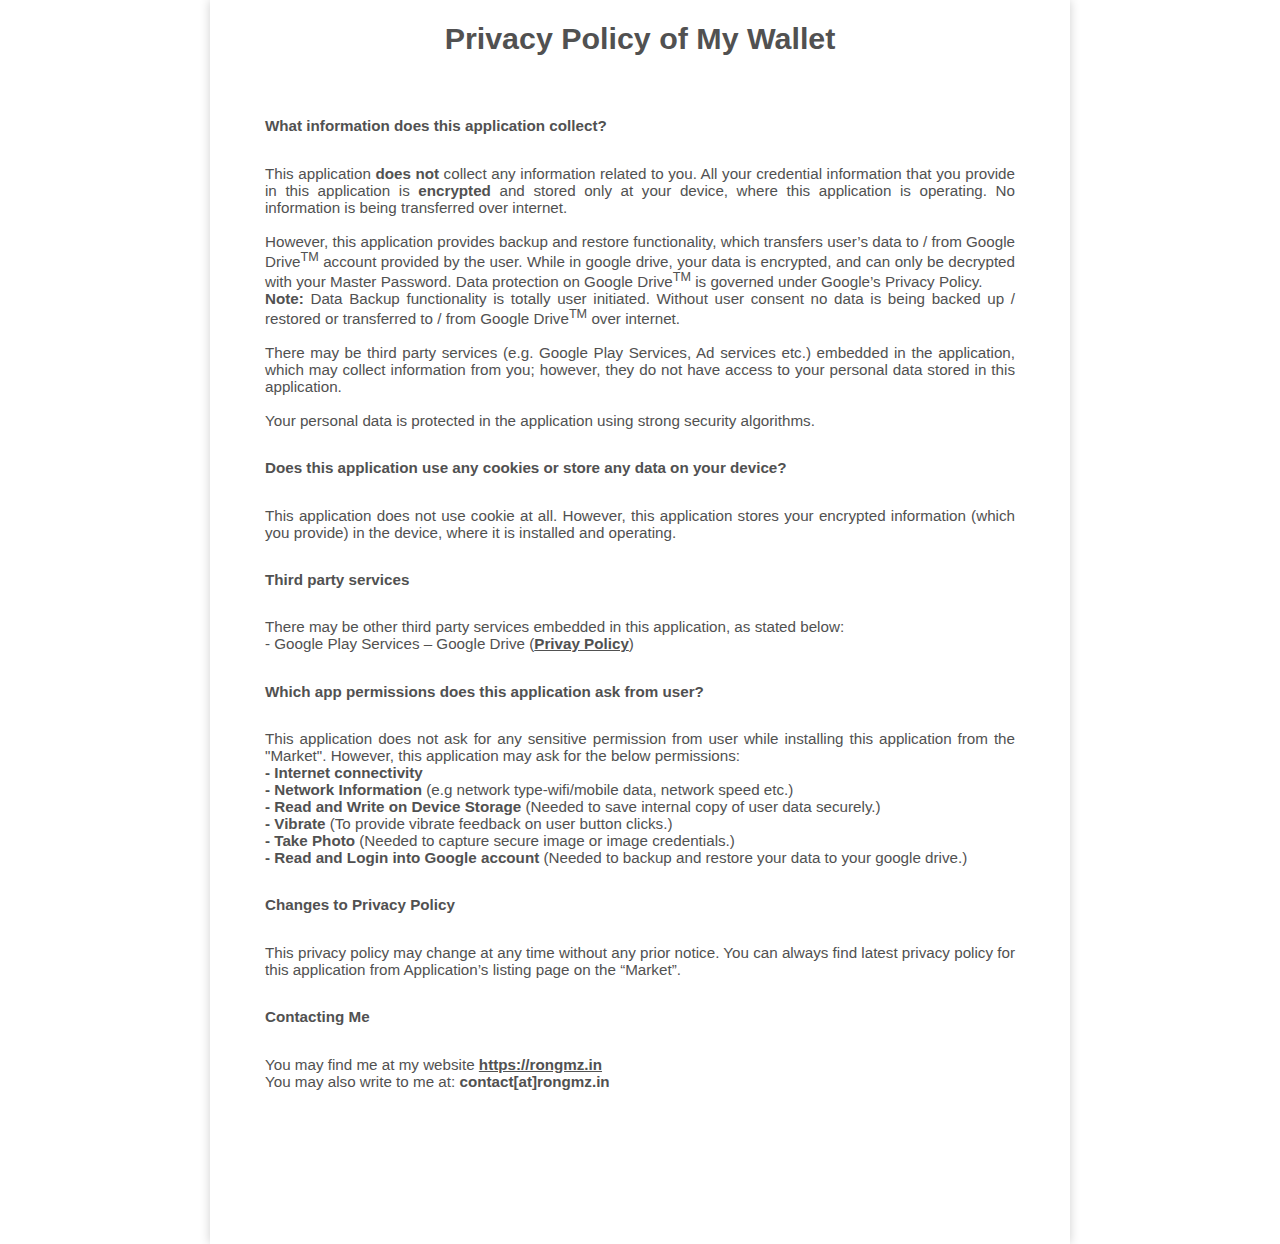
<file: policy/my-wallet-policy.html>
<!DOCTYPE html>
<html>

<head>
  <title>Privacy Policy of My Wallet</title>
  <meta name="author" content="Rounak Saha">
  <meta name="keywords" content="Privacy policy of Savings Manager">
  <style type="text/css">
    * {
      text-decoration: none;
      color: #515151;
    }

    a {
      text-decoration: underline;
      font-weight: bold;
    }

    body {
      font-family: "Source Sans Pro", sans-serif;
      text-decoration: none;
      text-align: justify;
      max-width: 750px;
      margin: 0 auto 0;
      box-shadow: 0 0 10px 0px #cfcfcf;
      padding: 1px 55px;
      font-size: 0.95em;
    }

    h1 {
      text-align: center;
      margin-bottom: 2em;
      font-size: 2em;
    }

    .qstn {
      font-weight: bold;
      margin: 2em 0;
    }

    p {
      margin: 0;
    }
  </style>
</head>

<body>
  <h1>Privacy Policy of My Wallet</h1>

  <p class="qstn">
    What information does this application collect?
  </p>
  <p class="ans">
    This application <strong>does not</strong> collect any information related to you. All your credential information that you provide in this application is <strong>encrypted</strong> and stored only at your device, where this application is operating. No information is being transferred over internet.<br><br>
    However, this application provides backup and restore functionality, which transfers user’s data to / from Google Drive<sup>TM</sup> account provided by the user. While in google drive, your data is encrypted, and can only be decrypted with your Master Password. Data protection on Google Drive<sup>TM</sup> is governed under Google’s Privacy Policy.

    <br><strong>Note:</strong> Data Backup functionality is totally user initiated. Without user consent no data is being backed up / restored or transferred to / from Google Drive<sup>TM</sup> over internet.<br><br>
    There may be third party services (e.g. Google Play Services, Ad services etc.) embedded in the application, which may collect information from you; however, they do not have access to your personal data stored in this application.
    <br><br> Your personal data is protected in the application using strong security algorithms.
  </p>

  <p class="qstn">
    Does this application use any cookies or store any data on your device?
  </p>
  <p class="ans">
    This application does not use cookie at all. However, this application stores your encrypted information (which you provide) in the device, where it is installed and operating.
  </p>

  <p class="qstn">
    Third party services
  </p>
  <p class="ans">
    There may be other third party services embedded in this application, as stated below:<br>
    - Google Play Services – Google Drive (<a href="https://www.google.com/policies/privacy/" target="_blank">Privay Policy</a>)
  </p>

  <p class="qstn">
    Which app permissions does this application ask from user?
  </p>
  <p class="ans">
    This application does not ask for any sensitive permission from user while installing this application from the "Market". However, this application may ask for the below permissions:
    <br> <strong>- Internet connectivity</strong>
    <br> <strong>- Network Information</strong> (e.g network type-wifi/mobile data, network speed etc.)
    <br> <strong>- Read and Write on Device Storage</strong> (Needed to save internal copy of user data securely.)
    <br> <strong>- Vibrate</strong> (To provide vibrate feedback on user button clicks.)
    <br> <strong>- Take Photo</strong> (Needed to capture secure image or image credentials.)
    <br> <strong>- Read and Login into Google account</strong> (Needed to backup and restore your data to your google drive.)
  </p>

  <p class="qstn">
    Changes to Privacy Policy
  </p>
  <p class="ans">
    This privacy policy may change at any time without any prior notice. You can always find latest privacy policy for this application from Application’s listing page on the “Market”.
  </p>

  <p class="qstn">
    Contacting Me
  </p>
  <p class="ans" style="text-align:left;">
    You may find me at my website <a href="https://rongmz.in/">https://rongmz.in</a>
    <br>You may also write to me at: <strong>contact&#91;at&#93;rongmz.in</strong>

    <br>
    <br>
    <br>
    <br>
    <br>
    <br>
    <br>
    <br>
    <br>
    <br>
  </p>


</body>

</html>
</file>
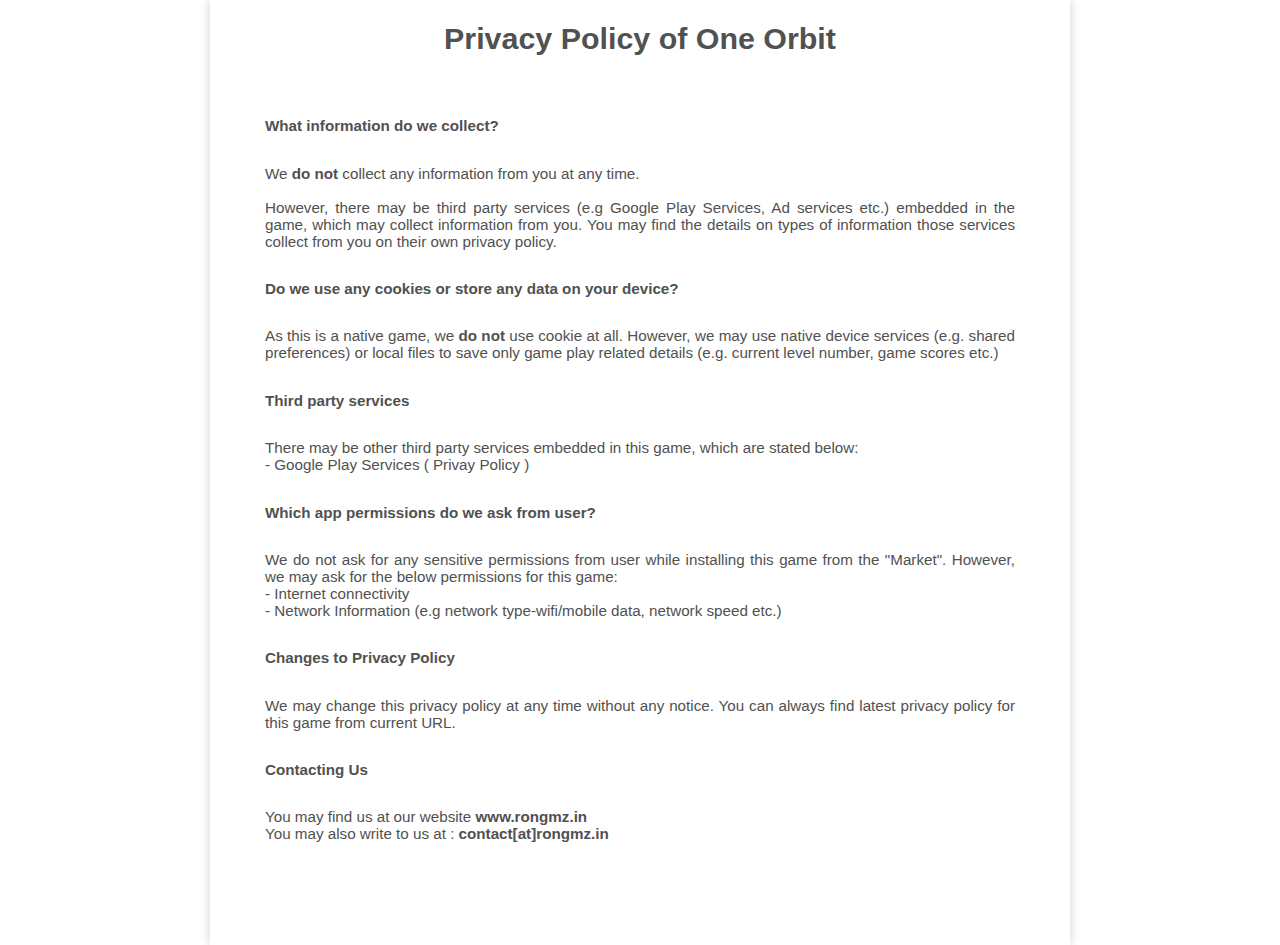
<file: policy/oneorbit.html>
<!DOCTYPE html>
<html>
  <head>
    <title>Privacy Policy of One Orbit</title>
    <meta name="author" content="Rounak Saha">
    <meta name="keywords" content="Privacy policy of One Orbit.">
    <style type="text/css">
      * {
        text-decoration: none;
        color: #515151;
      }
      body {
        font-family: "Source Sans Pro",sans-serif;
        text-decoration: none;
        text-align: justify;
        max-width: 750px;
        margin: 0 auto 0;
        box-shadow: 0 0 10px 0px #cfcfcf;
        padding: 1px 55px;
        font-size: 0.95em;
      }
      h1 {
        text-align: center;
        margin-bottom: 2em;
        font-size: 2em;
      }
      .qstn {
        font-weight: bold;
        margin: 2em 0;
      }
      p {
        margin: 0;
      }
    </style>
  </head>
  <body>
    <h1>Privacy Policy of One Orbit</h1>
    
    <p class="qstn">
      What information do we collect?
    </p>
    
    <p>
      We <strong>do not</strong> collect any information from you at any time.<br><br>
      However, there may be third party services (e.g Google Play Services, Ad services etc.) embedded in the game, 
      which may collect information from you. You may find the details on
      types of information those services collect from you on their own privacy policy.
    </p>
    
    <p class="qstn">
      Do we use any cookies or store any data on your device?
    </p>
    
    <p>
      As this is a native game, we <strong>do not</strong> use cookie at all. However, 
      we may use native device services (e.g. shared preferences) or local files to save only game play related details 
      (e.g. current level number, game scores etc.)
    </p>
    
    <p class="qstn">
      Third party services
    </p>
    
    <p>
      There may be other third party services embedded in this game, which are stated below:
      <br> - Google Play Services &#40; <a href="https://www.google.com/policies/privacy/">Privay Policy</a> &#41;
    </p>
    
    <p class="qstn">
      Which app permissions do we ask from user?
    </p>
    
    <p>
      We do not ask for any sensitive permissions from user while installing this game from the &quot;Market&quot;. 
      However, we may ask for the below permissions for this game:
      <br> - Internet connectivity
      <br> - Network Information (e.g network type-wifi/mobile data, network speed etc.)
    </p>
    
    <p class="qstn">
      Changes to Privacy Policy
    </p>
    
    <p>
      We may change this privacy policy at any time without any notice. You can always find latest privacy policy for this game
      from current URL.
    </p>
    
    <p class="qstn">
      Contacting Us
    </p>
    
    <p>
      You may find us at our website <strong><a href="http://www.rongmz.in/">www.rongmz.in</a></strong> <br>
      You may also write to us at : <strong>contact&#91;at&#93;rongmz.in</strong>
      <br>
      <br>
      <br>
      <br>
      <br>
      <br>
      <br>
    </p>
    
    
  </body>
</html>
</file>
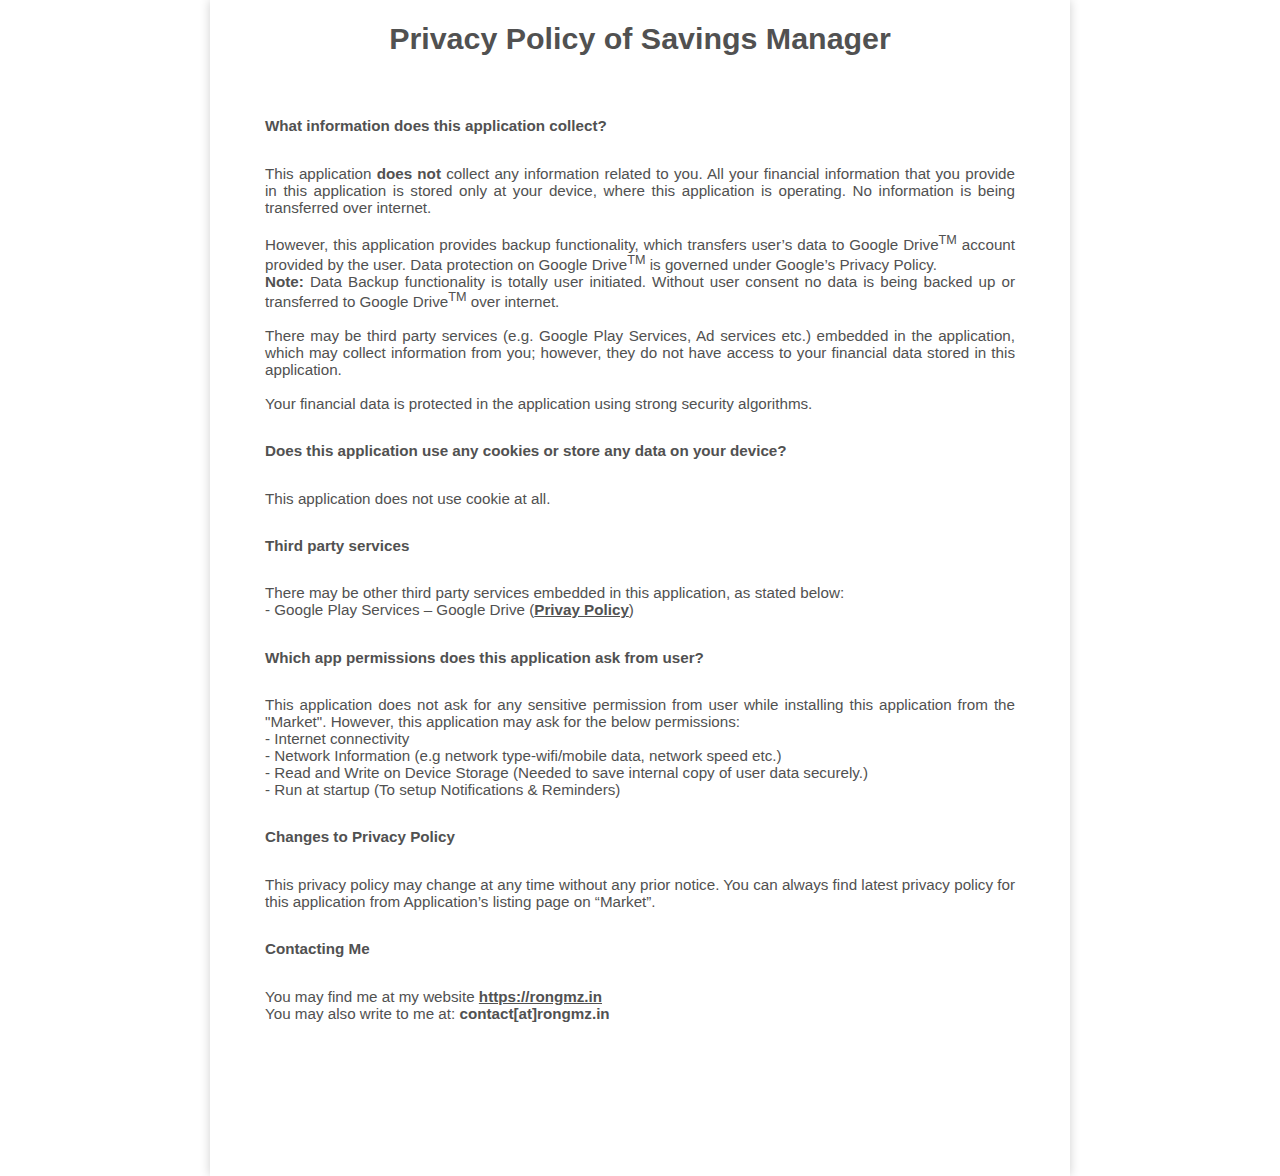
<file: policy/savings-manager.html>
<!DOCTYPE html>
<html>

<head>
  <title>Privacy Policy of Savings Manager</title>
  <meta name="author" content="Rounak Saha">
  <meta name="keywords" content="Privacy policy of Savings Manager">
  <style type="text/css">
    * {
      text-decoration: none;
      color: #515151;
    }
    
    a {
      text-decoration: underline;
      font-weight: bold;
    }
    
    body {
      font-family: "Source Sans Pro", sans-serif;
      text-decoration: none;
      text-align: justify;
      max-width: 750px;
      margin: 0 auto 0;
      box-shadow: 0 0 10px 0px #cfcfcf;
      padding: 1px 55px;
      font-size: 0.95em;
    }
    
    h1 {
      text-align: center;
      margin-bottom: 2em;
      font-size: 2em;
    }
    
    .qstn {
      font-weight: bold;
      margin: 2em 0;
    }
    
    p {
      margin: 0;
    }
  </style>
</head>

<body>
  <h1>Privacy Policy of Savings Manager</h1>

  <p class="qstn">
    What information does this application collect?
  </p>
  <p class="ans">
    This application <strong>does not</strong> collect any information related to you. All your financial information that you provide in this application is stored only at your device, where this application is operating. No information is being transferred over internet.<br><br> However, this application provides backup functionality, which transfers user’s data to Google Drive<sup>TM</sup> account provided by the user. Data protection on Google Drive<sup>TM</sup> is governed under Google’s Privacy Policy.
    <br><strong>Note:</strong> Data Backup functionality is totally user initiated. Without user consent no data is being backed up or transferred to Google Drive<sup>TM</sup> over internet.<br><br> There may be third party services (e.g. Google Play Services, Ad services etc.) embedded in the application, which may collect information from you; however, they do not have access to your financial data stored in this application.
    <br><br> Your financial data is protected in the application using strong security algorithms.
  </p>

  <p class="qstn">
    Does this application use any cookies or store any data on your device?
  </p>
  <p class="ans">
    This application does not use cookie at all.
  </p>

  <p class="qstn">
    Third party services
  </p>
  <p class="ans">
    There may be other third party services embedded in this application, as stated below:<br>
    - Google Play Services – Google Drive (<a href="https://www.google.com/policies/privacy/" target="_blank">Privay Policy</a>)
  </p>

  <p class="qstn">
    Which app permissions does this application ask from user?
  </p>
  <p class="ans">
    This application does not ask for any sensitive permission from user while installing this application from the "Market". However, this application may ask for the below permissions:
    <br> - Internet connectivity
    <br> - Network Information (e.g network type-wifi/mobile data, network speed etc.)
    <br> - Read and Write on Device Storage (Needed to save internal copy of user data securely.)
    <br> - Run at startup (To setup Notifications &amp; Reminders)
  </p>

  <p class="qstn">
    Changes to Privacy Policy
  </p>
  <p class="ans">
    This privacy policy may change at any time without any prior notice. You can always find latest privacy policy for this application from Application’s listing page on “Market”.
  </p>

  <p class="qstn">
    Contacting Me
  </p>
  <p class="ans" style="text-align:left;">
    You may find me at my website <a href="https://rongmz.in/">https://rongmz.in</a>
    <br>You may also write to me at: <strong>contact&#91;at&#93;rongmz.in</strong>
    
    <br>
    <br>
    <br>
    <br>
    <br>
    <br>
    <br>
    <br>
    <br>
    <br>
  </p>


</body>

</html>
</file>
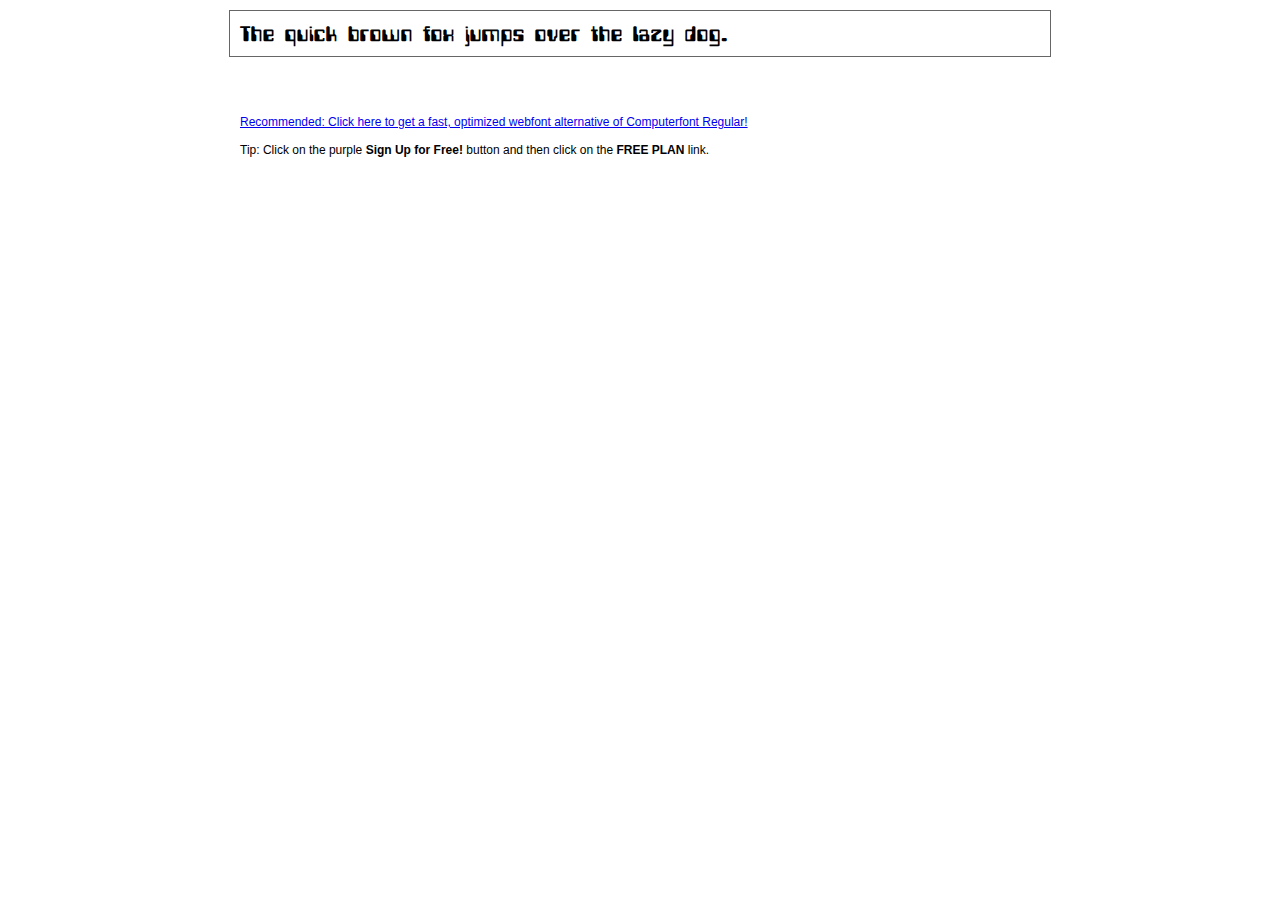
<file: vendor/Computerfont/demo.html>
<!DOCTYPE html PUBLIC "-//W3C//DTD XHTML 1.0 Transitional//EN" "http://www.w3.org/TR/xhtml1/DTD/xhtml1-transitional.dtd">
<html xmlns="http://www.w3.org/1999/xhtml">
<head>
	<meta http-equiv="Content-Type" content="text/html; charset=utf-8" />
	<title>@font-face Demo</title>
	<link rel="stylesheet" href="fonts.css" type="text/css" charset="utf-8" />
	<style type="text/css">
	body {
		background-color:white;
		font-family:Verdana,Tahoma,Arial,Sans-Serif;
		color:black;
		font-size:12px;
	}

	.demo
	{
		font-family:'Conv_Computerfont',Sans-Serif;
		width:800px;
		margin:10px auto;
		text-align:left;
		border:1px solid #666;
		padding:10px;
	}

	.hint
	{
		font-family:'Conv_Sansus Webissimo-Regular',Sans-Serif;
		width:800px;
		margin:10px auto;
		text-align:left;
		border:1px;
		padding:10px;
	}

	</style>
</head>
<body>
	<div class="demo" style="font-size:25px">
		The quick brown fox jumps over the lazy dog.
	</div>

	<br>
	<br>
	<div class="hint">
		<a href="http://www.font2web.com/searchfreewebfont.php?Computerfont+Regular">Recommended: Click here to get a fast, optimized webfont alternative of Computerfont Regular!</a><br><br>
		Tip: Click on the purple <strong>Sign Up for Free!</strong> button and then click on the <strong>FREE PLAN</strong> link.
	</div>

</body>
</html>
</file>
<file: css/style.css>
/* ------ type writer effect ------ */
.typed-cursor{
    font-size: 1.75em;
	opacity: 1;
	-webkit-animation: blink 0.7s infinite;
	-moz-animation: blink 0.7s infinite;
	animation: blink 0.7s infinite;
}
@keyframes blink{
	0% { opacity:1; }
	50% { opacity:0; }
	100% { opacity:1; }
}
@-webkit-keyframes blink{
	0% { opacity:1; }
	50% { opacity:0; }
	100% { opacity:1; }
}
@-moz-keyframes blink{
	0% { opacity:1; }
	50% { opacity:0; }
	100% { opacity:1; }
}
/* ------ type writer effect end ------ */

hr.bold-hr {
    padding: 0;
    border: none;
    border-top: solid 5px;
    text-align: center;
    max-width: 250px;
    margin: 25px auto 30px;
    border-color: transparent;
}

.big-text {
    font-size: 5em;
  }
@media (min-width: 768px) {
  .big-text {
    font-size: 10em;
  }
}

.my-font {
  font-family: 'Conv_Computerfont' !important;
}

.voice {
  font-style: italic;
  font-size: medium;
}
.fb:hover {
  color: #4267B2 !important;
}

.img-responsive {
/*  width: 15em !important;*/
  height: auto !important;
}
.img-cover {
  border-radius: 7.5em;
  overflow: hidden;
  width: 15em;
  height: 15em;
  margin: 0 auto 0;
  border: 10px solid #fff;
  box-shadow: 0px 0 30px 10px #b1b1b1;
}

header {
  background-color: #E9E9E9 !important;
  color: #424242 !important;
  background-image: url('../img/coding.PNG');
  background-repeat: no-repeat;
  background-size: cover;
}

header .intro-text .skills-tools,
header .intro-text .skills-language
{
    font-size: 1.25em;
    font-weight: 300;
}
@media (min-width: 768px) {
  header .intro-text .skills-tools,
  header .intro-text .skills-language
  {
    font-size: 1.75em;
  }
}
.skills-tools {
  color: #00953b;
  text-shadow: 0 0 6px #47cf7d;
}
.skills {
  color: #0500dd;
  text-shadow: 0 0 6px #8182d5;
}
.skills-language {
  text-shadow: 0 0 6px #807d7d;
}
section.success {
    background: #2C3E50 !important;
    color: white;
}
#particles-js {
    position: absolute;
    width: 100%;
    height: 100%;
    margin-top: -75px;
}
@media (min-width: 768px) {
  #particles-js {
    margin-top: -100px;  
  }
}
#particles-js-head {
  position: absolute;
  width: 100%;
  height: 100%;
  top: 0;
  left: 0;
}
header {
  position: relative;
}

#p--pok a {
  background-color: #435363 !important;
  border-color: #435363 !important;
}
</file>
<file: vendor/Computerfont/fonts.css>
/** Generated by FG **/
@font-face {
	font-family: 'Conv_Computerfont';
	src: url('fonts/Computerfont.eot');
	src: local('☺'), url('fonts/Computerfont.woff') format('woff'), url('fonts/Computerfont.ttf') format('truetype'), url('fonts/Computerfont.svg') format('svg');
	font-weight: normal;
	font-style: normal;
}
</file>
<file: css/freelancer.css>
/*!
 * Start Bootstrap - Freelancer v3.3.7+1 (http://startbootstrap.com/template-overviews/freelancer)
 * Copyright 2013-2016 Start Bootstrap
 * Licensed under MIT (https://github.com/BlackrockDigital/startbootstrap/blob/gh-pages/LICENSE)
 */
body {
  font-family: 'Lato', 'Helvetica Neue', Helvetica, Arial, sans-serif;
  overflow-x: hidden;
}
p {
  font-size: 20px;
}
p.small {
  font-size: 16px;
}
a,
a:hover,
a:focus,
a:active,
a.active {
  color: #18BC9C;
}
h1,
h2,
h3,
h4,
h5,
h6 {
  font-family: "Montserrat", "Helvetica Neue", Helvetica, Arial, sans-serif;
  text-transform: uppercase;
  font-weight: 700;
}
hr.star-light,
hr.star-primary {
  padding: 0;
  border: none;
  border-top: solid 5px;
  text-align: center;
  max-width: 250px;
  margin: 25px auto 30px;
}
hr.star-light:after,
hr.star-primary:after {
  content: "\f005";
  font-family: FontAwesome;
  display: inline-block;
  position: relative;
  top: -0.8em;
  font-size: 2em;
  padding: 0 0.25em;
}
hr.star-light {
  border-color: white;
}
hr.star-light:after {
  background-color: #18BC9C;
  color: white;
}
hr.star-primary {
  border-color: #2C3E50;
}
hr.star-primary:after {
  background-color: white;
  color: #2C3E50;
}
.img-centered {
  margin: 0 auto;
}
header {
  text-align: center;
  background: #18BC9C;
  color: white;
}
header .container {
  padding-top: 100px;
  padding-bottom: 50px;
}
header img {
  display: block;
  margin: 0 auto 20px;
}
header .intro-text .name {
  display: block;
  font-family: "Montserrat", "Helvetica Neue", Helvetica, Arial, sans-serif;
  text-transform: uppercase;
  font-weight: 700;
  font-size: 2em;
}
header .intro-text .skills {
  font-size: 1.25em;
  font-weight: 300;
}
@media (min-width: 768px) {
  header .container {
    padding-top: 200px;
    padding-bottom: 100px;
  }
  header .intro-text .name {
    font-size: 4.75em;
  }
  header .intro-text .skills {
    font-size: 1.75em;
  }
}
.navbar-custom {
  background: #2C3E50;
  font-family: "Montserrat", "Helvetica Neue", Helvetica, Arial, sans-serif;
  text-transform: uppercase;
  font-weight: 700;
  border: none;
}
.navbar-custom .navbar-brand {
  color: white;
}
.navbar-custom .navbar-brand:hover,
.navbar-custom .navbar-brand:focus,
.navbar-custom .navbar-brand:active,
.navbar-custom .navbar-brand.active {
  color: white;
}
.navbar-custom .navbar-nav {
  letter-spacing: 1px;
}
.navbar-custom .navbar-nav li a {
  color: white;
}
.navbar-custom .navbar-nav li a:hover {
  color: #18BC9C;
}
.navbar-custom .navbar-nav li a:focus,
.navbar-custom .navbar-nav li a:active {
  color: white;
}
.navbar-custom .navbar-nav li.active a {
  color: white;
  background: #18BC9C;
}
.navbar-custom .navbar-nav li.active a:hover,
.navbar-custom .navbar-nav li.active a:focus,
.navbar-custom .navbar-nav li.active a:active {
  color: white;
  background: #18BC9C;
}
.navbar-custom .navbar-toggle {
  color: white;
  text-transform: uppercase;
  font-size: 10px;
  border-color: white;
}
.navbar-custom .navbar-toggle:hover,
.navbar-custom .navbar-toggle:focus {
  background-color: #18BC9C;
  color: white;
  border-color: #18BC9C;
}
@media (min-width: 768px) {
  .navbar-custom {
    padding: 25px 0;
    -webkit-transition: padding 0.3s;
    -moz-transition: padding 0.3s;
    transition: padding 0.3s;
  }
  .navbar-custom .navbar-brand {
    font-size: 2em;
/*    font-size: 4em;*/
    -webkit-transition: all 0.3s;
    -moz-transition: all 0.3s;
    transition: all 0.3s;
  }
  .navbar-custom.affix {
    padding: 10px 0;
  }
  .navbar-custom.affix .navbar-brand {
    font-size: 1.5em;
/*    font-size: 3em;*/
  }
}
section {
  padding: 100px 0;
}
section h2 {
  margin: 0;
  font-size: 3em;
}
section.success {
  background: #18BC9C;
  color: white;
}
@media (max-width: 767px) {
  section {
    padding: 75px 0;
  }
  section.first {
    padding-top: 75px;
  }
}
#portfolio .portfolio-item {
  margin: 0 0 15px;
  right: 0;
}
#portfolio .portfolio-item .portfolio-link {
  display: block;
  position: relative;
  max-width: 400px;
  margin: 0 auto;
}
#portfolio .portfolio-item .portfolio-link .caption {
  background: rgba(24, 188, 156, 0.9);
  position: absolute;
  width: 100%;
  height: 100%;
  opacity: 0;
  transition: all ease 0.5s;
  -webkit-transition: all ease 0.5s;
  -moz-transition: all ease 0.5s;
}
#portfolio .portfolio-item .portfolio-link .caption:hover {
  opacity: 1;
}
#portfolio .portfolio-item .portfolio-link .caption .caption-content {
  position: absolute;
  width: 100%;
  height: 20px;
  font-size: 20px;
  text-align: center;
  top: 50%;
  margin-top: -12px;
  color: white;
}
#portfolio .portfolio-item .portfolio-link .caption .caption-content i {
  margin-top: -12px;
}
#portfolio .portfolio-item .portfolio-link .caption .caption-content h3,
#portfolio .portfolio-item .portfolio-link .caption .caption-content h4 {
  margin: 0;
}
#portfolio * {
  z-index: 2;
}
@media (min-width: 767px) {
  #portfolio .portfolio-item {
    margin: 0 0 30px;
  }
}
.floating-label-form-group {
  position: relative;
  margin-bottom: 0;
  padding-bottom: 0.5em;
  border-bottom: 1px solid #eeeeee;
}
.floating-label-form-group input,
.floating-label-form-group textarea {
  z-index: 1;
  position: relative;
  padding-right: 0;
  padding-left: 0;
  border: none;
  border-radius: 0;
  font-size: 1.5em;
  background: none;
  box-shadow: none !important;
  resize: none;
}
.floating-label-form-group label {
  display: block;
  z-index: 0;
  position: relative;
  top: 2em;
  margin: 0;
  font-size: 0.85em;
  line-height: 1.764705882em;
  vertical-align: middle;
  vertical-align: baseline;
  opacity: 0;
  -webkit-transition: top 0.3s ease,opacity 0.3s ease;
  -moz-transition: top 0.3s ease,opacity 0.3s ease;
  -ms-transition: top 0.3s ease,opacity 0.3s ease;
  transition: top 0.3s ease,opacity 0.3s ease;
}
.floating-label-form-group:not(:first-child) {
  padding-left: 14px;
  border-left: 1px solid #eeeeee;
}
.floating-label-form-group-with-value label {
  top: 0;
  opacity: 1;
}
.floating-label-form-group-with-focus label {
  color: #18BC9C;
}
form .row:first-child .floating-label-form-group {
  border-top: 1px solid #eeeeee;
}
footer {
  color: white;
}
footer h3 {
  margin-bottom: 30px;
}
footer .footer-above {
  padding-top: 50px;
  background-color: #2C3E50;
}
footer .footer-col {
  margin-bottom: 50px;
}
footer .footer-below {
  padding: 25px 0;
  background-color: #233140;
}
.btn-outline {
  color: white;
  font-size: 20px;
  border: solid 2px white;
  background: transparent;
  transition: all 0.3s ease-in-out;
  margin-top: 15px;
}
.btn-outline:hover,
.btn-outline:focus,
.btn-outline:active,
.btn-outline.active {
  color: #18BC9C;
  background: white;
  border: solid 2px white;
}
.btn-primary {
  color: white;
  background-color: #2C3E50;
  border-color: #2C3E50;
  font-weight: 700;
}
.btn-primary:hover,
.btn-primary:focus,
.btn-primary:active,
.btn-primary.active,
.open .dropdown-toggle.btn-primary {
  color: white;
  background-color: #1a242f;
  border-color: #161f29;
}
.btn-primary:active,
.btn-primary.active,
.open .dropdown-toggle.btn-primary {
  background-image: none;
}
.btn-primary.disabled,
.btn-primary[disabled],
fieldset[disabled] .btn-primary,
.btn-primary.disabled:hover,
.btn-primary[disabled]:hover,
fieldset[disabled] .btn-primary:hover,
.btn-primary.disabled:focus,
.btn-primary[disabled]:focus,
fieldset[disabled] .btn-primary:focus,
.btn-primary.disabled:active,
.btn-primary[disabled]:active,
fieldset[disabled] .btn-primary:active,
.btn-primary.disabled.active,
.btn-primary[disabled].active,
fieldset[disabled] .btn-primary.active {
  background-color: #2C3E50;
  border-color: #2C3E50;
}
.btn-primary .badge {
  color: #2C3E50;
  background-color: white;
}
.btn-success {
  color: white;
  background-color: #18BC9C;
  border-color: #18BC9C;
  font-weight: 700;
}
.btn-success:hover,
.btn-success:focus,
.btn-success:active,
.btn-success.active,
.open .dropdown-toggle.btn-success {
  color: white;
  background-color: #128f76;
  border-color: #11866f;
}
.btn-success:active,
.btn-success.active,
.open .dropdown-toggle.btn-success {
  background-image: none;
}
.btn-success.disabled,
.btn-success[disabled],
fieldset[disabled] .btn-success,
.btn-success.disabled:hover,
.btn-success[disabled]:hover,
fieldset[disabled] .btn-success:hover,
.btn-success.disabled:focus,
.btn-success[disabled]:focus,
fieldset[disabled] .btn-success:focus,
.btn-success.disabled:active,
.btn-success[disabled]:active,
fieldset[disabled] .btn-success:active,
.btn-success.disabled.active,
.btn-success[disabled].active,
fieldset[disabled] .btn-success.active {
  background-color: #18BC9C;
  border-color: #18BC9C;
}
.btn-success .badge {
  color: #18BC9C;
  background-color: white;
}
.btn-social {
  display: inline-block;
  height: 50px;
  width: 50px;
  border: 2px solid white;
  border-radius: 100%;
  text-align: center;
  font-size: 20px;
  line-height: 45px;
}
.scroll-top {
  position: fixed;
  right: 22pt;
  bottom: 80pt;
  width: 50px;
  height: 50px;
  z-index: 1049;
}
.scroll-top .btn {
  font-size: 20px;
  width: 50px;
  height: 50px;
  border-radius: 100%;
  line-height: 28px;
}
.portfolio-modal .modal-content {
  border-radius: 0;
  background-clip: border-box;
  -webkit-box-shadow: none;
  box-shadow: none;
  border: none;
  min-height: 100%;
  padding: 100px 0;
  text-align: center;
}
.portfolio-modal .modal-content h2 {
  margin: 0;
  font-size: 3em;
}
.portfolio-modal .modal-content img {
  margin-bottom: 30px;
}
.portfolio-modal .modal-content .item-details {
  margin: 30px 0;
}
.portfolio-modal .close-modal {
  position: absolute;
  width: 75px;
  height: 75px;
  background-color: transparent;
  top: 25px;
  right: 25px;
  cursor: pointer;
}
.portfolio-modal .close-modal:hover {
  opacity: 0.3;
}
.portfolio-modal .close-modal .lr {
  height: 75px;
  width: 1px;
  margin-left: 35px;
  background-color: #2C3E50;
  transform: rotate(45deg);
  -ms-transform: rotate(45deg);
  /* IE 9 */
  -webkit-transform: rotate(45deg);
  /* Safari and Chrome */
  z-index: 1051;
}
.portfolio-modal .close-modal .lr .rl {
  height: 75px;
  width: 1px;
  background-color: #2C3E50;
  transform: rotate(90deg);
  -ms-transform: rotate(90deg);
  /* IE 9 */
  -webkit-transform: rotate(90deg);
  /* Safari and Chrome */
  z-index: 1052;
}
.portfolio-modal .modal-backdrop {
  opacity: 0;
  display: none;
}
#skipnav a {
  padding: 6px;
  position: absolute;
  top: -40px;
  left: 0px;
  color: white;
  border-right: 1px solid white;
  border-bottom: 1px solid white;
  border-bottom-right-radius: 8px;
  background: transparent;
  transition: top 1s ease-out, background 1s linear;
  z-index: 2000;
}
#skipnav a:focus {
  position: absolute;
  left: 0px;
  top: 0px;
  background: #18BC9C;
  outline: 0;
  transition: top 0.1s ease-in, background 0.5s linear;
}
div#maincontent {
  outline: none;
}
</file>
